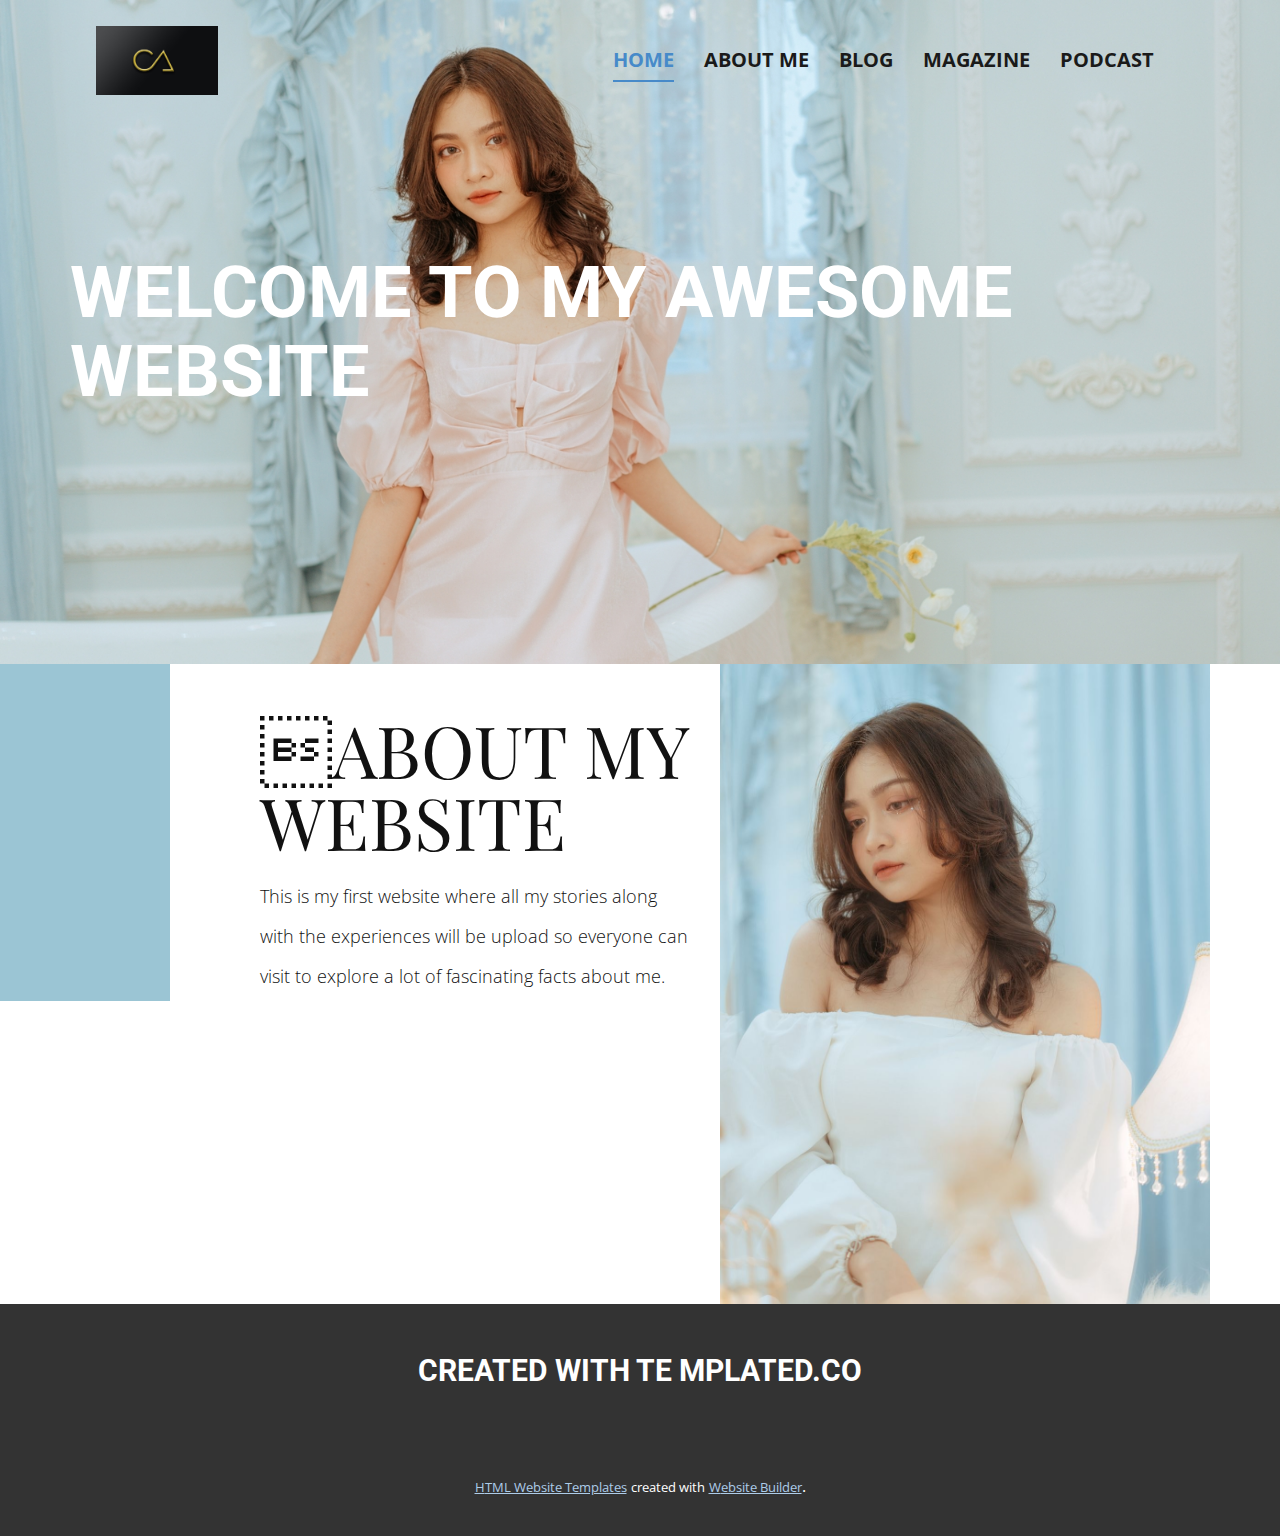
<file: index.html>
<!DOCTYPE html>
<html style="font-size: 16px;">
  <head>
    <meta name="viewport" content="width=device-width, initial-scale=1.0">
    <meta charset="utf-8">
    <meta name="keywords" content="WELCOME TO MY AWESOME WEBSITE">
    <meta name="description" content="">
    <meta name="page_type" content="np-template-header-footer-from-plugin">
    <title>HOME</title>
    <link rel="stylesheet" href="nicepage.css" media="screen">
<link rel="stylesheet" href="HOME.css" media="screen">
    <script class="u-script" type="text/javascript" src="jquery.js" defer=""></script>
    <script class="u-script" type="text/javascript" src="nicepage.js" defer=""></script>
    <meta name="generator" content="Nicepage 3.3.7, nicepage.com">
    <link id="u-theme-google-font" rel="stylesheet" href="https://fonts.googleapis.com/css?family=Roboto:100,100i,300,300i,400,400i,500,500i,700,700i,900,900i|Open+Sans:300,300i,400,400i,600,600i,700,700i,800,800i">
    <link id="u-page-google-font" rel="stylesheet" href="https://fonts.googleapis.com/css?family=Playfair+Display:400,400i,700,700i,900,900i">
    
    
    
    <script type="application/ld+json">{
		"@context": "http://schema.org",
		"@type": "Organization",
		"name": "",
		"url": "index.html",
		"logo": "images/6fd89358657665.5a044d788945d.jpg"
}</script>
    <meta property="og:title" content="HOME">
    <meta property="og:type" content="website">
    <meta name="theme-color" content="#478ac9">
    <link rel="canonical" href="index.html">
    <meta property="og:url" content="index.html">
  </head>
  <body data-home-page="HOME.html" data-home-page-title="HOME" class="u-body u-overlap"><header class="u-clearfix u-header u-header" id="sec-3ff4"><div class="u-clearfix u-sheet u-sheet-1">
        <a href="HOME.html" data-page-id="2893715605" class="u-image u-logo u-image-1" title="HOME">
          <img src="images/6fd89358657665.5a044d788945d.jpg" class="u-logo-image u-logo-image-1" data-image-width="121.532">
        </a>
        <nav class="u-menu u-menu-dropdown u-offcanvas u-menu-1">
          <div class="menu-collapse" style="font-size: 1.25rem; letter-spacing: 0px; font-weight: 700; text-transform: uppercase;">
            <a class="u-border-2 u-border-active-palette-1-base u-border-hover-palette-1-base u-border-no-left u-border-no-right u-border-no-top u-button-style u-custom-left-right-menu-spacing u-custom-padding-bottom u-custom-top-bottom-menu-spacing u-nav-link u-text-active-palette-1-base u-text-grey-90 u-text-hover-grey-90" href="#">
              <svg><use xmlns:xlink="http://www.w3.org/1999/xlink" xlink:href="#menu-hamburger"></use></svg>
              <svg version="1.1" xmlns="http://www.w3.org/2000/svg" xmlns:xlink="http://www.w3.org/1999/xlink"><defs><symbol id="menu-hamburger" viewBox="0 0 16 16" style="width: 16px; height: 16px;"><rect y="1" width="16" height="2"></rect><rect y="7" width="16" height="2"></rect><rect y="13" width="16" height="2"></rect>
</symbol>
</defs></svg>
            </a>
          </div>
          <div class="u-custom-menu u-nav-container">
            <ul class="u-nav u-spacing-30 u-unstyled u-nav-1"><li class="u-nav-item"><a class="u-border-2 u-border-active-palette-1-base u-border-hover-palette-1-base u-border-no-left u-border-no-right u-border-no-top u-button-style u-nav-link u-text-active-palette-1-base u-text-grey-90 u-text-hover-grey-90" href="HOME.html" style="padding: 10px 0px;">HOME</a>
</li><li class="u-nav-item"><a class="u-border-2 u-border-active-palette-1-base u-border-hover-palette-1-base u-border-no-left u-border-no-right u-border-no-top u-button-style u-nav-link u-text-active-palette-1-base u-text-grey-90 u-text-hover-grey-90" href="ABOUT-ME.html" style="padding: 10px 0px;">ABOUT ME</a>
</li><li class="u-nav-item"><a class="u-border-2 u-border-active-palette-1-base u-border-hover-palette-1-base u-border-no-left u-border-no-right u-border-no-top u-button-style u-nav-link u-text-active-palette-1-base u-text-grey-90 u-text-hover-grey-90" href="BLOG.html" style="padding: 10px 0px;">BLOG</a>
</li><li class="u-nav-item"><a class="u-border-2 u-border-active-palette-1-base u-border-hover-palette-1-base u-border-no-left u-border-no-right u-border-no-top u-button-style u-nav-link u-text-active-palette-1-base u-text-grey-90 u-text-hover-grey-90" href="MAGAZINE.html" style="padding: 10px 0px;">MAGAZINE</a>
</li><li class="u-nav-item"><a class="u-border-2 u-border-active-palette-1-base u-border-hover-palette-1-base u-border-no-left u-border-no-right u-border-no-top u-button-style u-nav-link u-text-active-palette-1-base u-text-grey-90 u-text-hover-grey-90" href="PODCAST.html" style="padding: 10px 0px;">PODCAST</a>
</li></ul>
          </div>
          <div class="u-custom-menu u-nav-container-collapse">
            <div class="u-black u-container-style u-inner-container-layout u-opacity u-opacity-95 u-sidenav">
              <div class="u-sidenav-overflow">
                <div class="u-menu-close"></div>
                <ul class="u-align-center u-nav u-popupmenu-items u-unstyled u-nav-2"><li class="u-nav-item"><a class="u-button-style u-nav-link" href="HOME.html" style="padding: 10px 0px;">HOME</a>
</li><li class="u-nav-item"><a class="u-button-style u-nav-link" href="ABOUT-ME.html" style="padding: 10px 0px;">ABOUT ME</a>
</li><li class="u-nav-item"><a class="u-button-style u-nav-link" href="BLOG.html" style="padding: 10px 0px;">BLOG</a>
</li><li class="u-nav-item"><a class="u-button-style u-nav-link" href="MAGAZINE.html" style="padding: 10px 0px;">MAGAZINE</a>
</li><li class="u-nav-item"><a class="u-button-style u-nav-link" href="PODCAST.html" style="padding: 10px 0px;">PODCAST</a>
</li></ul>
              </div>
            </div>
            <div class="u-black u-menu-overlay u-opacity u-opacity-70"></div>
          </div>
        </nav>
      </div></header>
    <section class="u-clearfix u-image u-section-1" id="sec-572a" data-image-width="1600" data-image-height="1067">
      <div class="u-clearfix u-sheet u-sheet-1">
        <h1 class="u-heading-font u-text u-text-body-alt-color u-title u-text-1">WELCOME TO MY AWESOME WEBSITE</h1>
      </div>
    </section>
    <section class="u-align-center u-clearfix u-section-2" id="carousel_392c">
      <div class="u-container-style u-custom-color-12 u-group u-shape-rectangle u-group-1">
        <div class="u-container-layout u-container-layout-1"></div>
      </div>
      <div class="u-clearfix u-layout-wrap u-layout-wrap-1">
        <div class="u-layout">
          <div class="u-layout-row">
            <div class="u-align-left u-container-style u-layout-cell u-right-cell u-size-30 u-layout-cell-1">
              <div class="u-container-layout u-container-layout-2">
                <h2 class="u-custom-font u-font-playfair-display u-text u-text-1">ABOUT MY WEBSITE</h2>
                <p class="u-text u-text-2">This is my first website where all my stories along with the experiences will be upload so everyone can visit to explore a lot of fascinating facts about me.</p>
              </div>
            </div>
            <div class="u-container-style u-image u-layout-cell u-left-cell u-size-30 u-image-1">
              <div class="u-container-layout u-valign-bottom-md u-valign-top-sm u-valign-top-xs u-container-layout-3"></div>
            </div>
          </div>
        </div>
      </div>
    </section>
    
    
    <footer class="u-align-center u-clearfix u-footer u-grey-80 u-footer" id="sec-d62a"><div class="u-clearfix u-sheet u-valign-middle u-sheet-1">
        <h3 class="u-text u-text-1">
          <a class="u-active-none u-border-none u-btn u-button-link u-button-style u-hover-none u-none u-text-white u-btn-1" href="https://templated.co/2" target="_blank">CREATED WITH TE<span style="font-weight: 700;"> M</span>PLATED.CO
          </a>
        </h3>
      </div></footer>
    <section class="u-backlink u-clearfix u-grey-80">
      <a class="u-link" href="https://nicepage.com/html-templates" target="_blank">
        <span>HTML Website Templates</span>
      </a>
      <p class="u-text">
        <span>created with</span>
      </p>
      <a class="u-link" href="https://nicepage.com/website-builder" target="_blank">
        <span>Website Builder</span>
      </a>. 
    </section>
  </body>
</html>
</file>
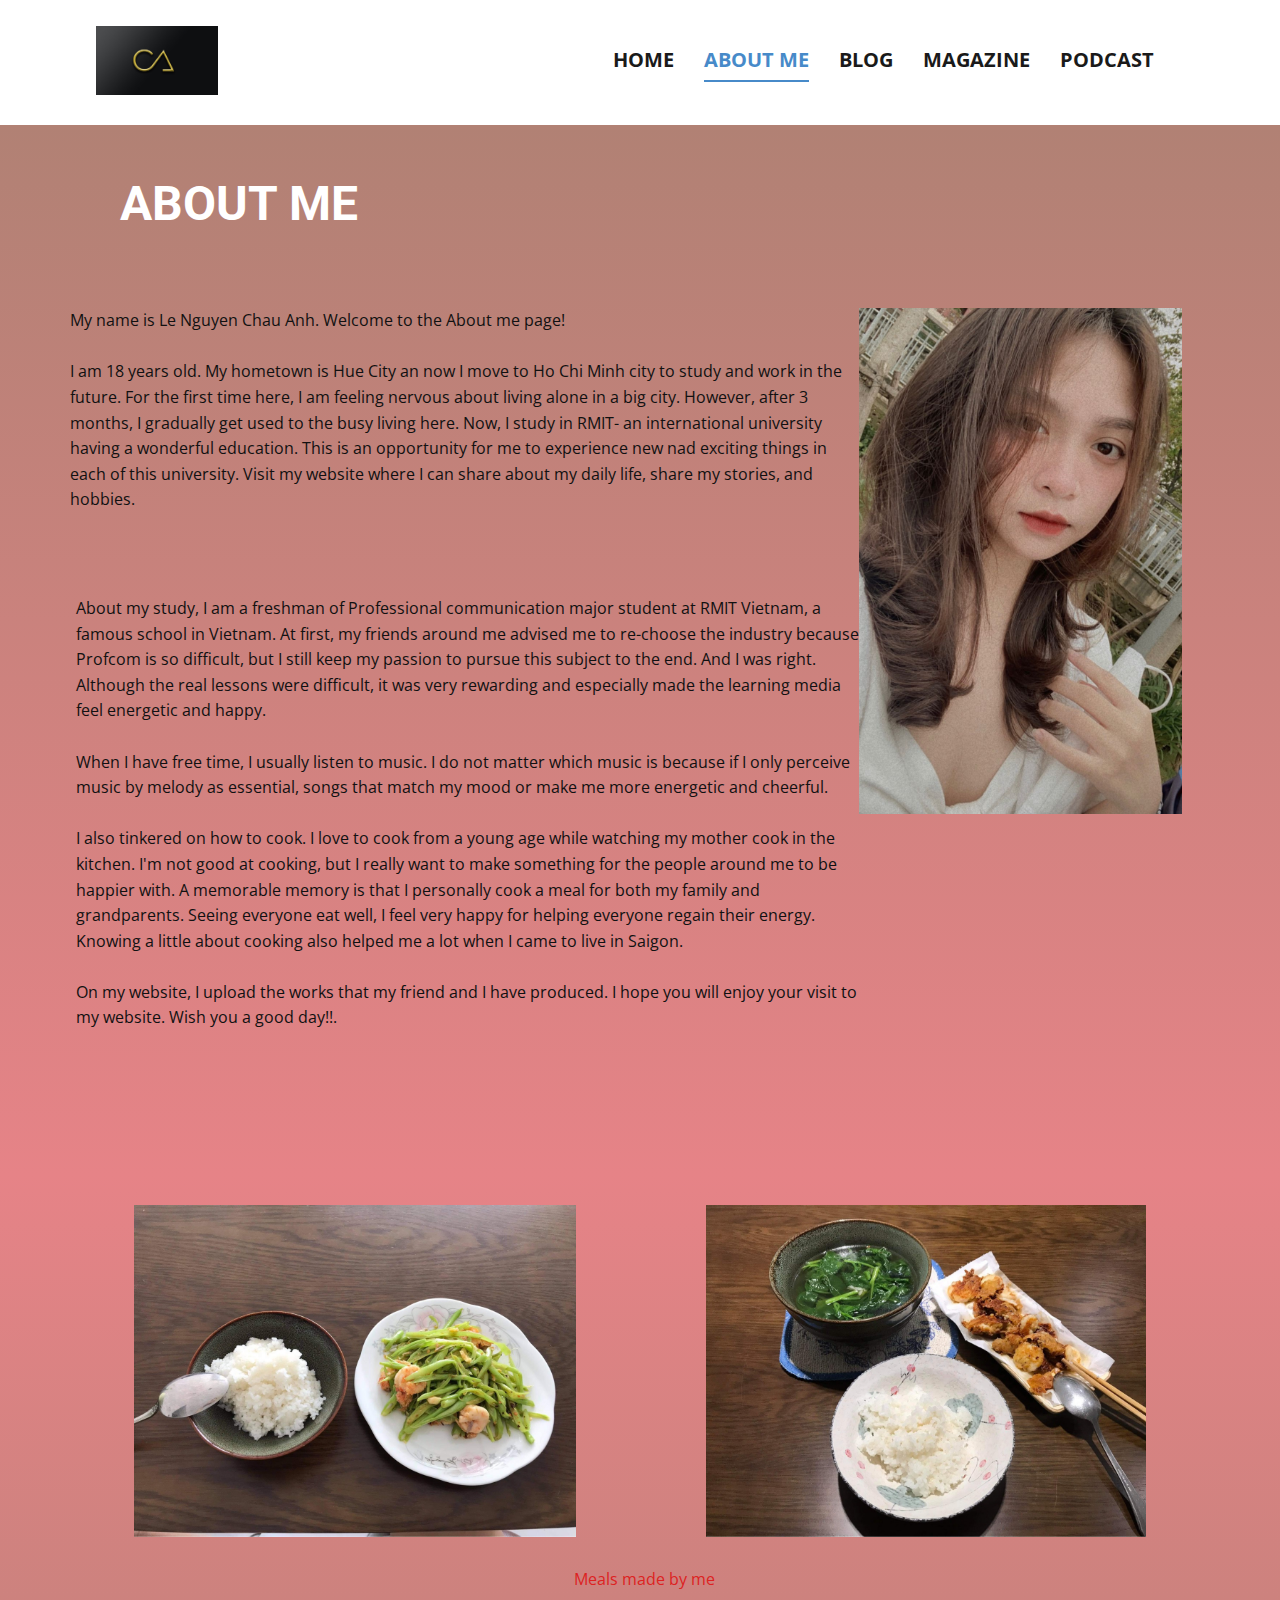
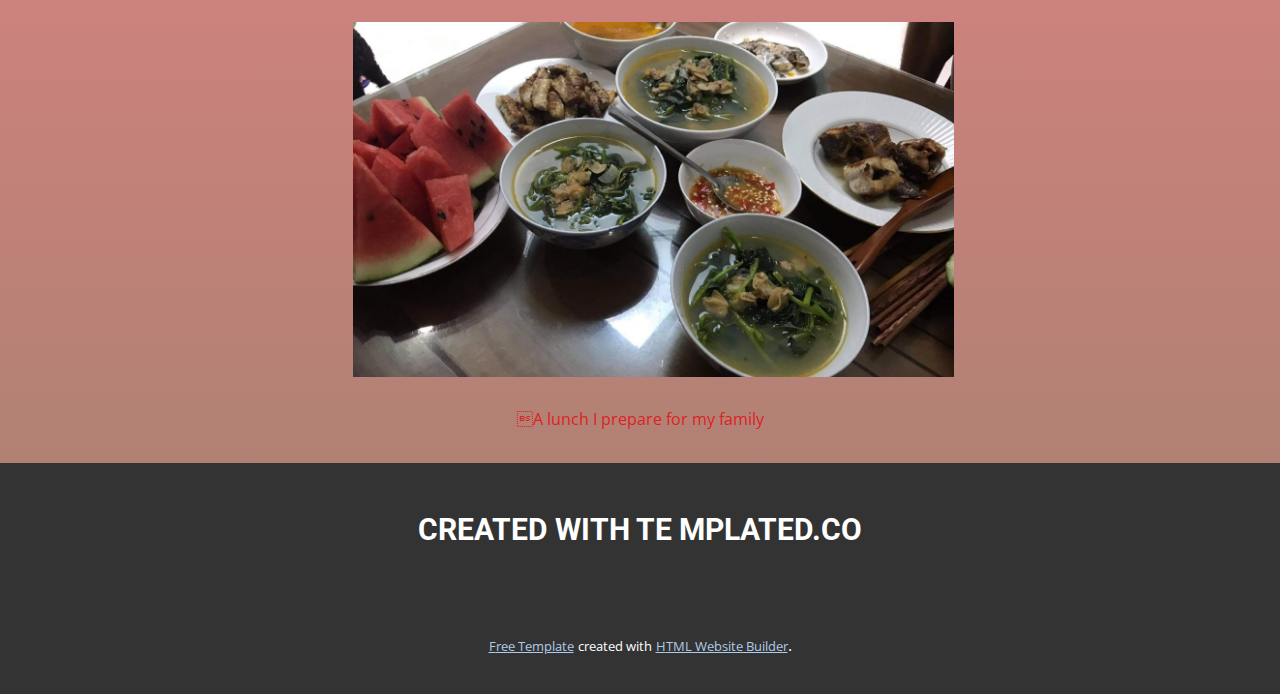
<file: ABOUT-ME.html>
<!DOCTYPE html>
<html style="font-size: 16px;">
  <head>
    <meta name="viewport" content="width=device-width, initial-scale=1.0">
    <meta charset="utf-8">
    <meta name="keywords" content="">
    <meta name="description" content="">
    <meta name="page_type" content="np-template-header-footer-from-plugin">
    <title>ABOUT ME</title>
    <link rel="stylesheet" href="nicepage.css" media="screen">
<link rel="stylesheet" href="ABOUT-ME.css" media="screen">
    <script class="u-script" type="text/javascript" src="jquery.js" defer=""></script>
    <script class="u-script" type="text/javascript" src="nicepage.js" defer=""></script>
    <meta name="generator" content="Nicepage 3.3.7, nicepage.com">
    <link id="u-theme-google-font" rel="stylesheet" href="https://fonts.googleapis.com/css?family=Roboto:100,100i,300,300i,400,400i,500,500i,700,700i,900,900i|Open+Sans:300,300i,400,400i,600,600i,700,700i,800,800i">
    
    
    
    <script type="application/ld+json">{
		"@context": "http://schema.org",
		"@type": "Organization",
		"name": "",
		"url": "index.html",
		"logo": "images/6fd89358657665.5a044d788945d.jpg"
}</script>
    <meta property="og:title" content="ABOUT ME">
    <meta property="og:type" content="website">
    <meta name="theme-color" content="#478ac9">
    <link rel="canonical" href="index.html">
    <meta property="og:url" content="index.html">
  </head>
  <body class="u-body"><header class="u-clearfix u-header u-header" id="sec-3ff4"><div class="u-clearfix u-sheet u-sheet-1">
        <a href="HOME.html" data-page-id="2893715605" class="u-image u-logo u-image-1" title="HOME">
          <img src="images/6fd89358657665.5a044d788945d.jpg" class="u-logo-image u-logo-image-1" data-image-width="121.532">
        </a>
        <nav class="u-menu u-menu-dropdown u-offcanvas u-menu-1">
          <div class="menu-collapse" style="font-size: 1.25rem; letter-spacing: 0px; font-weight: 700; text-transform: uppercase;">
            <a class="u-border-2 u-border-active-palette-1-base u-border-hover-palette-1-base u-border-no-left u-border-no-right u-border-no-top u-button-style u-custom-left-right-menu-spacing u-custom-padding-bottom u-custom-top-bottom-menu-spacing u-nav-link u-text-active-palette-1-base u-text-grey-90 u-text-hover-grey-90" href="#">
              <svg><use xmlns:xlink="http://www.w3.org/1999/xlink" xlink:href="#menu-hamburger"></use></svg>
              <svg version="1.1" xmlns="http://www.w3.org/2000/svg" xmlns:xlink="http://www.w3.org/1999/xlink"><defs><symbol id="menu-hamburger" viewBox="0 0 16 16" style="width: 16px; height: 16px;"><rect y="1" width="16" height="2"></rect><rect y="7" width="16" height="2"></rect><rect y="13" width="16" height="2"></rect>
</symbol>
</defs></svg>
            </a>
          </div>
          <div class="u-custom-menu u-nav-container">
            <ul class="u-nav u-spacing-30 u-unstyled u-nav-1"><li class="u-nav-item"><a class="u-border-2 u-border-active-palette-1-base u-border-hover-palette-1-base u-border-no-left u-border-no-right u-border-no-top u-button-style u-nav-link u-text-active-palette-1-base u-text-grey-90 u-text-hover-grey-90" href="HOME.html" style="padding: 10px 0px;">HOME</a>
</li><li class="u-nav-item"><a class="u-border-2 u-border-active-palette-1-base u-border-hover-palette-1-base u-border-no-left u-border-no-right u-border-no-top u-button-style u-nav-link u-text-active-palette-1-base u-text-grey-90 u-text-hover-grey-90" href="ABOUT-ME.html" style="padding: 10px 0px;">ABOUT ME</a>
</li><li class="u-nav-item"><a class="u-border-2 u-border-active-palette-1-base u-border-hover-palette-1-base u-border-no-left u-border-no-right u-border-no-top u-button-style u-nav-link u-text-active-palette-1-base u-text-grey-90 u-text-hover-grey-90" href="BLOG.html" style="padding: 10px 0px;">BLOG</a>
</li><li class="u-nav-item"><a class="u-border-2 u-border-active-palette-1-base u-border-hover-palette-1-base u-border-no-left u-border-no-right u-border-no-top u-button-style u-nav-link u-text-active-palette-1-base u-text-grey-90 u-text-hover-grey-90" href="MAGAZINE.html" style="padding: 10px 0px;">MAGAZINE</a>
</li><li class="u-nav-item"><a class="u-border-2 u-border-active-palette-1-base u-border-hover-palette-1-base u-border-no-left u-border-no-right u-border-no-top u-button-style u-nav-link u-text-active-palette-1-base u-text-grey-90 u-text-hover-grey-90" href="PODCAST.html" style="padding: 10px 0px;">PODCAST</a>
</li></ul>
          </div>
          <div class="u-custom-menu u-nav-container-collapse">
            <div class="u-black u-container-style u-inner-container-layout u-opacity u-opacity-95 u-sidenav">
              <div class="u-sidenav-overflow">
                <div class="u-menu-close"></div>
                <ul class="u-align-center u-nav u-popupmenu-items u-unstyled u-nav-2"><li class="u-nav-item"><a class="u-button-style u-nav-link" href="HOME.html" style="padding: 10px 0px;">HOME</a>
</li><li class="u-nav-item"><a class="u-button-style u-nav-link" href="ABOUT-ME.html" style="padding: 10px 0px;">ABOUT ME</a>
</li><li class="u-nav-item"><a class="u-button-style u-nav-link" href="BLOG.html" style="padding: 10px 0px;">BLOG</a>
</li><li class="u-nav-item"><a class="u-button-style u-nav-link" href="MAGAZINE.html" style="padding: 10px 0px;">MAGAZINE</a>
</li><li class="u-nav-item"><a class="u-button-style u-nav-link" href="PODCAST.html" style="padding: 10px 0px;">PODCAST</a>
</li></ul>
              </div>
            </div>
            <div class="u-black u-menu-overlay u-opacity u-opacity-70"></div>
          </div>
        </nav>
      </div></header>
    <section class="u-clearfix u-gradient u-section-1" id="sec-7206">
      <div class="u-clearfix u-sheet u-sheet-1">
        <h3 class="u-text u-text-body-alt-color u-text-1">ABOUT ME</h3>
        <img src="images/1ED72B4F-35F3-4A04-B934-112D31885999.JPEG" alt="" class="u-image u-image-default u-image-1" data-image-width="1210" data-image-height="2172">
        <p class="u-text u-text-2">My name is Le Nguyen Chau Anh. Welcome to the About me page!<br>
          <br>I am 18 years old. My hometown is Hue City an now I move to Ho Chi Minh city to study and work in the future. For the first time here, I am feeling nervous about living alone in a big city. However, after 3 months, I gradually get used to the busy living here. Now, I study in RMIT- an international university having a wonderful education. This is an opportunity for me to experience new nad exciting things in each of this university. Visit my website where I can share about my daily life, share my stories, and hobbies.
        </p>
        <p class="u-text u-text-3"><b>
            <span style="font-weight: 400;">About my study, I am a freshman of Professional communication major student at RMIT Vietnam, a famous school in Vietnam. At first, my friends around me advised me to re-choose the industry because Profcom is so difficult, but I still keep my passion to pursue this subject to the end. And I was right. Although the real lessons were difficult, it was very rewarding and especially made the learning media feel energetic and happy.</span>
            <br>
            <br>
            <span style="font-weight: 400;">When I have free time, I usually listen to music. I do not matter which music is because if I only perceive music by melody as essential, songs that match my mood or make me more energetic and cheerful.</span>
            <br>
            <br>
            <span style="font-weight: 400;">I also tinkered on how to cook. I love to cook from a young age while watching my mother cook in the kitchen. I'm not good at cooking, but I really want to make something for the people around me to be happier with. A memorable memory is that I personally cook a meal for both my family and grandparents. Seeing everyone eat well, I feel very happy for helping everyone regain their energy. Knowing a little about cooking also helped me a lot when I came to live in Saigon.</span>
            <br>
            <br>
            <span style="font-weight: 400;">On my website, I upload the works that my friend and I have produced. I hope you will enjoy your visit to my website. Wish you a good day!!.</span>
            <br></b>
        </p>
      </div>
    </section>
    <section class="u-clearfix u-gradient u-section-2" id="sec-1526">
      <div class="u-clearfix u-sheet u-valign-middle u-sheet-1">
        <img src="images/IMG_4246.JPG" alt="" class="u-image u-image-default u-image-1" data-image-width="1242" data-image-height="932">
        <img src="images/IMG_4247.JPG" alt="" class="u-image u-image-default u-image-2" data-image-width="1242" data-image-height="932">
        <p class="u-align-center u-text u-text-custom-color-10 u-text-1">&nbsp; &nbsp;Meals made by me&nbsp;</p>
        <img class="u-expand-resize u-image u-image-3" src="images/IMG_4248.JPG" data-image-width="1242" data-image-height="932">
        <p class="u-align-center u-text u-text-custom-color-10 u-text-2">A lunch I prepare for my family</p>
      </div>
    </section>
    
    
    <footer class="u-align-center u-clearfix u-footer u-grey-80 u-footer" id="sec-d62a"><div class="u-clearfix u-sheet u-valign-middle u-sheet-1">
        <h3 class="u-text u-text-1">
          <a class="u-active-none u-border-none u-btn u-button-link u-button-style u-hover-none u-none u-text-white u-btn-1" href="https://templated.co/2" target="_blank">CREATED WITH TE<span style="font-weight: 700;"> M</span>PLATED.CO
          </a>
        </h3>
      </div></footer>
    <section class="u-backlink u-clearfix u-grey-80">
      <a class="u-link" href="https://nicepage.com/templates" target="_blank">
        <span>Free Template</span>
      </a>
      <p class="u-text">
        <span>created with</span>
      </p>
      <a class="u-link" href="https://nicepage.com/html-website-builder" target="_blank">
        <span>HTML Website Builder</span>
      </a>. 
    </section>
  </body>
</html>
</file>
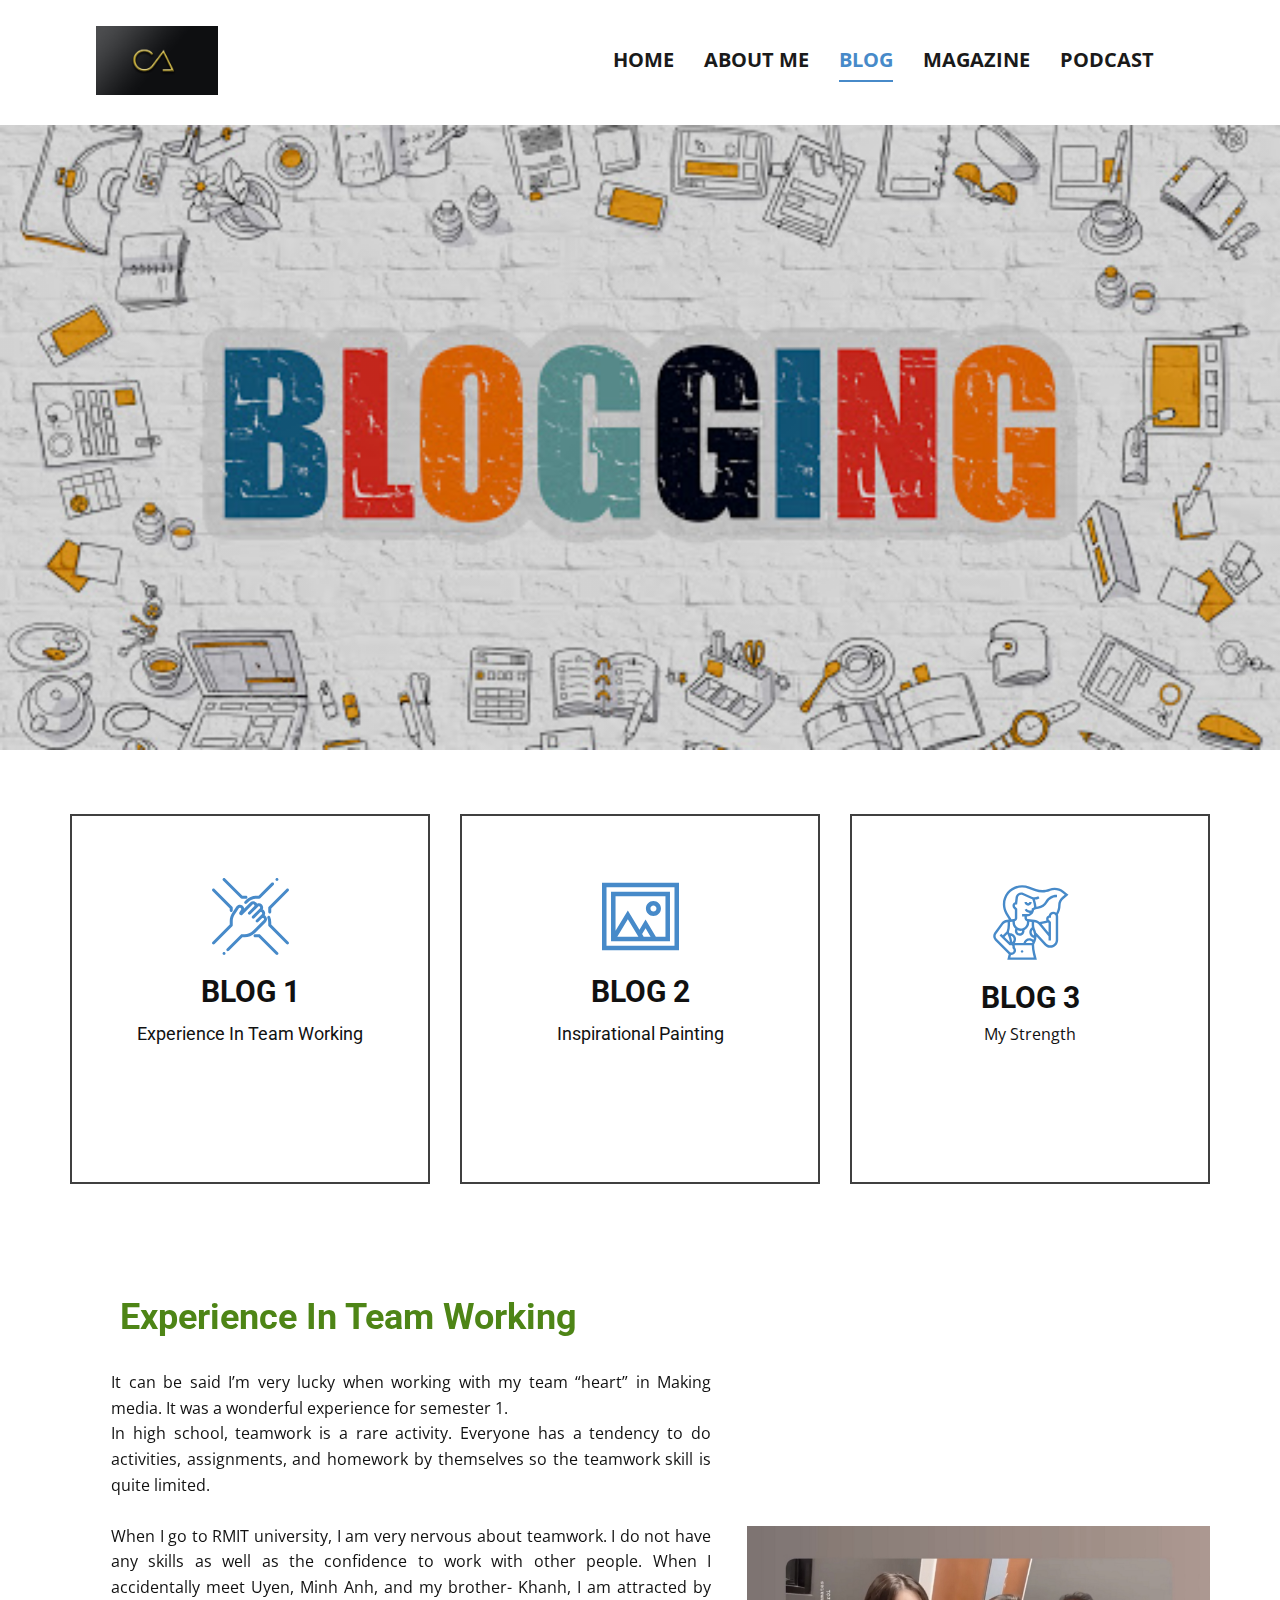
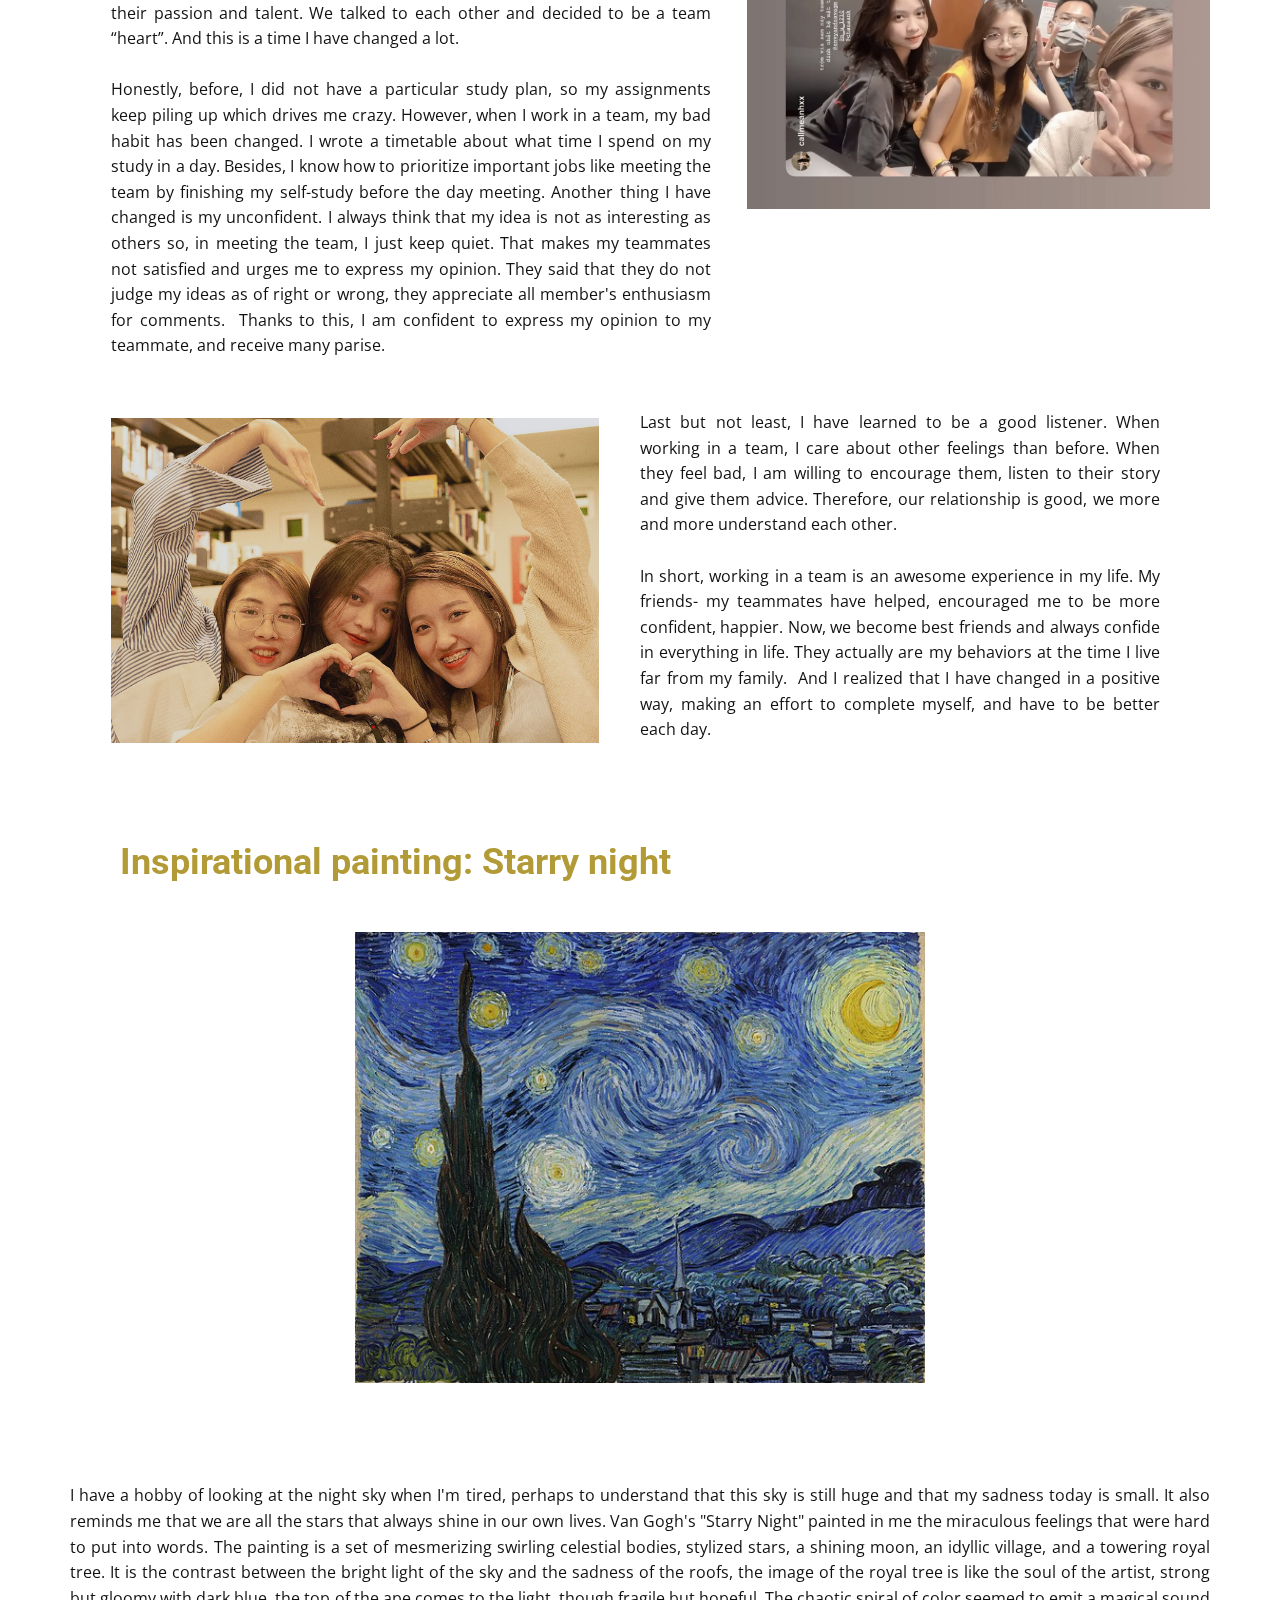
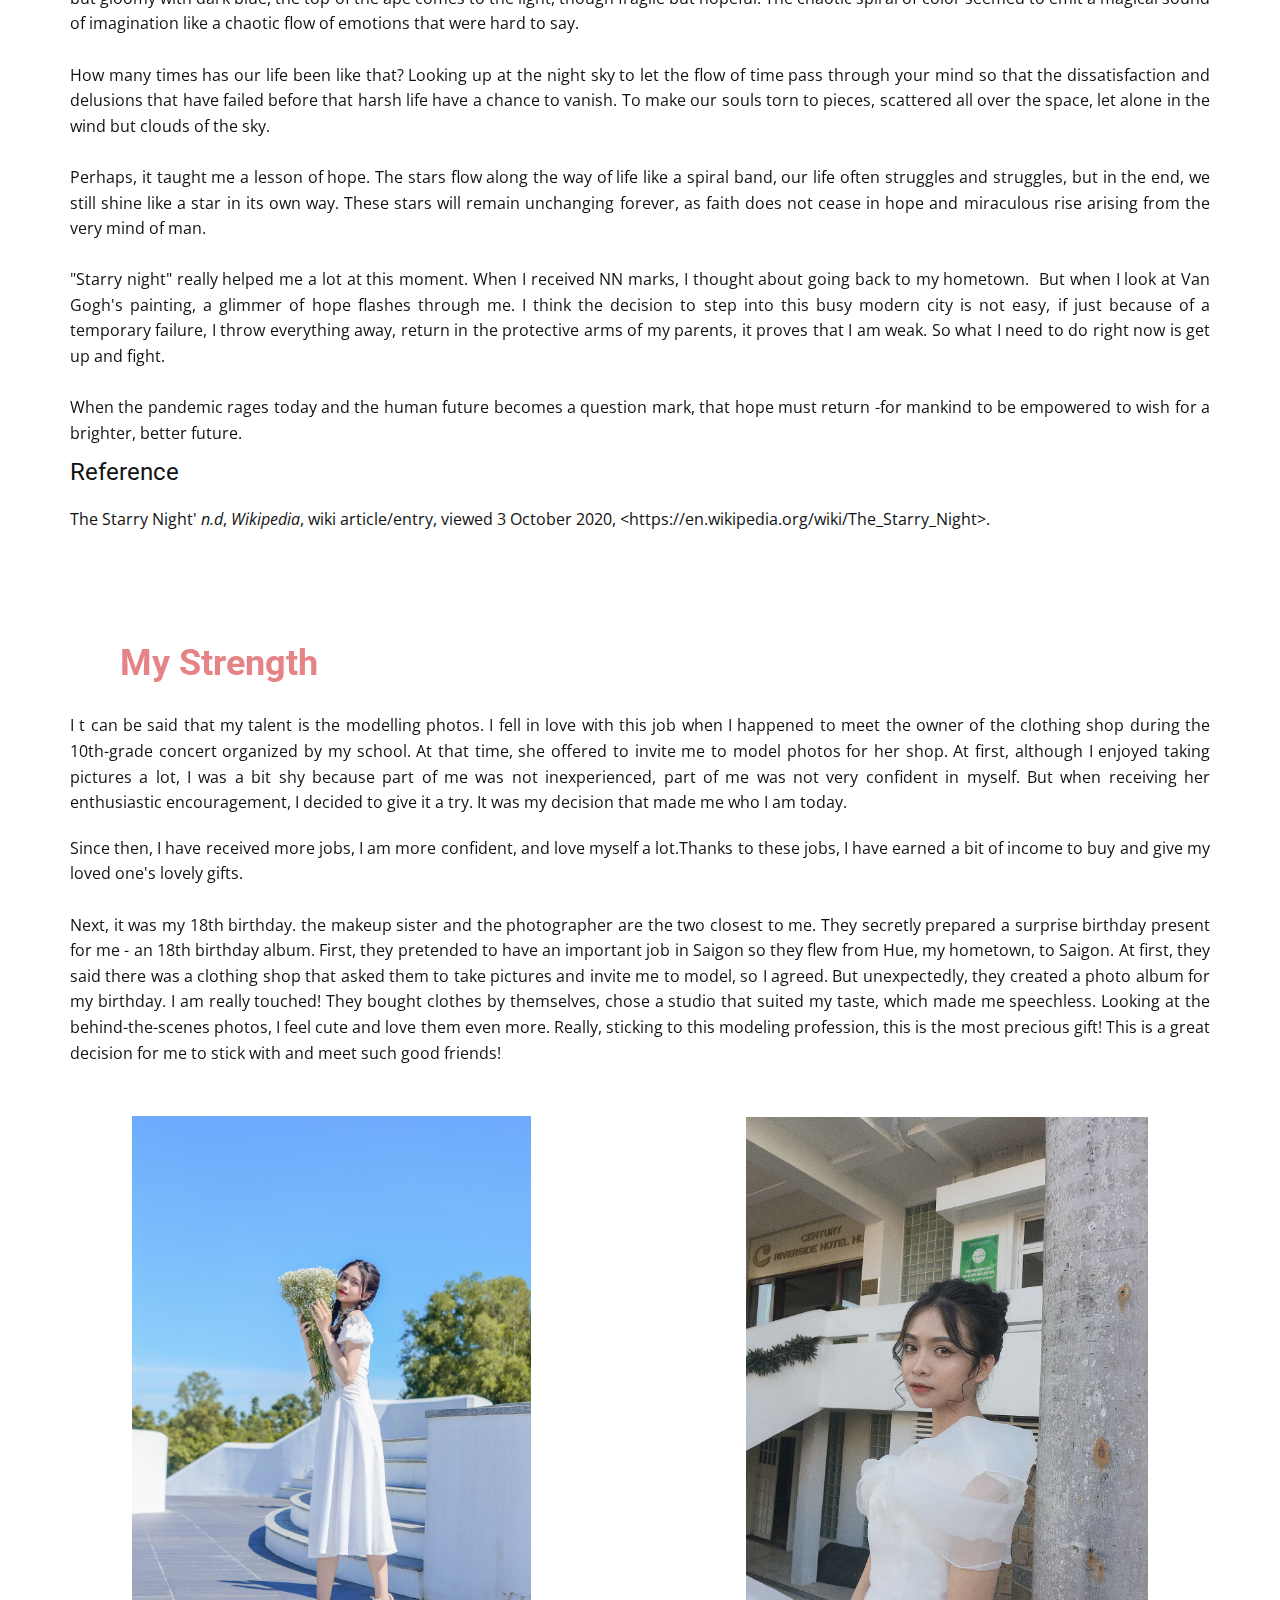
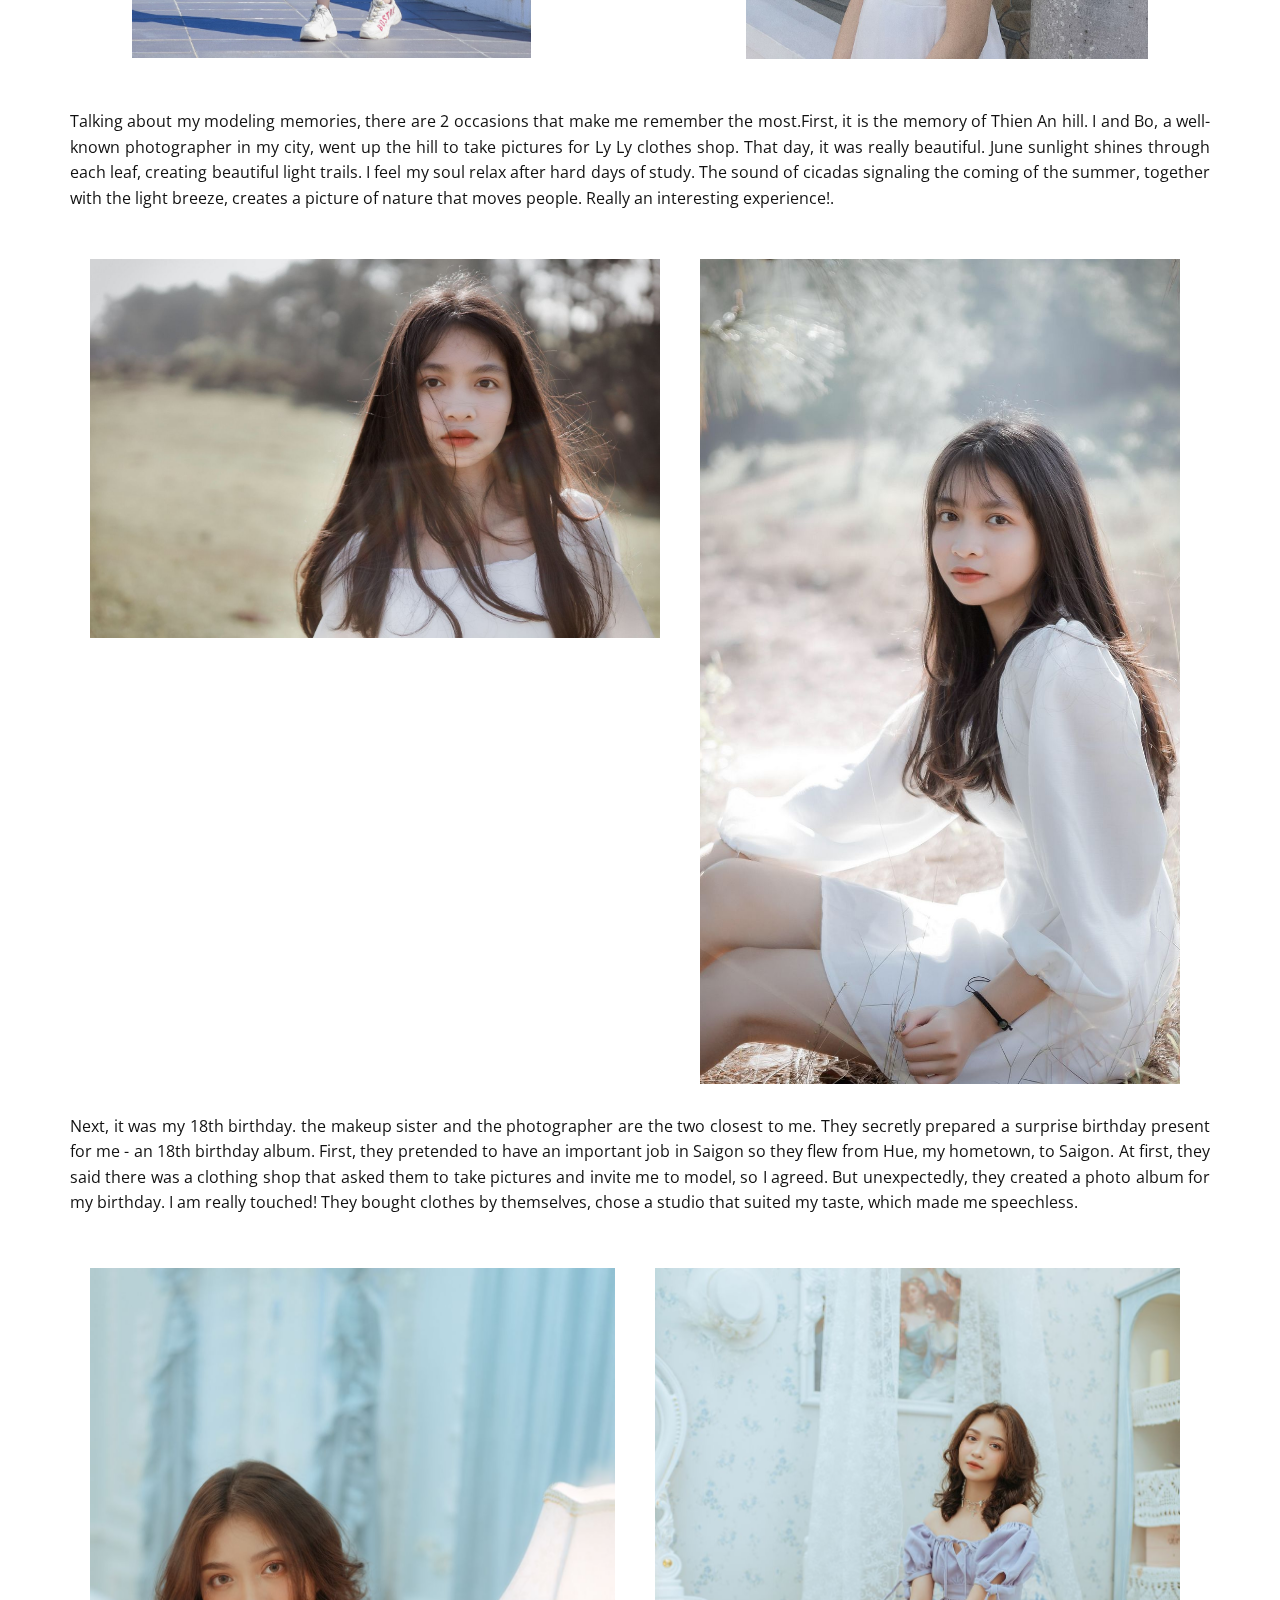
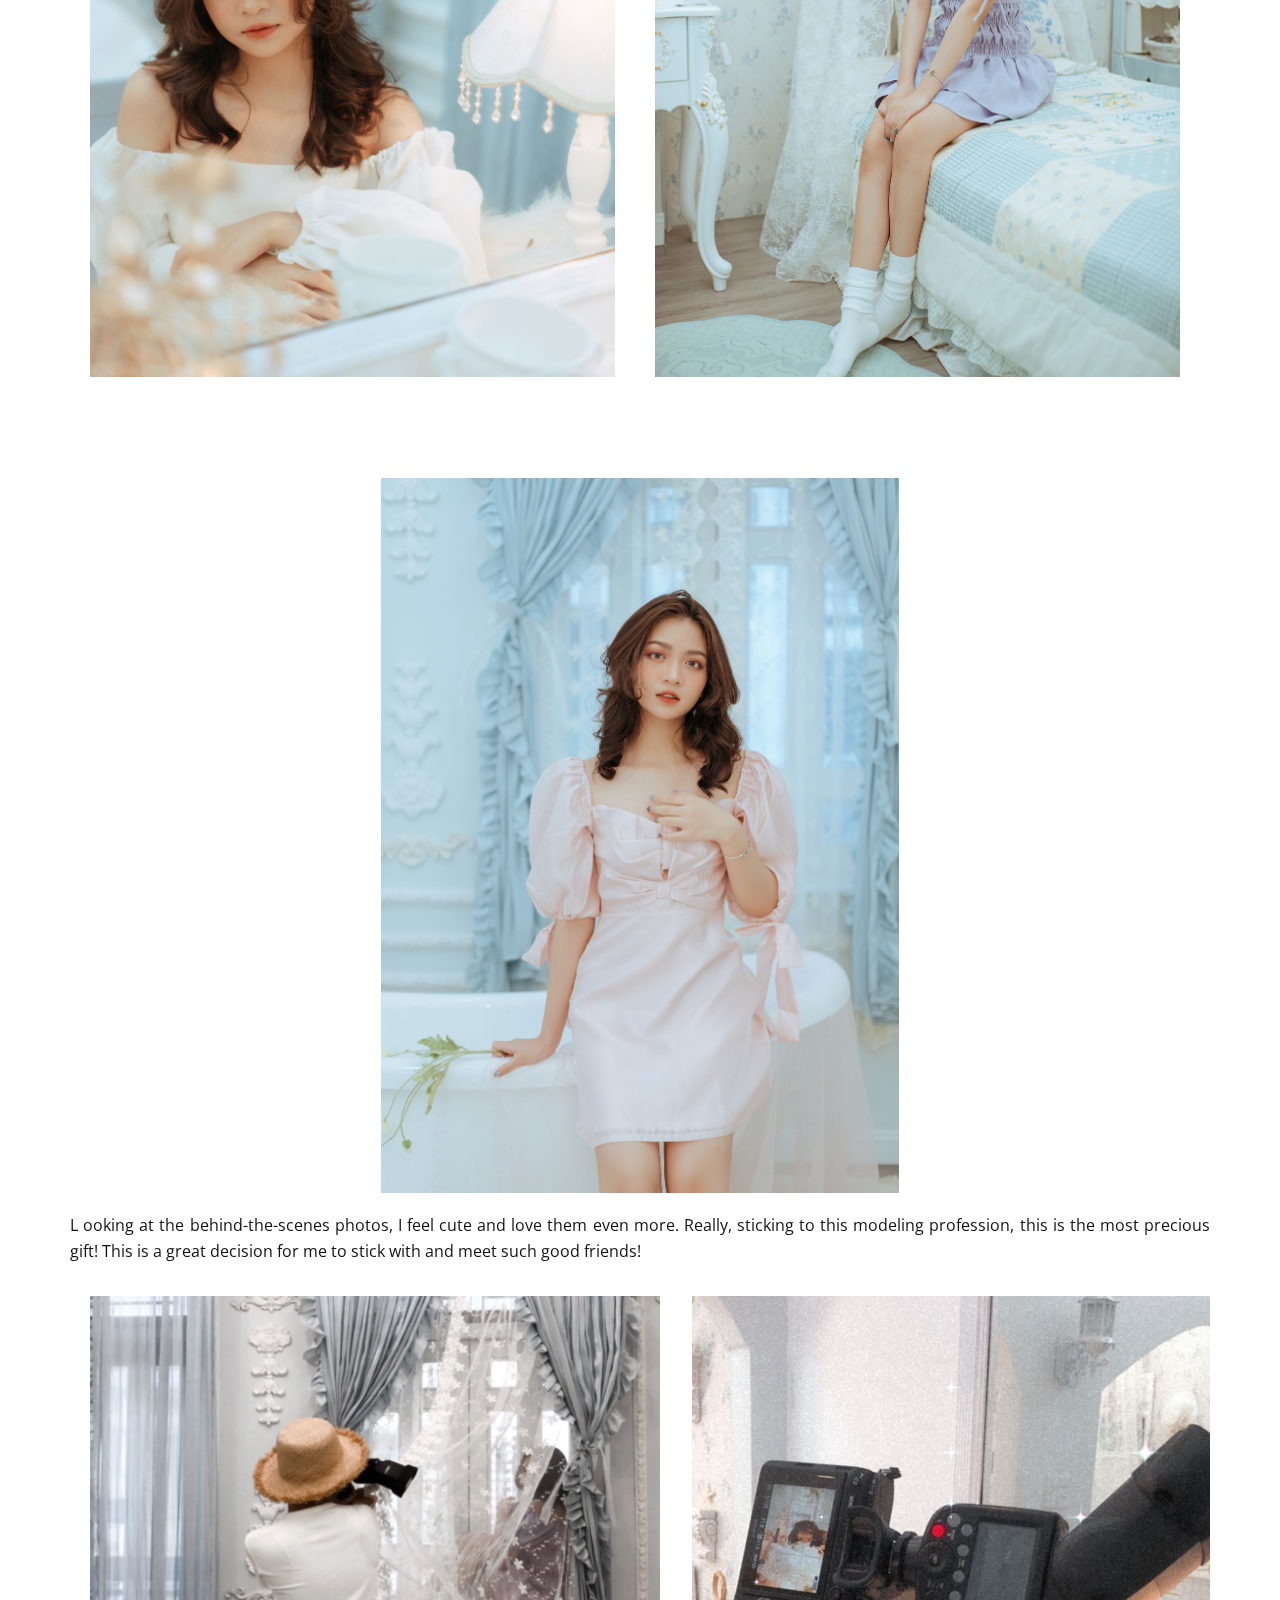
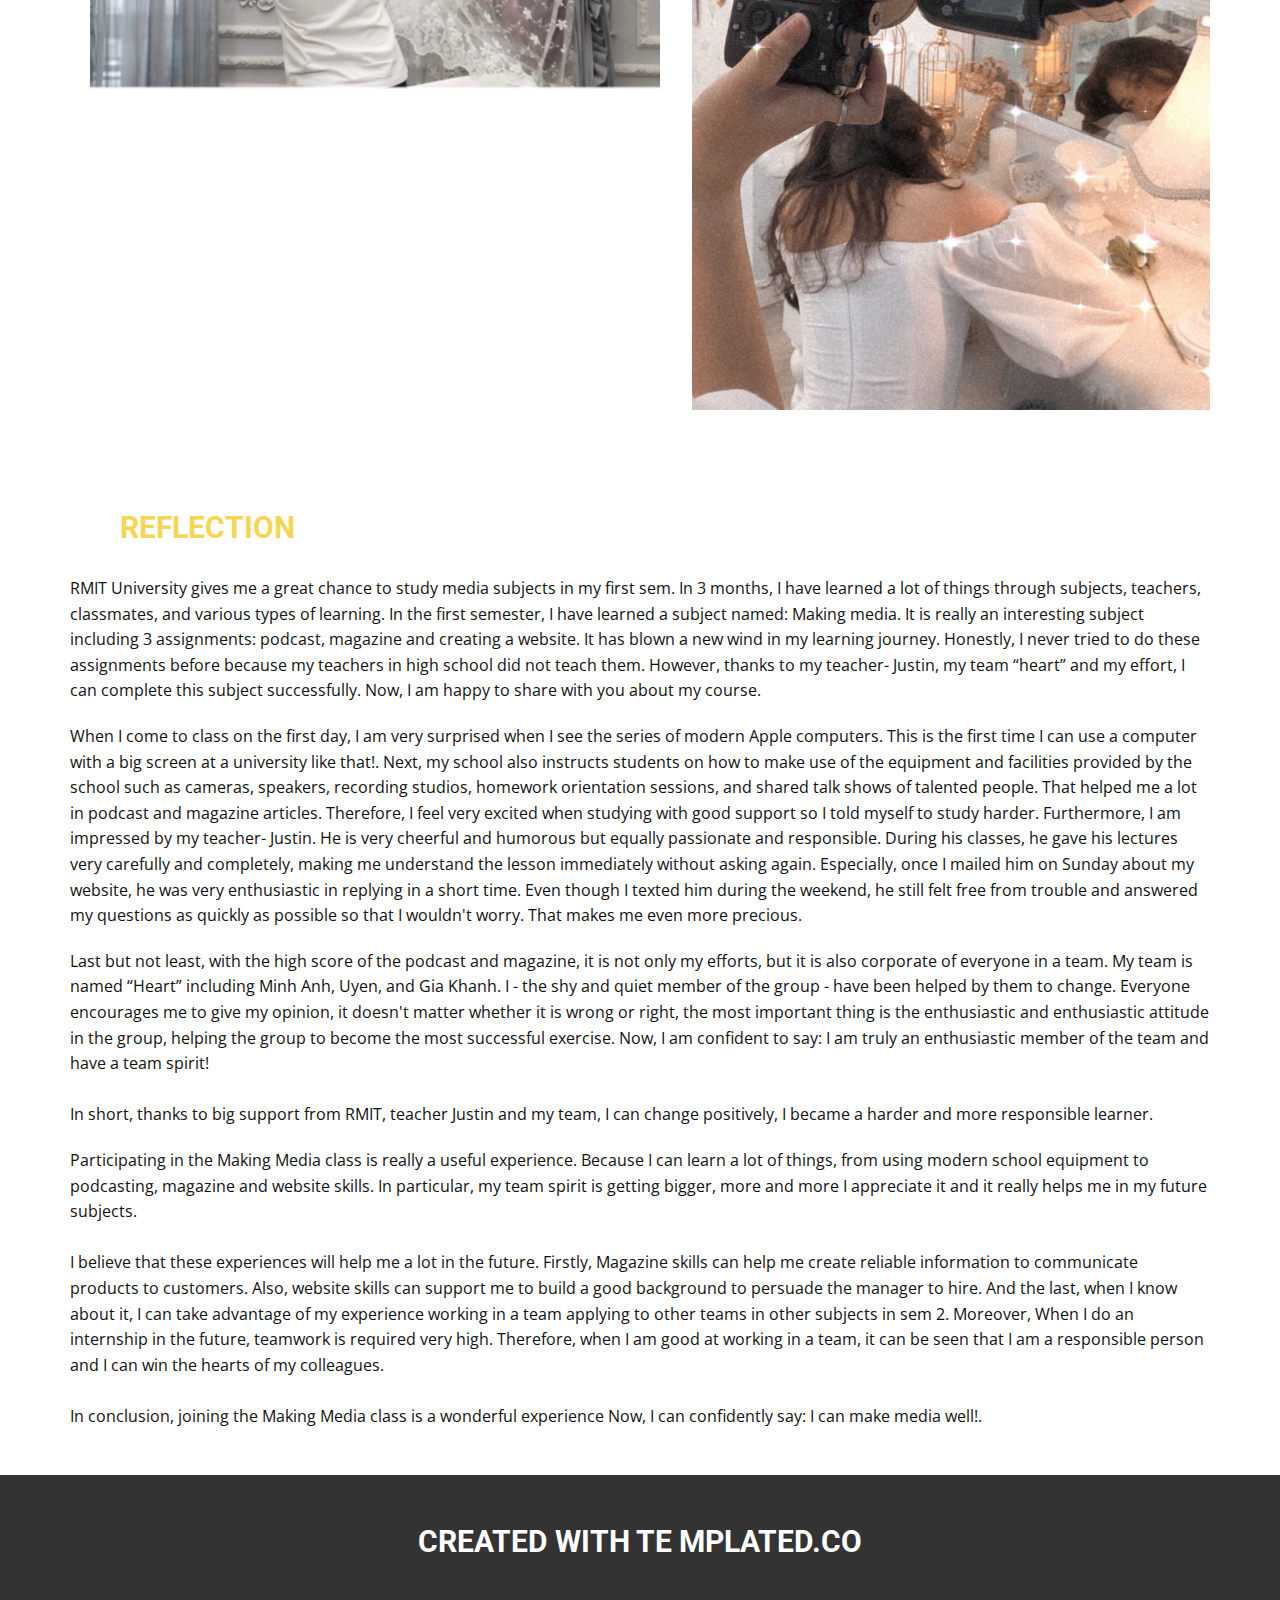
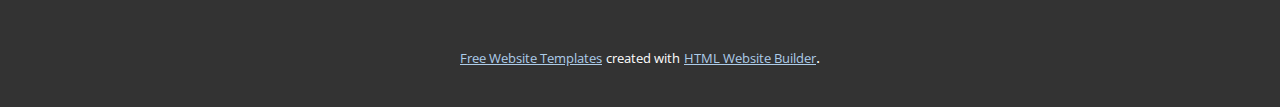
<file: BLOG.html>
<!DOCTYPE html>
<html style="font-size: 16px;">
  <head>
    <meta name="viewport" content="width=device-width, initial-scale=1.0">
    <meta charset="utf-8">
    <meta name="keywords" content="writing courses, About our students, Online Writing Classes,Learning, and Community, 01, 02, 03, 04, How to Describe Nature, Questions?&nbsp;Comments?">
    <meta name="description" content="">
    <meta name="page_type" content="np-template-header-footer-from-plugin">
    <title>BLOG</title>
    <link rel="stylesheet" href="nicepage.css" media="screen">
<link rel="stylesheet" href="BLOG.css" media="screen">
    <script class="u-script" type="text/javascript" src="jquery.js" defer=""></script>
    <script class="u-script" type="text/javascript" src="nicepage.js" defer=""></script>
    <meta name="generator" content="Nicepage 3.3.7, nicepage.com">
    <link id="u-theme-google-font" rel="stylesheet" href="https://fonts.googleapis.com/css?family=Roboto:100,100i,300,300i,400,400i,500,500i,700,700i,900,900i|Open+Sans:300,300i,400,400i,600,600i,700,700i,800,800i">
    
    
    
    
    
    
    
    
    
    
    <script type="application/ld+json">{
		"@context": "http://schema.org",
		"@type": "Organization",
		"name": "",
		"url": "index.html",
		"logo": "images/6fd89358657665.5a044d788945d.jpg"
}</script>
    <meta property="og:title" content="BLOG">
    <meta property="og:type" content="website">
    <meta name="theme-color" content="#478ac9">
    <link rel="canonical" href="index.html">
    <meta property="og:url" content="index.html">
  </head>
  <body class="u-body"><header class="u-clearfix u-header u-header" id="sec-3ff4"><div class="u-clearfix u-sheet u-sheet-1">
        <a href="HOME.html" data-page-id="2893715605" class="u-image u-logo u-image-1" title="HOME">
          <img src="images/6fd89358657665.5a044d788945d.jpg" class="u-logo-image u-logo-image-1" data-image-width="121.532">
        </a>
        <nav class="u-menu u-menu-dropdown u-offcanvas u-menu-1">
          <div class="menu-collapse" style="font-size: 1.25rem; letter-spacing: 0px; font-weight: 700; text-transform: uppercase;">
            <a class="u-border-2 u-border-active-palette-1-base u-border-hover-palette-1-base u-border-no-left u-border-no-right u-border-no-top u-button-style u-custom-left-right-menu-spacing u-custom-padding-bottom u-custom-top-bottom-menu-spacing u-nav-link u-text-active-palette-1-base u-text-grey-90 u-text-hover-grey-90" href="#">
              <svg><use xmlns:xlink="http://www.w3.org/1999/xlink" xlink:href="#menu-hamburger"></use></svg>
              <svg version="1.1" xmlns="http://www.w3.org/2000/svg" xmlns:xlink="http://www.w3.org/1999/xlink"><defs><symbol id="menu-hamburger" viewBox="0 0 16 16" style="width: 16px; height: 16px;"><rect y="1" width="16" height="2"></rect><rect y="7" width="16" height="2"></rect><rect y="13" width="16" height="2"></rect>
</symbol>
</defs></svg>
            </a>
          </div>
          <div class="u-custom-menu u-nav-container">
            <ul class="u-nav u-spacing-30 u-unstyled u-nav-1"><li class="u-nav-item"><a class="u-border-2 u-border-active-palette-1-base u-border-hover-palette-1-base u-border-no-left u-border-no-right u-border-no-top u-button-style u-nav-link u-text-active-palette-1-base u-text-grey-90 u-text-hover-grey-90" href="HOME.html" style="padding: 10px 0px;">HOME</a>
</li><li class="u-nav-item"><a class="u-border-2 u-border-active-palette-1-base u-border-hover-palette-1-base u-border-no-left u-border-no-right u-border-no-top u-button-style u-nav-link u-text-active-palette-1-base u-text-grey-90 u-text-hover-grey-90" href="ABOUT-ME.html" style="padding: 10px 0px;">ABOUT ME</a>
</li><li class="u-nav-item"><a class="u-border-2 u-border-active-palette-1-base u-border-hover-palette-1-base u-border-no-left u-border-no-right u-border-no-top u-button-style u-nav-link u-text-active-palette-1-base u-text-grey-90 u-text-hover-grey-90" href="BLOG.html" style="padding: 10px 0px;">BLOG</a>
</li><li class="u-nav-item"><a class="u-border-2 u-border-active-palette-1-base u-border-hover-palette-1-base u-border-no-left u-border-no-right u-border-no-top u-button-style u-nav-link u-text-active-palette-1-base u-text-grey-90 u-text-hover-grey-90" href="MAGAZINE.html" style="padding: 10px 0px;">MAGAZINE</a>
</li><li class="u-nav-item"><a class="u-border-2 u-border-active-palette-1-base u-border-hover-palette-1-base u-border-no-left u-border-no-right u-border-no-top u-button-style u-nav-link u-text-active-palette-1-base u-text-grey-90 u-text-hover-grey-90" href="PODCAST.html" style="padding: 10px 0px;">PODCAST</a>
</li></ul>
          </div>
          <div class="u-custom-menu u-nav-container-collapse">
            <div class="u-black u-container-style u-inner-container-layout u-opacity u-opacity-95 u-sidenav">
              <div class="u-sidenav-overflow">
                <div class="u-menu-close"></div>
                <ul class="u-align-center u-nav u-popupmenu-items u-unstyled u-nav-2"><li class="u-nav-item"><a class="u-button-style u-nav-link" href="HOME.html" style="padding: 10px 0px;">HOME</a>
</li><li class="u-nav-item"><a class="u-button-style u-nav-link" href="ABOUT-ME.html" style="padding: 10px 0px;">ABOUT ME</a>
</li><li class="u-nav-item"><a class="u-button-style u-nav-link" href="BLOG.html" style="padding: 10px 0px;">BLOG</a>
</li><li class="u-nav-item"><a class="u-button-style u-nav-link" href="MAGAZINE.html" style="padding: 10px 0px;">MAGAZINE</a>
</li><li class="u-nav-item"><a class="u-button-style u-nav-link" href="PODCAST.html" style="padding: 10px 0px;">PODCAST</a>
</li></ul>
              </div>
            </div>
            <div class="u-black u-menu-overlay u-opacity u-opacity-70"></div>
          </div>
        </nav>
      </div></header> 
    <section class="u-align-left u-clearfix u-image u-shading u-section-1" id="sec-c0c3">
      <div class="u-clearfix u-sheet u-sheet-1"></div>
    </section>
    <section class="u-clearfix u-section-2" id="sec-87c4">
      <div class="u-clearfix u-sheet u-valign-middle u-sheet-1">
        <div class="u-clearfix u-expanded-width u-gutter-30 u-layout-wrap u-layout-wrap-1">
          <div class="u-gutter-0 u-layout">
            <div class="u-layout-row">
              <div class="u-size-20 u-size-30-md">
                <div class="u-layout-col">
                  <div class="u-container-style u-layout-cell u-left-cell u-size-60 u-layout-cell-1" data-href="BLOG.html#sec-5ff9" data-page-id="2783521032">
                    <div class="u-border-2 u-border-grey-75 u-container-layout"><span class="u-icon u-icon-circle u-text-palette-1-base u-icon-1" data-href="BLOG.html#sec-5ff9" data-page-id="2783521032"><svg class="u-svg-link" preserveAspectRatio="xMidYMin slice" viewBox="0 0 512.001 512.001" style=""><use xmlns:xlink="http://www.w3.org/1999/xlink" xlink:href="#svg-ddd6"></use></svg><svg xmlns="http://www.w3.org/2000/svg" xmlns:xlink="http://www.w3.org/1999/xlink" version="1.1" xml:space="preserve" class="u-svg-content" viewBox="0 0 512.001 512.001" x="0px" y="0px" id="svg-ddd6" style="enable-background:new 0 0 512.001 512.001;"><g><g><path d="M135.105,191.054L17.072,73.021c-3.906-3.903-10.237-3.904-14.143,0c-3.905,3.905-3.905,10.237,0,14.143l115.099,115.097    l-0.02,13.781c-0.008,5.523,4.463,10.007,9.985,10.015c0.005,0,0.01,0,0.015,0c5.516,0,9.992-4.468,10-9.985l0.026-17.932    C138.038,195.483,136.984,192.933,135.105,191.054z"></path>
</g>
</g><g><g><path d="M225.871,117.994c-0.005,0-0.01,0-0.015,0l-23.595,0.033L87.165,2.929c-3.905-3.904-10.237-3.904-14.143,0    c-3.905,3.905-3.905,10.237,0,14.143l118.033,118.032c1.876,1.875,4.419,2.929,7.071,2.929c0.004,0,0.01,0,0.014,0l27.745-0.039    c5.523-0.008,9.994-4.491,9.986-10.014C235.863,122.461,231.388,117.994,225.871,117.994z"></path>
</g>
</g><g><g><path d="M438.981,2.93c-1.86-1.86-4.44-2.93-7.07-2.93s-5.21,1.069-7.07,2.93c-1.86,1.861-2.93,4.44-2.93,7.07    s1.07,5.21,2.93,7.069c1.86,1.861,4.44,2.931,7.07,2.931s5.21-1.07,7.07-2.931c1.86-1.859,2.93-4.439,2.93-7.069    S440.841,4.79,438.981,2.93z"></path>
</g>
</g><g><g><path d="M409.692,32.216c-3.905-3.904-10.237-3.904-14.142,0l-85.811,85.811l-13.782-0.02c-0.049,0-0.095,0-0.143,0    c-26.456,0-51.325,10.3-70.036,29.01l-8.987,8.989c-3.905,3.906-3.905,10.237,0,14.143c1.953,1.952,4.512,2.929,7.071,2.929    c2.559,0,5.119-0.977,7.071-2.929l8.988-8.989c14.934-14.934,34.779-23.152,55.894-23.152c0.038,0,0.077,0,0.114,0l17.932,0.025    c0.005,0,0.009,0,0.014,0c2.652,0,5.196-1.054,7.071-2.929l88.746-88.745C413.597,42.454,413.597,36.122,409.692,32.216z"></path>
</g>
</g><g><g><path d="M509.072,73.02c-3.904-3.904-10.237-3.904-14.142,0L376.897,191.054c-1.878,1.879-2.933,4.428-2.929,7.086l0.04,27.745    c0.008,5.518,4.483,9.985,10,9.985c0.005,0,0.01,0,0.015,0c5.523-0.008,9.994-4.491,9.986-10.015l-0.034-23.595L509.072,87.163    C512.977,83.258,512.977,76.926,509.072,73.02z"></path>
</g>
</g><g><g><path d="M509.072,424.837L393.974,309.739l0.02-13.782c0.019-13.139-2.524-25.953-7.558-38.088    c-2.116-5.102-7.967-7.521-13.068-5.406c-5.102,2.116-7.522,7.967-5.406,13.068c4.017,9.685,6.046,19.912,6.031,30.397    l-0.026,17.932c-0.004,2.657,1.05,5.207,2.929,7.086L494.93,438.98c1.953,1.952,4.512,2.929,7.071,2.929s5.119-0.977,7.071-2.929    C512.977,435.074,512.978,428.742,509.072,424.837z"></path>
</g>
</g><g><g><path d="M438.981,494.929L320.947,376.897c-1.876-1.875-4.419-2.929-7.071-2.929c-0.004,0-0.01,0-0.014,0l-27.745,0.039    c-5.523,0.008-9.994,4.491-9.986,10.014c0.008,5.519,4.483,9.986,10,9.986c0.005,0,0.01,0,0.015,0l23.595-0.033l115.098,115.098    c1.953,1.952,4.512,2.929,7.071,2.929s5.119-0.977,7.071-2.929C442.886,505.167,442.886,498.835,438.981,494.929z"></path>
</g>
</g><g><g><path d="M87.161,494.93c-1.86-1.861-4.44-2.93-7.07-2.93s-5.21,1.069-7.07,2.93c-1.86,1.86-2.93,4.44-2.93,7.07    s1.07,5.21,2.93,7.069c1.86,1.86,4.44,2.931,7.07,2.931c2.63,0,5.21-1.07,7.07-2.931c1.87-1.859,2.93-4.439,2.93-7.069    S89.031,496.79,87.161,494.93z"></path>
</g>
</g><g><g><path d="M357.633,253.729c-2.268-2.268-4.832-4.06-7.565-5.391c2.338-4.16,3.589-8.867,3.589-13.769    c0-7.525-2.93-14.6-8.251-19.922c-2.407-2.406-5.144-4.285-8.067-5.637c5.043-10.486,3.231-23.471-5.451-32.154    c-8.681-8.679-21.66-10.494-32.145-5.456c-1.375-2.959-3.27-5.687-5.646-8.063c-10.986-10.984-28.858-10.982-39.843,0    l-39.925,39.926c-0.762-8.093-4.939-15.795-12.039-20.766c-6.341-4.44-14.024-6.104-21.634-4.682    c-7.61,1.422-14.174,5.745-18.486,12.174l-27.393,40.85c-11.007,16.415-16.811,35.539-16.783,55.305l0.034,23.594L2.93,424.837    c-3.905,3.905-3.905,10.237,0,14.143c1.952,1.952,4.512,2.929,7.071,2.929s5.119-0.977,7.071-2.929l118.033-118.033    c1.878-1.879,2.933-4.429,2.929-7.086l-0.04-27.744c-0.022-15.774,4.609-31.037,13.395-44.138l27.392-40.85    c1.294-1.929,3.264-3.226,5.547-3.652c2.282-0.426,4.589,0.072,6.491,1.404c3.687,2.582,4.747,7.619,2.414,11.468l-10.704,17.656    c-3.376,5.568-2.107,12.527,3.016,16.547c5.123,4.02,12.185,3.594,16.79-1.01l66.061-66.062c3.187-3.188,8.372-3.187,11.559,0    c1.543,1.544,2.394,3.596,2.394,5.779c0,1.853-0.618,3.607-1.747,5.041l-39.094,39.185c-3.905,3.905-3.905,10.237,0,14.143    c3.905,3.904,10.237,3.904,14.143,0l50.538-50.629c3.187-3.187,8.372-3.187,11.558-0.001c3.187,3.188,3.187,8.372,0,11.559    l-50.583,50.584c-3.905,3.905-3.905,10.237,0,14.143c1.953,1.952,4.512,2.929,7.071,2.929s5.119-0.977,7.071-2.929l39.14-39.141    c3.205-2.516,7.868-2.305,10.819,0.647c1.544,1.544,2.394,3.596,2.394,5.779c0,2.183-0.85,4.234-2.394,5.778l-38.447,38.447    c-3.905,3.905-3.905,10.237,0,14.143c1.953,1.952,4.512,2.929,7.071,2.929s5.119-0.977,7.071-2.929l25.71-25.71    c3.205-2.521,7.87-2.309,10.823,0.645c1.544,1.543,2.394,3.596,2.394,5.779s-0.85,4.235-2.394,5.778l-71.41,71.411    c-14.934,14.934-34.779,23.152-55.894,23.152c-0.038,0-0.077,0-0.114,0l-17.932-0.025c-0.005,0-0.009,0-0.014,0    c-2.652,0-5.196,1.054-7.071,2.929l-92.912,92.912c-3.905,3.905-3.905,10.237,0,14.143c1.953,1.952,4.512,2.929,7.071,2.929    c2.559,0,5.119-0.977,7.071-2.929l89.977-89.978l13.782,0.02c0.049,0,0.095,0,0.143,0c26.456,0,51.325-10.3,70.036-29.01    l71.407-71.411C368.617,282.588,368.617,264.714,357.633,253.729z"></path>
</g>
</g></svg></span>
                      <h2 class="u-align-center u-text u-text-1">BLOG 1</h2>
                      <h4 class="u-align-center u-text u-text-2">Experience In Team Working</h4>
                    </div>
                  </div>
                </div>
              </div>
              <div class="u-size-20 u-size-30-md">
                <div class="u-layout-col">
                  <div class="u-container-style u-layout-cell u-size-60 u-layout-cell-2" data-href="BLOG.html#sec-0758" data-page-id="2783521032">
                    <div class="u-border-2 u-border-grey-75 u-container-layout"><span class="u-icon u-icon-circle u-text-palette-1-base u-icon-2" data-href="BLOG.html#sec-0758" data-page-id="2783521032"><svg class="u-svg-link" preserveAspectRatio="xMidYMin slice" viewBox="0 0 512 512" style=""><use xmlns:xlink="http://www.w3.org/1999/xlink" xlink:href="#svg-fc83"></use></svg><svg xmlns="http://www.w3.org/2000/svg" xmlns:xlink="http://www.w3.org/1999/xlink" version="1.1" xml:space="preserve" class="u-svg-content" viewBox="0 0 512 512" id="svg-fc83"><g><path d="m0 32.175v447.65h512v-447.65zm482 417.65h-452v-387.65h452z"></path><path d="m342.005 252.164c27.567 0 49.995-22.428 49.995-49.995 0-27.566-22.427-49.994-49.995-49.994s-49.995 22.428-49.995 49.994c0 27.567 22.428 49.995 49.995 49.995zm0-69.989c11.025 0 19.995 8.97 19.995 19.994 0 11.025-8.97 19.995-19.995 19.995s-19.995-8.97-19.995-19.995c0-11.024 8.97-19.994 19.995-19.994z"></path><path d="m452 92.175h-392v327.65h392zm-185.276 280.4 22.953-37.934 33.391 55.184h-45.907zm-24.627 17.25h-140.488l70.244-116.089zm179.903 0h-63.867l-68.456-113.133-40.486 66.908-77.339-127.813-81.852 135.274v-228.886h332z"></path>
</g></svg></span>
                      <h2 class="u-align-center u-text u-text-3">BLOG 2</h2>
                      <h4 class="u-align-center u-text u-text-4">Inspirational Painting</h4>
                    </div>
                  </div>
                </div>
              </div>
              <div class="u-size-20 u-size-60-md">
                <div class="u-layout-col">
                  <div class="u-align-center-md u-align-center-sm u-container-style u-layout-cell u-right-cell u-size-60 u-layout-cell-3" data-href="BLOG.html#sec-c8e0" data-page-id="2783521032">
                    <div class="u-border-2 u-border-grey-75 u-container-layout u-valign-middle-sm u-valign-middle-xs u-container-layout-3"><span class="u-icon u-icon-circle u-text-palette-1-base u-icon-3" data-href="BLOG.html#sec-c8e0" data-page-id="2783521032"><svg class="u-svg-link" preserveAspectRatio="xMidYMin slice" viewBox="0 0 64 64" style=""><use xmlns:xlink="http://www.w3.org/1999/xlink" xlink:href="#svg-5a9a"></use></svg><svg xmlns="http://www.w3.org/2000/svg" xmlns:xlink="http://www.w3.org/1999/xlink" version="1.1" xml:space="preserve" class="u-svg-content" viewBox="0 0 64 64" id="svg-5a9a"><g><path d="m30 18c1.654 0 3-1.346 3-3h-2c0 .552-.449 1-1 1s-1-.448-1-1h-2c0 1.654 1.346 3 3 3z"></path><path d="m59.649 5.739c-3.28-2.733-7.981-3.482-11.959-1.893l-.153.062c-3.465 1.387-7.375 1.449-10.89.173l-5.771-2.099c-1.79-.652-3.679-.982-5.613-.982h-.384c-8.756 0-15.879 7.123-15.879 15.879 0 2.877.782 5.702 2.263 8.17l2.728 4.547-1.416.142c-1.982.198-3.792 1.236-4.964 2.849l-5.643 7.759c-.634.868-.968 1.897-.968 2.973 0 1.352.526 2.622 1.481 3.576l10.983 10.983c.137.137.291.251.444.365l-1.189 4.757h24.562l-1.34-5.361c-.605-2.42-.921-4.909-.939-7.404l.662-1.324c.823-1.646 1.265-3.478 1.317-5.318l6.631 7.271c1.237 1.357 3.001 2.136 4.838 2.136 3.612 0 6.55-2.938 6.55-6.55v-19.45c0-.489-.101-.952-.262-1.386 1.476-2.386 2.262-5.113 2.262-7.933 0-2.042.899-3.962 2.467-5.269l4.095-3.412zm-40.234 13.261c-.268-.268-.415-.622-.415-1 0-.552.449-1 1-1h.883l.709-5.676c.166-1.325 1.298-2.324 2.633-2.324.373 0 .736.077 1.078.229l6.993 3.108c.381.169.778.294 1.18.397.674 1.869 1.396 4.349 1.509 6.655l-1.985.993v.618c0 .347-.058.678-.142 1h-1.622c-.998 0-1.895-.555-2.341-1.447l-1.789.895c.788 1.574 2.37 2.553 4.13 2.553h.382c-.703.615-1.612 1-2.618 1h-4v2h2v1.19c0 1.3.825 2.405 2 2.819v.99c0 2.757-2.243 5-5 5s-5-2.243-5-5v-.991c1.175-.414 2-1.518 2-2.818v-7.604zm5.585 20c0 1.103-.897 2-2 2s-2-.897-2-2c0-.217.04-.43.108-.633.883.403 1.86.633 2.892.633.337 0 .667-.032.992-.079.001.027.008.052.008.079zm-5.59-1.728c-.258.537-.41 1.123-.41 1.728 0 2.206 1.794 4 4 4s4-1.794 4-4c0-.222-.034-.437-.07-.651 2.399-1.112 4.07-3.537 4.07-6.349v-.695l2 .2v2.569c0 .613.06 1.218.16 1.816-1.331.925-2.16 2.464-2.16 4.11 0 2.358 1.654 4.339 3.861 4.858-.082.532-.205 1.056-.365 1.57-.914-.896-2.15-1.428-3.496-1.428-2.414 0-4.434 1.721-4.899 4h-7.106c.633-.843 1.005-1.884 1.005-3 0-2.757-2.243-5-5-5-.105 0-.209.011-.314.018-.192-.386-.396-.766-.61-1.141.605-1.96.924-3.987.924-6.039v-2.333l2-.2v.695c0 2.103.937 3.988 2.41 5.272zm14.377.887.451 1.126c.451 1.129.693 2.314.742 3.523-1.151-.421-1.98-1.518-1.98-2.808 0-.733.275-1.43.743-1.968.016.042.027.085.044.127zm-5.603 10.841c.414-1.161 1.514-2 2.816-2 1.104 0 2.09.591 2.615 1.533l-.233.467zm-11.331-.65c-.206-1.81-.635-3.589-1.275-5.292 1.378.271 2.422 1.486 2.422 2.942 0 .944-.443 1.795-1.147 2.35zm-4.083-6.706c1.091 2.119 1.792 4.425 2.078 6.789l-4.434-4.433zm-8.874 3.837c-.578-.577-.896-1.344-.896-2.162 0-.65.202-1.272.584-1.799l5.643-7.759c.838-1.151 2.13-1.893 3.546-2.034l.227-.022v2.133c0 1.912-.295 3.803-.876 5.624l-3.124 3.124-1.293-1.293-1.414 1.414 8.293 8.293h1.414c.551 0 1 .448 1 1v1.424l.469.454c.338.326.531.783.531 1.303 0 1.003-.816 1.819-1.82 1.819-.494 0-.957-.19-1.302-.535zm11.385 15.519.509-2.038c.13.013.258.038.391.038 2.106 0 3.819-1.713 3.819-3.87 0-.941-.362-1.857-1-2.546v-.584c0-.352-.072-.686-.184-1h14.215c.072 2.402.387 4.793.969 7.123l.719 2.877zm37.719-14.55c0 2.509-2.041 4.55-4.55 4.55-1.276 0-2.502-.541-3.362-1.484l-8.465-9.283c-.14-.572-.307-1.138-.528-1.69l-.45-1.126c-.428-1.068-.645-2.192-.645-3.343v-2.369l.052.005c1.574.157 3 .914 4.013 2.13l7.935 9.522v3.638h2v-15.414l-1.585-1.586c-.268-.268-.415-.622-.415-1 0-.552.449-1 1-1h1v-1c0-1.103.897-2 2-2s2 .897 2 2zm-6.389-14.425.389.389v7.824l-5.775-6.93 3.943-.876c.49-.11.971-.251 1.443-.407zm11.576-21.15c-2.025 1.688-3.187 4.169-3.187 6.806 0 2.172-.539 4.282-1.554 6.177-.679-.529-1.521-.858-2.446-.858-1.911 0-3.513 1.347-3.907 3.14-1.212.385-2.093 1.522-2.093 2.86 0 .468.097.92.275 1.338-.18.048-.36.1-.542.141l-5.079 1.128c-1.233-1.059-2.754-1.723-4.403-1.888l-5.351-.534c-.513-.051-.9-.479-.9-.994v-1.191c3.094 0 5.649-2.354 5.967-5.365l1.335-.667 2.175-.311c3.228-.461 6.102-2.438 7.686-5.29 1.496-2.694 4.339-4.367 7.42-4.367h.417v-2h-.417c-3.807 0-7.321 2.067-9.169 5.396-1.283 2.308-3.608 3.908-6.221 4.28l-1.241.177c-.158-2.04-.703-4.129-1.278-5.871 1.099-.036 2.193-.298 3.186-.794l.587-.294-.896-1.789-.586.294c-1.506.751-3.325.792-4.858.109l-6.993-3.108c-.6-.266-1.235-.4-1.889-.4-2.341 0-4.326 1.752-4.617 4.076l-.508 4.062c-1.216.383-2.1 1.521-2.1 2.862 0 .911.355 1.769 1 2.414l1 1v6.776c0 .516-.387.943-.9.994l-1.908.191-3.214-5.356c-1.294-2.156-1.978-4.625-1.978-7.14 0-7.653 6.226-13.879 13.879-13.879h.384c1.7 0 3.358.29 4.929.861l5.772 2.099c3.976 1.445 8.393 1.376 12.32-.196l.152-.062c3.294-1.317 7.207-.697 9.932 1.574l2.07 1.724z"></path><circle cx="25" cy="56" r="1"></circle>
</g></svg></span>
                      <h2 class="u-align-center-lg u-align-center-xl u-align-center-xs u-text u-text-5">BLOG 3</h2>
                      <p class="u-align-center u-text u-text-6">My Strength</p>
                    </div>
                  </div>
                </div>
              </div>
            </div>
          </div>
        </div>
      </div>
    </section>
    <section class="u-clearfix u-section-3" id="sec-5ff9">
      <div class="u-clearfix u-sheet u-valign-middle u-sheet-1">
        <h2 class="u-text u-text-custom-color-5 u-text-1" data-animation-name="fadeIn" data-animation-duration="1000" data-animation-delay="0" data-animation-direction="Down">Experience In Team Working</h2>
        <p class="u-align-justify u-text u-text-2" data-animation-name="fadeIn" data-animation-duration="1000" data-animation-delay="0"><b>
            <span style="font-weight: 400;">
              <span style="font-weight: 400;"> I</span>t can be said I’m very lucky when working with my team “heart” in Making media. It was a wonderful experience for semester 1.<br>In high school, teamwork is a rare activity. Everyone has a tendency to do activities, assignments, and homework by themselves so the teamwork skill is quite limited.&nbsp;
            </span></b>
          <br>
          <br><b>
            <span style="font-weight: 400;">When I go to RMIT university, I am very nervous about teamwork. I do not have any skills as well as the confidence to work with other people. When I accidentally meet Uyen, Minh Anh, and my brother- Khanh, I am attracted by their passion and talent. We talked to each other and decided to be a team “heart”. And this is a time I have changed a lot.</span></b>
          <br>
          <br><b>
            <span style="font-weight: 400;">Honestly, before, I did not have a particular study plan, so my assignments keep piling up which drives me crazy. However, when I work in a team, my bad habit has been changed. I wrote a timetable about what time I spend on my study in a day. Besides, I know how to prioritize important jobs like meeting the team by finishing my self-study before the day meeting.&nbsp;Another thing I have changed is my unconfident. I always think that my idea is not as interesting as others so, in meeting the team, I just keep quiet. That makes my teammates not satisfied and urges me to express my opinion. They said that they do not judge my ideas as of right or wrong, they appreciate all member's enthusiasm for comments.&nbsp;&nbsp;Thanks to this, I am confident to express my opinion to my teammate, and receive many parise.&nbsp;&nbsp;<br>
              <br>
              <span style="font-weight: 400;"></span>
            </span>
            <br></b>
        </p>
        <img src="images/IMG_41962.jpg" alt="" class="u-image u-image-default u-image-1" data-image-width="2111" data-image-height="1242">
        <p class="u-align-justify u-text u-text-3" data-animation-name="fadeIn" data-animation-duration="1000" data-animation-delay="0" data-animation-direction=""><b>
            <span style="font-weight: 400;">Last but not least, I have learned to be a good listener. When working in a team, I care about other feelings than before. When they feel bad, I am willing to encourage them, listen to their story and give them advice. Therefore, our relationship is good, we more and more understand each other.&nbsp;<br>
              <br>In short, working in a team is an awesome experience in my life. My friends- my teammates have helped, encouraged me to be more confident, happier. Now, we become best friends and always confide in everything in life. They actually are my behaviors at the time I live far from my family.&nbsp; And I realized that I have changed in a positive way, making an effort to complete myself, and have to be better each day.&nbsp;
            </span>
            <br></b>
        </p>
        <img src="images/IMG_4201.JPG" alt="" class="u-image u-image-default u-image-2" data-image-width="1600" data-image-height="1067">
      </div>
    </section>
    <section class="u-clearfix u-section-4" id="sec-0758">
      <div class="u-clearfix u-sheet u-valign-middle u-sheet-1">
        <h2 class="u-text u-text-palette-3-dark-1 u-text-1" data-animation-name="fadeIn" data-animation-duration="1000" data-animation-delay="0" data-animation-direction="">Inspirational painting: Starry night</h2>
        <img src="images/600px-Van_Gogh_-_Starry_Night_-_Google_Art_Project.jpg" alt="" class="u-image u-image-default u-image-1" data-image-width="600" data-image-height="475">
      </div>
    </section>
    <section class="u-clearfix u-section-5" id="sec-7136">
      <div class="u-clearfix u-sheet u-sheet-1">
        <p class="u-align-justify u-text u-text-1" data-animation-name="fadeIn" data-animation-duration="1000" data-animation-delay="0"><b>
            <span style="font-weight: 400;">I have a hobby of looking at the night sky when I'm tired, perhaps to understand that this sky is still huge and that my sadness today is small. It also reminds me that we are all the stars that always shine in our own lives. Van Gogh's "Starry Night" painted in me the miraculous feelings that were hard to put into words. The painting is a set of mesmerizing swirling celestial bodies, stylized stars, a shining moon, an idyllic village, and a towering royal tree. It is the contrast between the bright light of the sky and the sadness of the roofs, the image of the royal tree is like the soul of the artist, strong but gloomy with dark blue, the top of the ape comes to the light, though fragile but hopeful. The chaotic spiral of color seemed to emit a magical sound of imagination like a chaotic flow of emotions that were hard to say.</span></b>
          <br>
          <br><b>
            <span style="font-weight: 400;">How many times has our life been like that? Looking up at the night sky to let the flow of time pass through your mind so that the dissatisfaction and delusions that have failed before that harsh life have a chance to vanish. To make our souls torn to pieces, scattered all over the space, let alone in the wind but clouds of the sky.</span></b>
          <br>
          <br><b>
            <span style="font-weight: 400;">Perhaps, it taught me a lesson of hope. The stars flow along the way of life like a spiral band, our life often struggles and struggles, but in the end, we still shine like a star in its own way. These stars will remain unchanging forever, as faith does not cease in hope and miraculous rise arising from the very mind of man.</span></b>
          <br>
          <br><b>
            <span style="font-weight: 400;">"Starry night" really helped me a lot at this moment. When I received NN marks, I thought about going back to my hometown.&nbsp; But when I look at Van Gogh's painting, a glimmer of hope flashes through me. I think the decision to step into this busy modern city is not easy, if just because of a temporary failure, I throw everything away, return in the protective arms of my parents, it proves that I am weak. So what I need to do right now is get up and fight.</span></b>
          <br>
          <br><b>
            <span style="font-weight: 400;">When the pandemic rages today and the human future becomes a question mark, that hope must return -for mankind to be empowered to wish for a brighter, better future.</span>
            <br></b>
        </p>
        <h4 class="u-align-justify u-text u-text-2">Reference</h4>
        <p class="u-align-justify u-text u-text-3">The Starry Night'&nbsp;<i>n.d</i>,&nbsp;<i>Wikipedia</i>, wiki article/entry, viewed 3 October 2020,&nbsp;&lt;https://en.wikipedia.org/wiki/The_Starry_Night&gt;.
        </p>
      </div>
    </section>
    <section class="u-clearfix u-section-6" id="sec-c8e0">
      <div class="u-clearfix u-sheet u-valign-middle u-sheet-1">
        <h2 class="u-text u-text-palette-2-light-1 u-text-1" data-animation-name="bounceIn" data-animation-duration="1000" data-animation-delay="0" data-animation-direction="">My Strength</h2>
        <p class="u-align-justify u-text u-text-2" data-animation-name="fadeIn" data-animation-duration="1000" data-animation-delay="0"><b style="">
            <span style="font-weight: 400;">I</span>
            <span style="font-weight: 400;">
              <span style="font-weight: 400;">t</span> can be said that my talent is the modelling photos. I fell in love with this job when I happened to meet the owner of the clothing shop during the 10th-grade concert organized by my school. At that time, she offered to invite me to model photos for her shop. At first, although I enjoyed taking pictures a lot, I was a bit shy because part of me was not inexperienced, part of me was not very confident in myself. But when receiving her enthusiastic encouragement, I decided to give it a try. It was my decision that made me who I am today.
            </span></b>
        </p>
        <p class="u-align-justify u-text u-text-3" data-animation-name="fadeIn" data-animation-duration="1000" data-animation-delay="0"><b style="">
            <span style="font-weight: 400;">Since then, I have received more jobs, I am more confident, and love myself a lot.Thanks to these jobs, I have earned a bit of income to buy and give my loved one's lovely gifts.</span>
            <br>
            <br>
            <span style="font-weight: 400;">Next, it was my 18th birthday. the makeup sister and the photographer are the two closest to me. They secretly prepared a surprise birthday present for me - an 18th birthday album. First, they pretended to have an important job in Saigon so they flew from Hue, my hometown, to Saigon. At first, they said there was a clothing shop that asked them to take pictures and invite me to model, so I agreed. But unexpectedly, they created a photo album for my birthday. I am really touched! They bought clothes by themselves, chose a studio that suited my taste, which made me speechless. Looking at the behind-the-scenes photos, I feel cute and love them even more. Really, sticking to this modeling profession, this is the most precious gift! This is a great decision for me to stick with and meet such good friends!</span></b>
        </p>
        <img class="u-expand-resize u-image u-image-1" src="images/IMG_7492.JPG" data-image-width="1160" data-image-height="1866">
        <img src="images/IMG_7847.JPG" alt="" class="u-image u-image-default u-image-2" data-image-width="3024" data-image-height="4032">
        <p class="u-align-justify u-text u-text-4" data-animation-name="fadeIn" data-animation-duration="1000" data-animation-delay="0" data-animation-direction=""> Talking about my modeling memories, there are 2 occasions that make me remember the most.First, it is the memory of Thien An hill. I and Bo, a well-known photographer in my city, went up the hill to take pictures for Ly Ly clothes shop. That day, it was really beautiful. June sunlight shines through each leaf, creating beautiful light trails. I feel my soul relax after hard days of study. The sound of cicadas signaling the coming of the summer, together with the light breeze, creates a picture of nature that moves people. Really an interesting experience!. </p>
        <img src="images/IMG_1972.JPG" alt="" class="u-image u-image-default u-image-3" data-image-width="4160" data-image-height="2768">
        <img src="images/IMG_1984.JPG" alt="" class="u-image u-image-default u-image-4" data-image-width="2768" data-image-height="4160">
        <p class="u-align-justify u-text u-text-5" data-animation-name="fadeIn" data-animation-duration="1000" data-animation-delay="0"><b>
            <span style="font-weight: 400;">Next, it was my 18th birthday. the makeup sister and the photographer are the two closest to me. They secretly prepared a surprise birthday present for me - an 18th birthday album. First, they pretended to have an important job in Saigon so they flew from Hue, my hometown, to Saigon. At first, they said there was a clothing shop that asked them to take pictures and invite me to model, so I agreed. But unexpectedly, they created a photo album for my birthday. I am really touched! They bought clothes by themselves, chose a studio that suited my taste, which made me speechless.&nbsp;</span>
            <br></b>
        </p>
        <img src="images/80F0C173-C358-4D0D-B58F-70C3E8596639.JPEG" alt="" class="u-image u-image-default u-image-5" data-image-width="2732" data-image-height="4096">
        <img src="images/KAI09028.JPEG" alt="" class="u-image u-image-default u-image-6" data-image-width="5304" data-image-height="7952">
      </div>
    </section>
    <section class="u-clearfix u-section-7" id="sec-3cdf">
      <div class="u-clearfix u-sheet u-valign-middle u-sheet-1">
        <img src="images/KAI09467.JPEG" alt="" class="u-image u-image-default u-image-1" data-image-width="5304" data-image-height="7952">
        <p class="u-align-justify u-text u-text-1" data-animation-name="fadeIn" data-animation-duration="1000" data-animation-delay="0" data-animation-direction="Down"><b>
            <span style="font-weight: 400;">L</span>
            <span style="font-weight: 400;">ooking at the behind-the-scenes photos, I feel cute and love them even more. Really, sticking to this modeling profession, this is the most precious gift! This is a great decision for me to stick with and meet such good friends!</span></b>
        </p>
        <img src="images/80fd18b730a9942b9a8eb324ac764ac4.JPG" alt="" class="u-image u-image-default u-image-2" data-image-width="1125" data-image-height="2000">
        <img src="images/f54ec1eed6d237e0c00c8e0b6480637a2.jpg" alt="" class="u-image u-image-default u-image-3" data-image-width="976" data-image-height="673">
      </div>
    </section>
    <section class="u-clearfix u-section-8" id="sec-d345">
      <div class="u-clearfix u-sheet u-sheet-1">
        <h3 class="u-text u-text-palette-3-light-1 u-text-1">REFLECTION</h3>
        <p class="u-text u-text-2"><b>
            <span style="font-weight: 400;">RMIT University gives me a great chance to study media subjects in my first sem. In 3 months, I have learned a lot of things through subjects, teachers, classmates, and various types of learning. In the first semester, I have learned a subject named: Making media. It is really an interesting subject including 3 assignments: podcast, magazine and creating a website. It has blown a new wind in my learning journey. Honestly, I never tried to do these assignments before because my teachers in high school did not teach them. However, thanks to my teacher- Justin, my team “heart” and my effort, I can complete this subject successfully. Now, I am happy to share with you about my course.</span>
            <br></b>
        </p>
        <p class="u-text u-text-3"><b>
            <span style="font-weight: 400;">When I come to class on the first day, I am very surprised when I see the series of modern Apple computers. This is the first time I can use a computer with a big screen at a university like that!. Next, my school also instructs students on how to make use of the equipment and facilities provided by the school such as cameras, speakers, recording studios, homework orientation sessions, and shared talk shows of talented people. That helped me a lot in podcast and magazine articles. Therefore, I feel very excited when studying with good support so I told myself to study harder. Furthermore, I am impressed by my teacher- Justin. He is very cheerful and humorous but equally passionate and responsible. During his classes, he gave his lectures very carefully and completely, making me understand the lesson immediately without asking again. Especially, once I mailed him on Sunday about my website, he was very enthusiastic in replying in a short time. Even though I texted him during the weekend, he still felt free from trouble and answered my questions as quickly as possible so that I wouldn't worry. That makes me even more precious.</span>
            <br></b>
        </p>
      </div>
    </section>
    <section class="u-clearfix u-section-9" id="sec-becd">
      <div class="u-clearfix u-sheet u-valign-middle u-sheet-1">
        <p class="u-text u-text-1"><b>
            <span style="font-weight: 400;">Last but not least, with the high score of the podcast and magazine, it is not only my efforts, but it is also corporate of everyone in a team. My team is named “Heart” including Minh Anh, Uyen, and Gia Khanh. I - the shy and quiet member of the group - have been helped by them to change. Everyone encourages me to give my opinion, it doesn't matter whether it is wrong or right, the most important thing is the enthusiastic and enthusiastic attitude in the group, helping the group to become the most successful exercise. Now, I am confident to say: I am truly an enthusiastic member of the team and have a team spirit!</span>
            <br>
            <br>
            <span style="font-weight: 400;">In short, thanks to big support from RMIT, teacher Justin and my team, I can change positively, I became a harder and more responsible learner.</span>
            <br></b>
        </p>
        <p class="u-text u-text-2"><b>
            <span style="font-weight: 400;">Participating in the Making Media class is really a useful experience. Because I can learn a lot of things, from using modern school equipment to podcasting, magazine and website skills. In particular, my team spirit is getting bigger, more and more I appreciate it and it really helps me in my future subjects.</span>
            <br>
            <br>
            <span style="font-weight: 400;">I believe that these experiences will help me a lot in the future. Firstly, Magazine skills can help me create reliable information to communicate products to customers. Also, website skills can support me to build a good background to persuade the manager to hire. And the last, when I know about it, I can take advantage of my experience working in a team applying to other teams in other subjects in sem 2. Moreover, When I do an internship in the future, teamwork is required very high. Therefore, when I am good at working in a team, it can be seen that I am a responsible person and I can win the hearts of my colleagues.&nbsp;</span>
            <br>
            <br>
            <span style="font-weight: 400;">In conclusion, joining the Making Media class is a wonderful experience Now, I can confidently say: I can make media well!.<br>
            </span>
            <br></b>
        </p>
      </div>
    </section>
    
    
    <footer class="u-align-center u-clearfix u-footer u-grey-80 u-footer" id="sec-d62a"><div class="u-clearfix u-sheet u-valign-middle u-sheet-1">
        <h3 class="u-text u-text-1">
          <a class="u-active-none u-border-none u-btn u-button-link u-button-style u-hover-none u-none u-text-white u-btn-1" href="https://templated.co/2" target="_blank">CREATED WITH TE<span style="font-weight: 700;"> M</span>PLATED.CO
          </a>
        </h3>
      </div></footer>
    <section class="u-backlink u-clearfix u-grey-80">
      <a class="u-link" href="https://nicepage.com/website-templates" target="_blank">
        <span>Free Website Templates</span>
      </a>
      <p class="u-text">
        <span>created with</span>
      </p>
      <a class="u-link" href="https://nicepage.com/html-website-builder" target="_blank">
        <span>HTML Website Builder</span>
      </a>. 
    </section>
  </body>
</html>
</file>
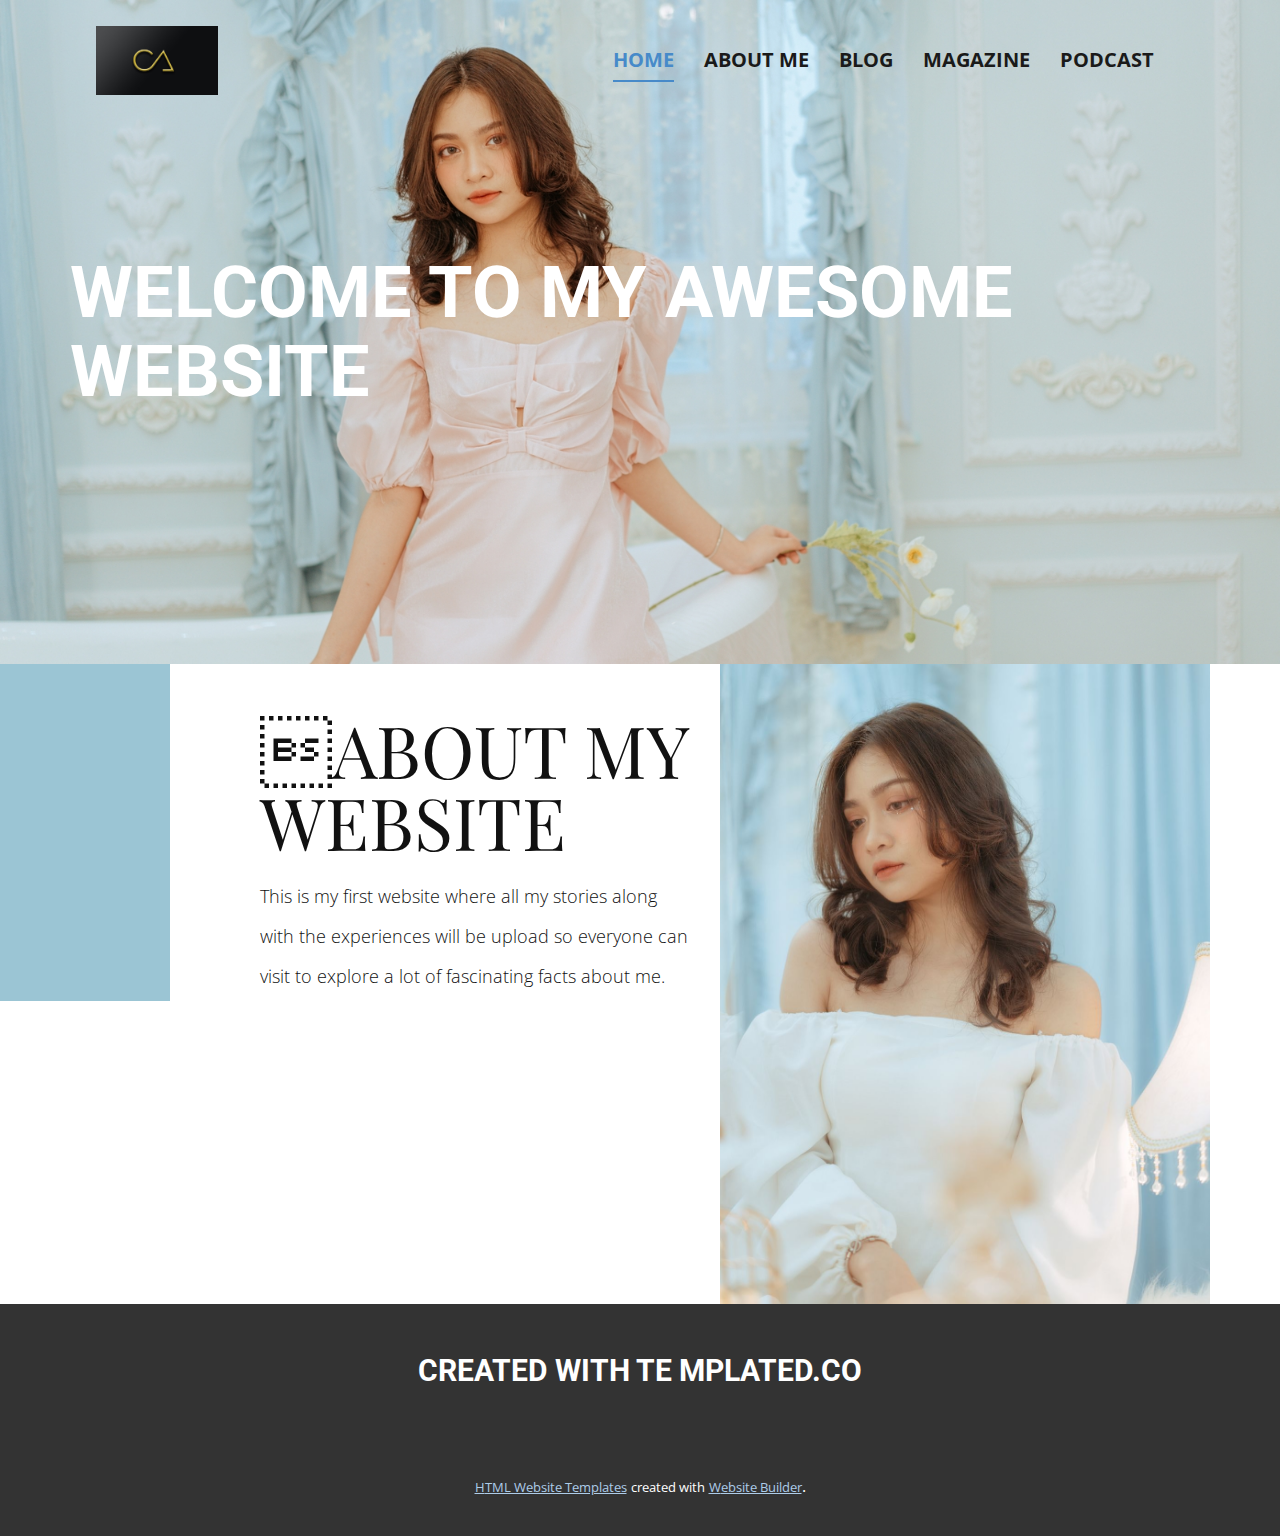
<file: HOME.html>
<!DOCTYPE html>
<html style="font-size: 16px;">
  <head>
    <meta name="viewport" content="width=device-width, initial-scale=1.0">
    <meta charset="utf-8">
    <meta name="keywords" content="WELCOME TO MY AWESOME WEBSITE">
    <meta name="description" content="">
    <meta name="page_type" content="np-template-header-footer-from-plugin">
    <title>HOME</title>
    <link rel="stylesheet" href="nicepage.css" media="screen">
<link rel="stylesheet" href="HOME.css" media="screen">
    <script class="u-script" type="text/javascript" src="jquery.js" defer=""></script>
    <script class="u-script" type="text/javascript" src="nicepage.js" defer=""></script>
    <meta name="generator" content="Nicepage 3.3.7, nicepage.com">
    <link id="u-theme-google-font" rel="stylesheet" href="https://fonts.googleapis.com/css?family=Roboto:100,100i,300,300i,400,400i,500,500i,700,700i,900,900i|Open+Sans:300,300i,400,400i,600,600i,700,700i,800,800i">
    <link id="u-page-google-font" rel="stylesheet" href="https://fonts.googleapis.com/css?family=Playfair+Display:400,400i,700,700i,900,900i">
    
    
    
    <script type="application/ld+json">{
		"@context": "http://schema.org",
		"@type": "Organization",
		"name": "",
		"url": "index.html",
		"logo": "images/6fd89358657665.5a044d788945d.jpg"
}</script>
    <meta property="og:title" content="HOME">
    <meta property="og:type" content="website">
    <meta name="theme-color" content="#478ac9">
    <link rel="canonical" href="index.html">
    <meta property="og:url" content="index.html">
  </head>
  <body class="u-body u-overlap"><header class="u-clearfix u-header u-header" id="sec-3ff4"><div class="u-clearfix u-sheet u-sheet-1">
        <a href="HOME.html" data-page-id="2893715605" class="u-image u-logo u-image-1" title="HOME">
          <img src="images/6fd89358657665.5a044d788945d.jpg" class="u-logo-image u-logo-image-1" data-image-width="121.532">
        </a>
        <nav class="u-menu u-menu-dropdown u-offcanvas u-menu-1">
          <div class="menu-collapse" style="font-size: 1.25rem; letter-spacing: 0px; font-weight: 700; text-transform: uppercase;">
            <a class="u-border-2 u-border-active-palette-1-base u-border-hover-palette-1-base u-border-no-left u-border-no-right u-border-no-top u-button-style u-custom-left-right-menu-spacing u-custom-padding-bottom u-custom-top-bottom-menu-spacing u-nav-link u-text-active-palette-1-base u-text-grey-90 u-text-hover-grey-90" href="#">
              <svg><use xmlns:xlink="http://www.w3.org/1999/xlink" xlink:href="#menu-hamburger"></use></svg>
              <svg version="1.1" xmlns="http://www.w3.org/2000/svg" xmlns:xlink="http://www.w3.org/1999/xlink"><defs><symbol id="menu-hamburger" viewBox="0 0 16 16" style="width: 16px; height: 16px;"><rect y="1" width="16" height="2"></rect><rect y="7" width="16" height="2"></rect><rect y="13" width="16" height="2"></rect>
</symbol>
</defs></svg>
            </a>
          </div>
          <div class="u-custom-menu u-nav-container">
            <ul class="u-nav u-spacing-30 u-unstyled u-nav-1"><li class="u-nav-item"><a class="u-border-2 u-border-active-palette-1-base u-border-hover-palette-1-base u-border-no-left u-border-no-right u-border-no-top u-button-style u-nav-link u-text-active-palette-1-base u-text-grey-90 u-text-hover-grey-90" href="HOME.html" style="padding: 10px 0px;">HOME</a>
</li><li class="u-nav-item"><a class="u-border-2 u-border-active-palette-1-base u-border-hover-palette-1-base u-border-no-left u-border-no-right u-border-no-top u-button-style u-nav-link u-text-active-palette-1-base u-text-grey-90 u-text-hover-grey-90" href="ABOUT-ME.html" style="padding: 10px 0px;">ABOUT ME</a>
</li><li class="u-nav-item"><a class="u-border-2 u-border-active-palette-1-base u-border-hover-palette-1-base u-border-no-left u-border-no-right u-border-no-top u-button-style u-nav-link u-text-active-palette-1-base u-text-grey-90 u-text-hover-grey-90" href="BLOG.html" style="padding: 10px 0px;">BLOG</a>
</li><li class="u-nav-item"><a class="u-border-2 u-border-active-palette-1-base u-border-hover-palette-1-base u-border-no-left u-border-no-right u-border-no-top u-button-style u-nav-link u-text-active-palette-1-base u-text-grey-90 u-text-hover-grey-90" href="MAGAZINE.html" style="padding: 10px 0px;">MAGAZINE</a>
</li><li class="u-nav-item"><a class="u-border-2 u-border-active-palette-1-base u-border-hover-palette-1-base u-border-no-left u-border-no-right u-border-no-top u-button-style u-nav-link u-text-active-palette-1-base u-text-grey-90 u-text-hover-grey-90" href="PODCAST.html" style="padding: 10px 0px;">PODCAST</a>
</li></ul>
          </div>
          <div class="u-custom-menu u-nav-container-collapse">
            <div class="u-black u-container-style u-inner-container-layout u-opacity u-opacity-95 u-sidenav">
              <div class="u-sidenav-overflow">
                <div class="u-menu-close"></div>
                <ul class="u-align-center u-nav u-popupmenu-items u-unstyled u-nav-2"><li class="u-nav-item"><a class="u-button-style u-nav-link" href="HOME.html" style="padding: 10px 0px;">HOME</a>
</li><li class="u-nav-item"><a class="u-button-style u-nav-link" href="ABOUT-ME.html" style="padding: 10px 0px;">ABOUT ME</a>
</li><li class="u-nav-item"><a class="u-button-style u-nav-link" href="BLOG.html" style="padding: 10px 0px;">BLOG</a>
</li><li class="u-nav-item"><a class="u-button-style u-nav-link" href="MAGAZINE.html" style="padding: 10px 0px;">MAGAZINE</a>
</li><li class="u-nav-item"><a class="u-button-style u-nav-link" href="PODCAST.html" style="padding: 10px 0px;">PODCAST</a>
</li></ul>
              </div>
            </div>
            <div class="u-black u-menu-overlay u-opacity u-opacity-70"></div>
          </div>
        </nav>
      </div></header>
    <section class="u-clearfix u-image u-section-1" id="sec-572a" data-image-width="1600" data-image-height="1067">
      <div class="u-clearfix u-sheet u-sheet-1">
        <h1 class="u-heading-font u-text u-text-body-alt-color u-title u-text-1">WELCOME TO MY AWESOME WEBSITE</h1>
      </div>
    </section>
    <section class="u-align-center u-clearfix u-section-2" id="carousel_392c">
      <div class="u-container-style u-custom-color-12 u-group u-shape-rectangle u-group-1">
        <div class="u-container-layout u-container-layout-1"></div>
      </div>
      <div class="u-clearfix u-layout-wrap u-layout-wrap-1">
        <div class="u-layout">
          <div class="u-layout-row">
            <div class="u-align-left u-container-style u-layout-cell u-right-cell u-size-30 u-layout-cell-1">
              <div class="u-container-layout u-container-layout-2">
                <h2 class="u-custom-font u-font-playfair-display u-text u-text-1">ABOUT MY WEBSITE</h2>
                <p class="u-text u-text-2">This is my first website where all my stories along with the experiences will be upload so everyone can visit to explore a lot of fascinating facts about me.</p>
              </div>
            </div>
            <div class="u-container-style u-image u-layout-cell u-left-cell u-size-30 u-image-1">
              <div class="u-container-layout u-valign-bottom-md u-valign-top-sm u-valign-top-xs u-container-layout-3"></div>
            </div>
          </div>
        </div>
      </div>
    </section>
    
    
    <footer class="u-align-center u-clearfix u-footer u-grey-80 u-footer" id="sec-d62a"><div class="u-clearfix u-sheet u-valign-middle u-sheet-1">
        <h3 class="u-text u-text-1">
          <a class="u-active-none u-border-none u-btn u-button-link u-button-style u-hover-none u-none u-text-white u-btn-1" href="https://templated.co/2" target="_blank">CREATED WITH TE<span style="font-weight: 700;"> M</span>PLATED.CO
          </a>
        </h3>
      </div></footer>
    <section class="u-backlink u-clearfix u-grey-80">
      <a class="u-link" href="https://nicepage.com/html-templates" target="_blank">
        <span>HTML Website Templates</span>
      </a>
      <p class="u-text">
        <span>created with</span>
      </p>
      <a class="u-link" href="https://nicepage.com/website-builder" target="_blank">
        <span>Website Builder</span>
      </a>. 
    </section>
  </body>
</html>
</file>
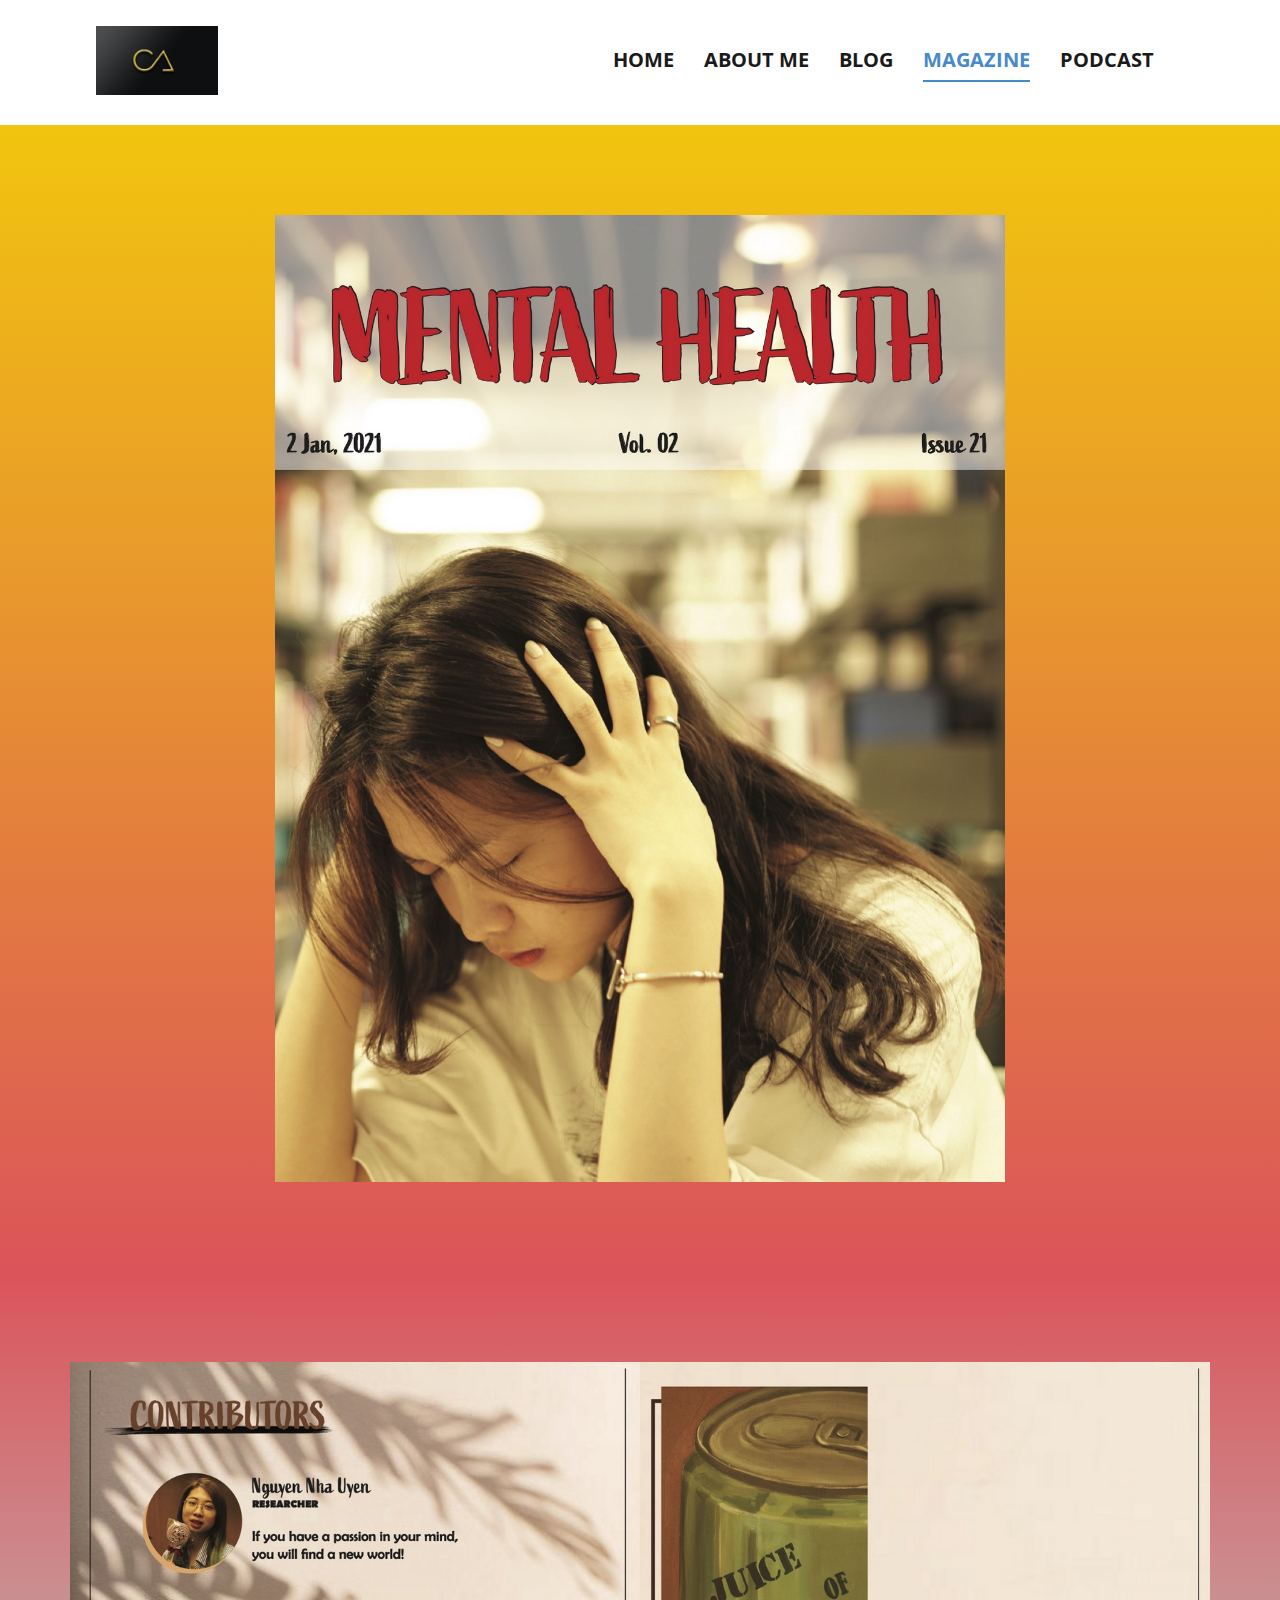
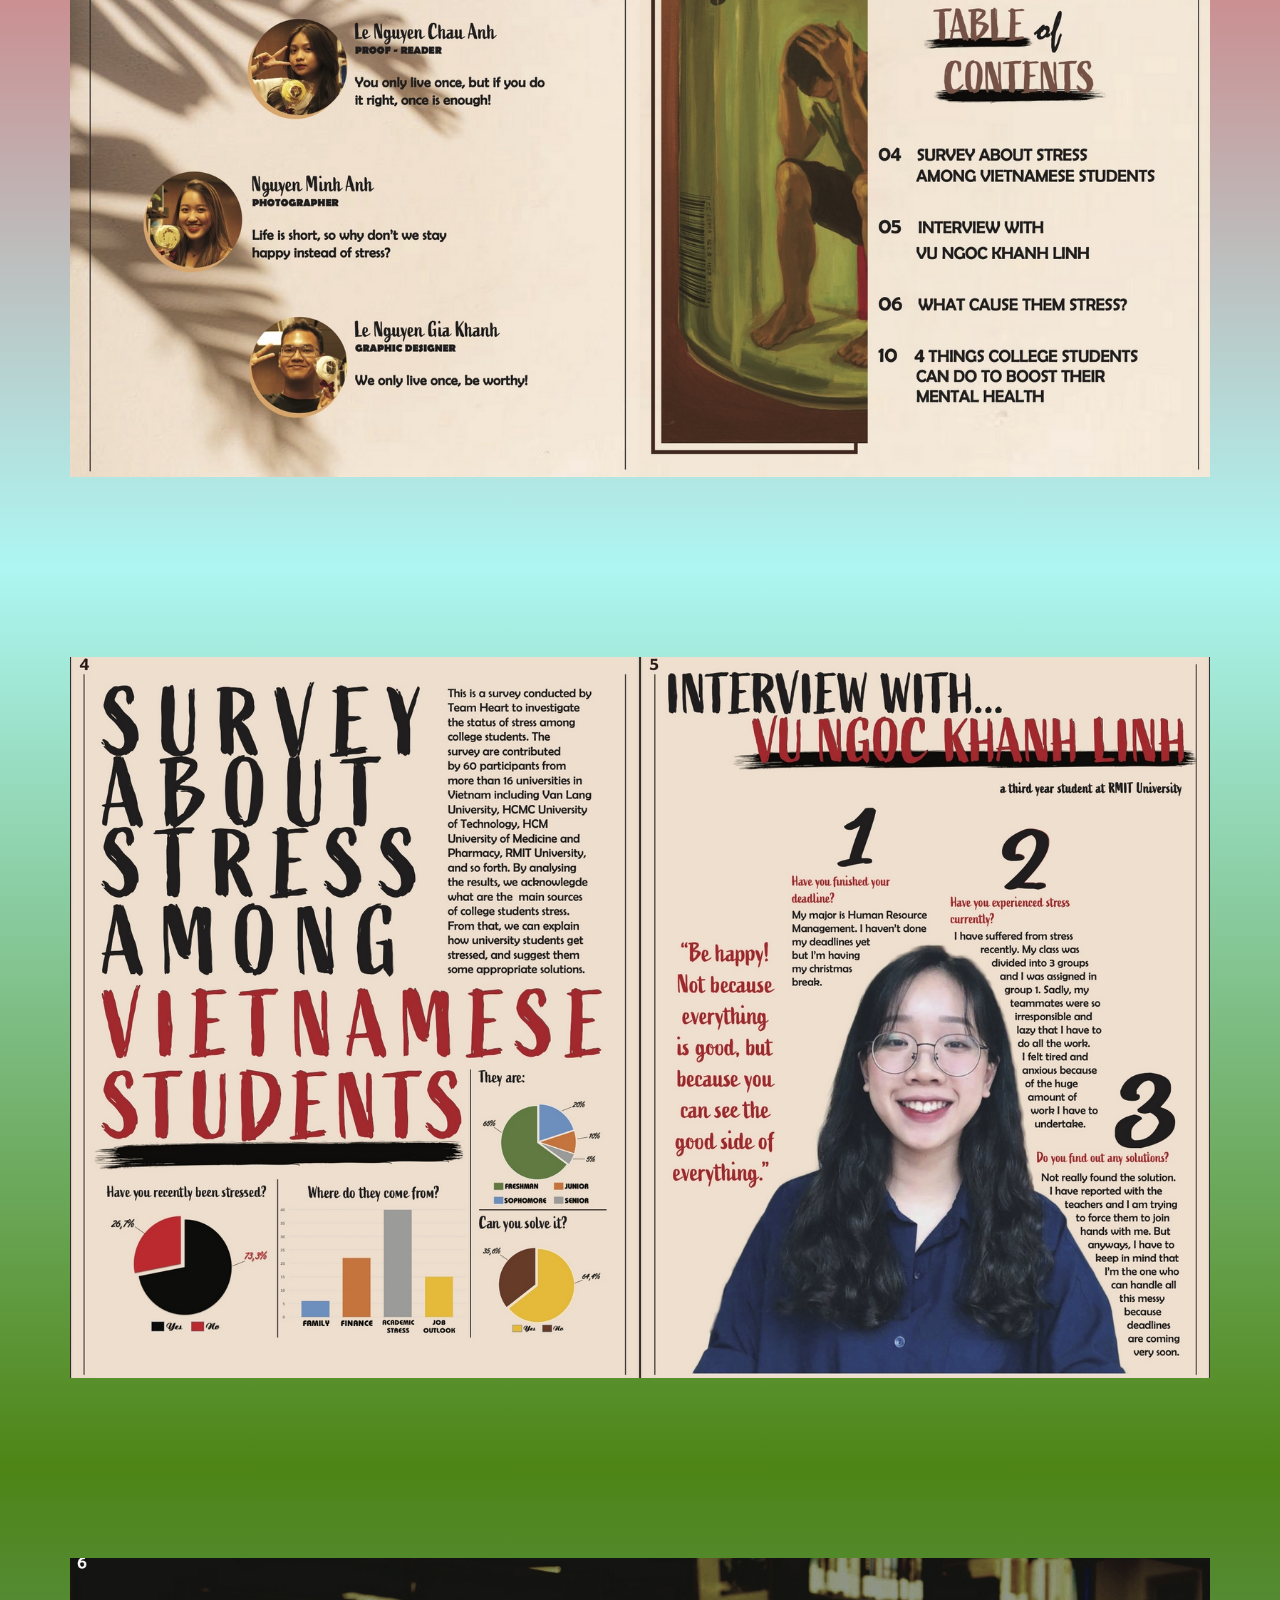
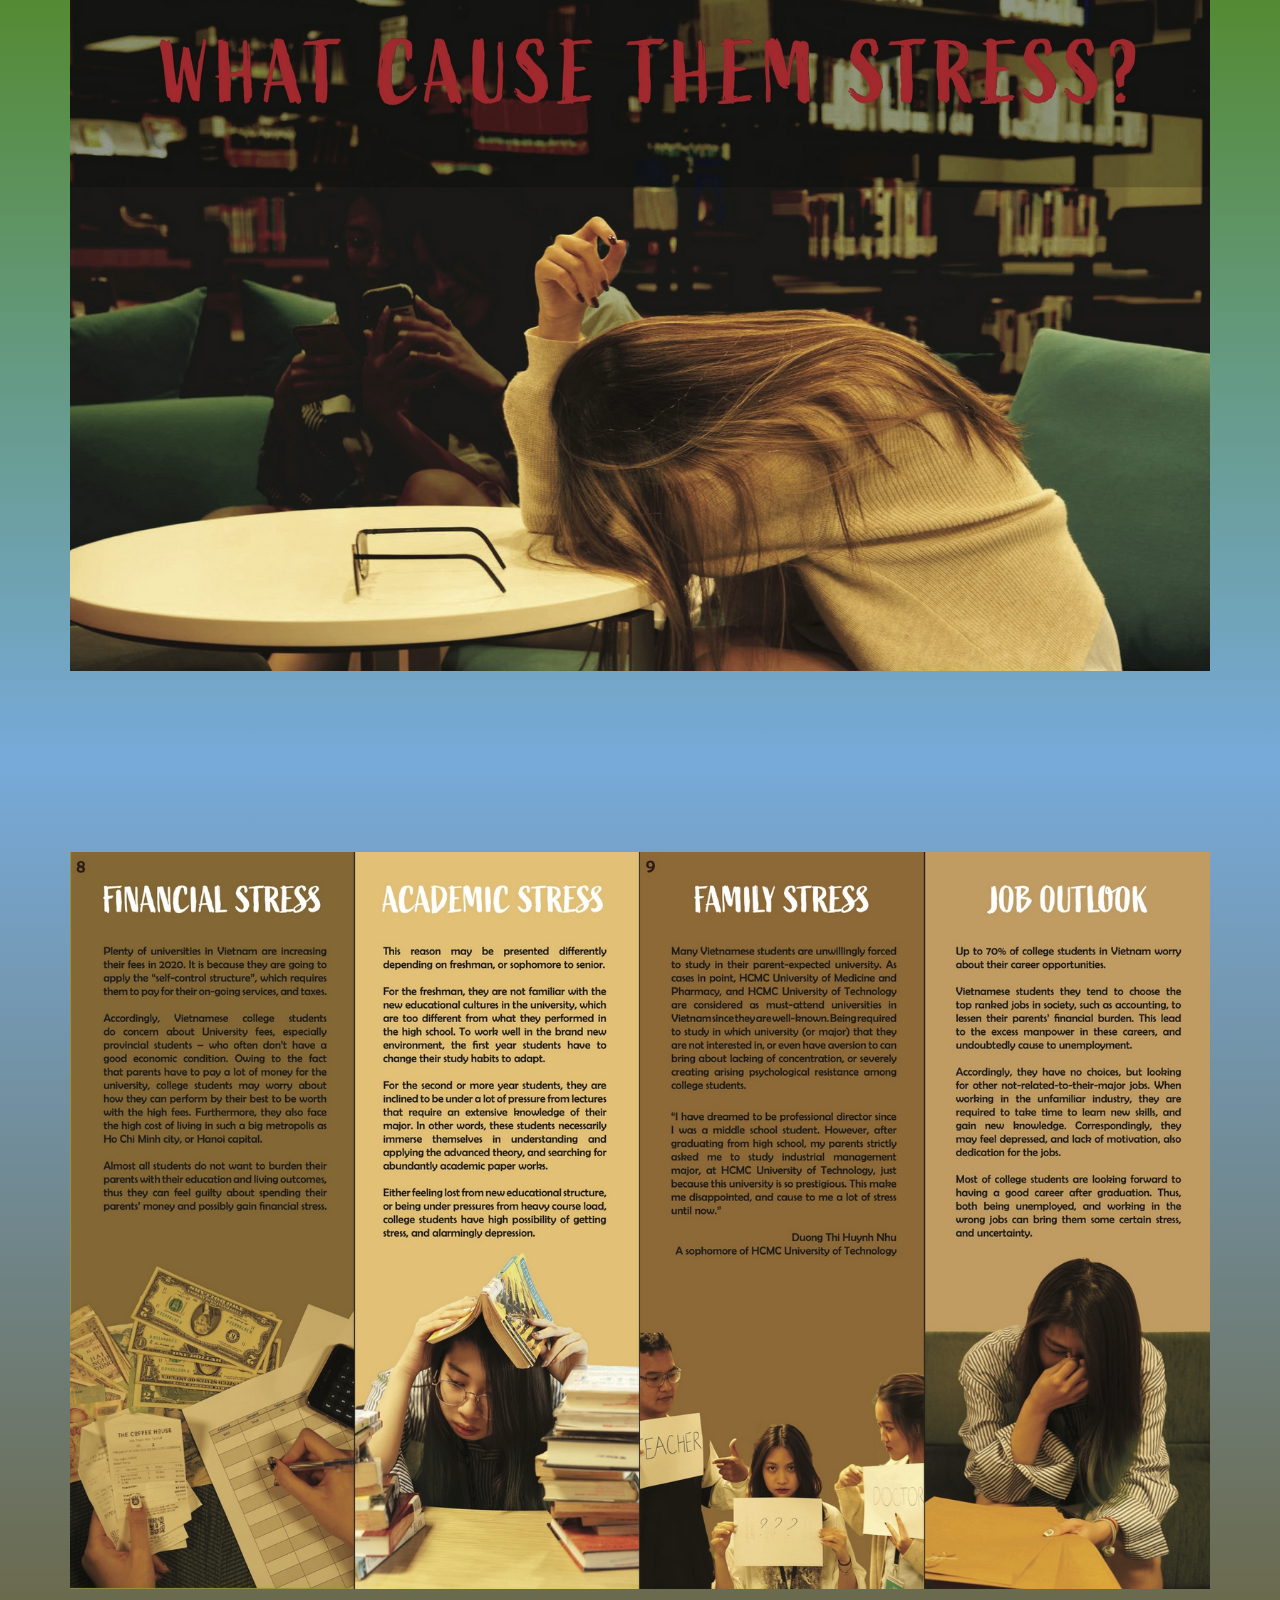
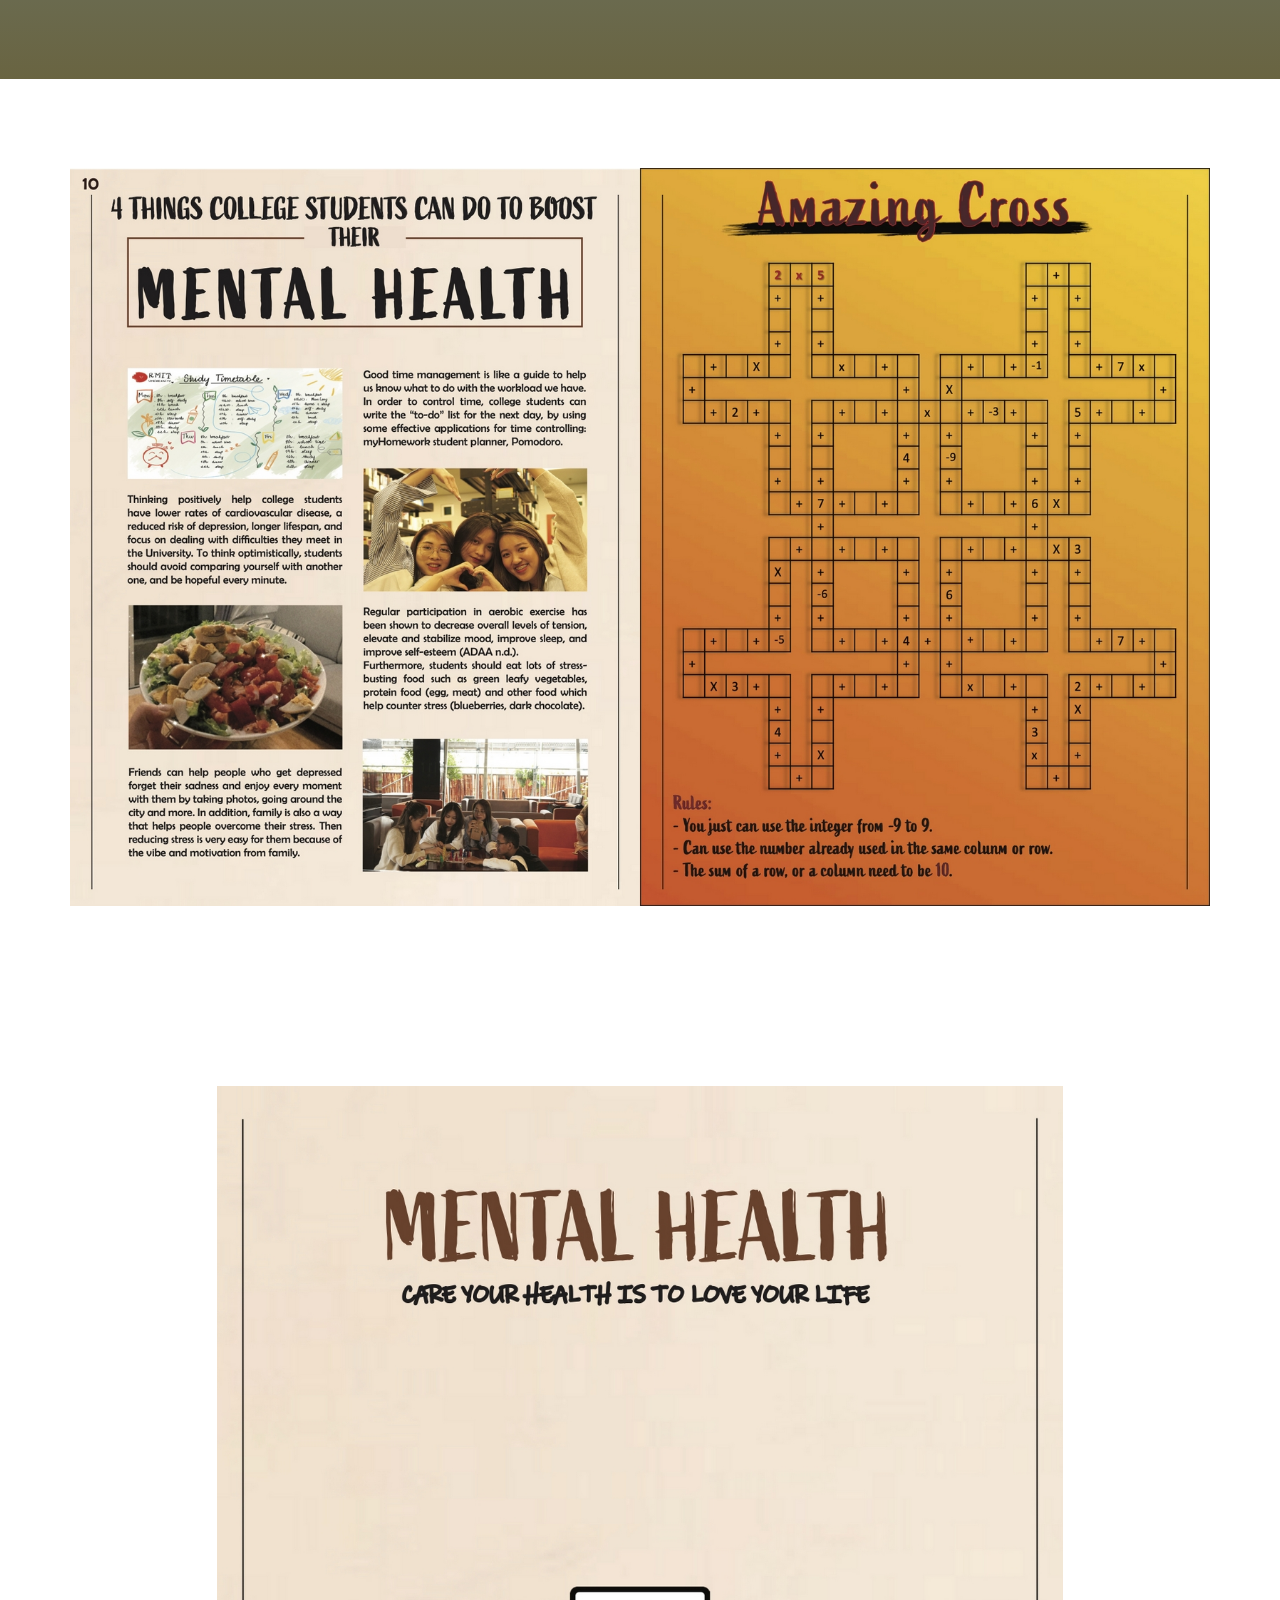
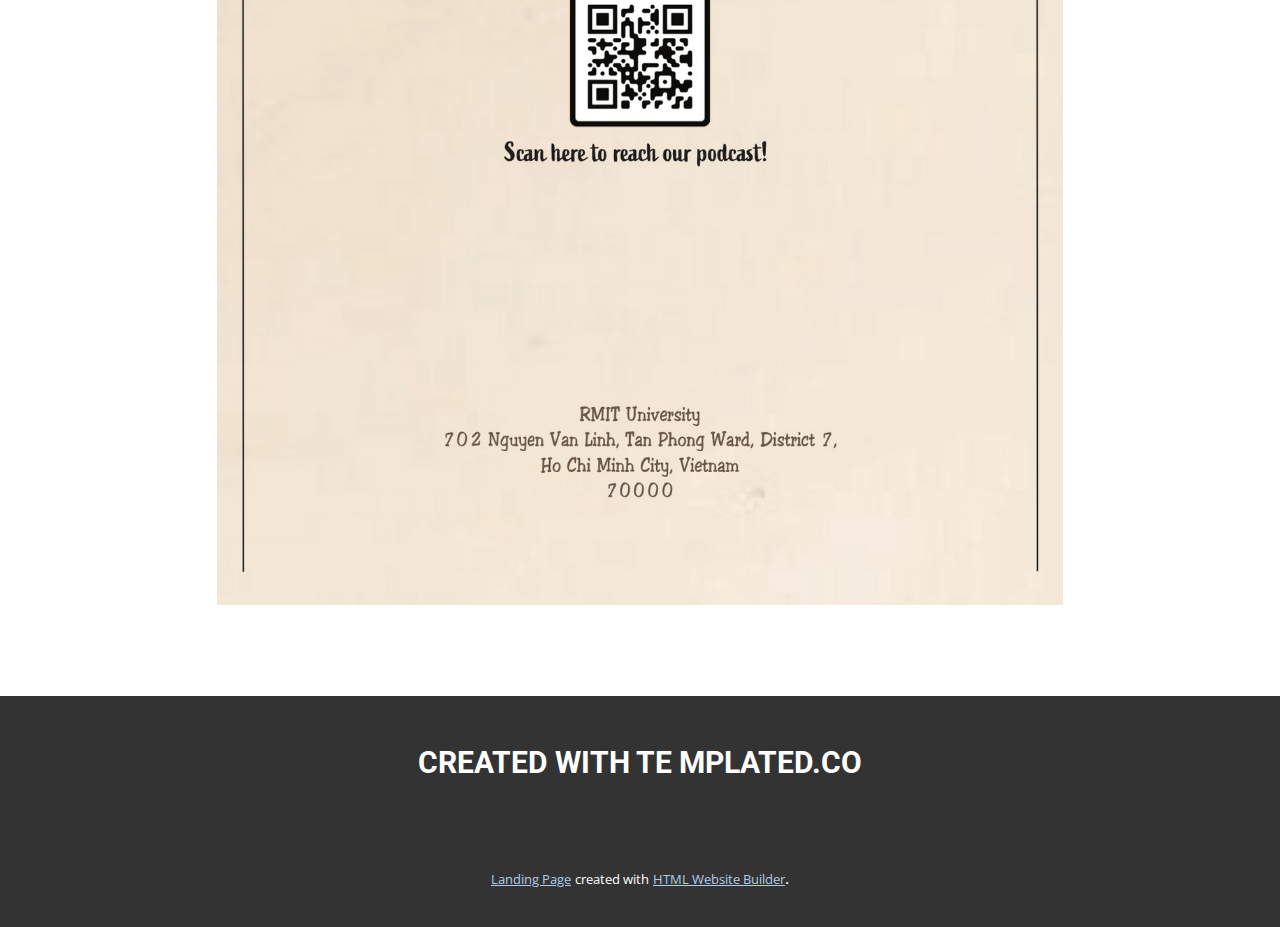
<file: MAGAZINE.html>
<!DOCTYPE html>
<html style="font-size: 16px;">
  <head>
    <meta name="viewport" content="width=device-width, initial-scale=1.0">
    <meta charset="utf-8">
    <meta name="keywords" content="">
    <meta name="description" content="">
    <meta name="page_type" content="np-template-header-footer-from-plugin">
    <title>MAGAZINE</title>
    <link rel="stylesheet" href="nicepage.css" media="screen">
<link rel="stylesheet" href="MAGAZINE.css" media="screen">
    <script class="u-script" type="text/javascript" src="jquery.js" defer=""></script>
    <script class="u-script" type="text/javascript" src="nicepage.js" defer=""></script>
    <meta name="generator" content="Nicepage 3.3.7, nicepage.com">
    <link id="u-theme-google-font" rel="stylesheet" href="https://fonts.googleapis.com/css?family=Roboto:100,100i,300,300i,400,400i,500,500i,700,700i,900,900i|Open+Sans:300,300i,400,400i,600,600i,700,700i,800,800i">
    
    
    
    
    
    
    
    
    <script type="application/ld+json">{
		"@context": "http://schema.org",
		"@type": "Organization",
		"name": "",
		"url": "index.html",
		"logo": "images/6fd89358657665.5a044d788945d.jpg"
}</script>
    <meta property="og:title" content="MAGAZINE">
    <meta property="og:type" content="website">
    <meta name="theme-color" content="#478ac9">
    <link rel="canonical" href="index.html">
    <meta property="og:url" content="index.html">
  </head>
  <body class="u-body"><header class="u-clearfix u-header u-header" id="sec-3ff4"><div class="u-clearfix u-sheet u-sheet-1">
        <a href="HOME.html" data-page-id="2893715605" class="u-image u-logo u-image-1" title="HOME">
          <img src="images/6fd89358657665.5a044d788945d.jpg" class="u-logo-image u-logo-image-1" data-image-width="121.532">
        </a>
        <nav class="u-menu u-menu-dropdown u-offcanvas u-menu-1">
          <div class="menu-collapse" style="font-size: 1.25rem; letter-spacing: 0px; font-weight: 700; text-transform: uppercase;">
            <a class="u-border-2 u-border-active-palette-1-base u-border-hover-palette-1-base u-border-no-left u-border-no-right u-border-no-top u-button-style u-custom-left-right-menu-spacing u-custom-padding-bottom u-custom-top-bottom-menu-spacing u-nav-link u-text-active-palette-1-base u-text-grey-90 u-text-hover-grey-90" href="#">
              <svg><use xmlns:xlink="http://www.w3.org/1999/xlink" xlink:href="#menu-hamburger"></use></svg>
              <svg version="1.1" xmlns="http://www.w3.org/2000/svg" xmlns:xlink="http://www.w3.org/1999/xlink"><defs><symbol id="menu-hamburger" viewBox="0 0 16 16" style="width: 16px; height: 16px;"><rect y="1" width="16" height="2"></rect><rect y="7" width="16" height="2"></rect><rect y="13" width="16" height="2"></rect>
</symbol>
</defs></svg>
            </a>
          </div>
          <div class="u-custom-menu u-nav-container">
            <ul class="u-nav u-spacing-30 u-unstyled u-nav-1"><li class="u-nav-item"><a class="u-border-2 u-border-active-palette-1-base u-border-hover-palette-1-base u-border-no-left u-border-no-right u-border-no-top u-button-style u-nav-link u-text-active-palette-1-base u-text-grey-90 u-text-hover-grey-90" href="HOME.html" style="padding: 10px 0px;">HOME</a>
</li><li class="u-nav-item"><a class="u-border-2 u-border-active-palette-1-base u-border-hover-palette-1-base u-border-no-left u-border-no-right u-border-no-top u-button-style u-nav-link u-text-active-palette-1-base u-text-grey-90 u-text-hover-grey-90" href="ABOUT-ME.html" style="padding: 10px 0px;">ABOUT ME</a>
</li><li class="u-nav-item"><a class="u-border-2 u-border-active-palette-1-base u-border-hover-palette-1-base u-border-no-left u-border-no-right u-border-no-top u-button-style u-nav-link u-text-active-palette-1-base u-text-grey-90 u-text-hover-grey-90" href="BLOG.html" style="padding: 10px 0px;">BLOG</a>
</li><li class="u-nav-item"><a class="u-border-2 u-border-active-palette-1-base u-border-hover-palette-1-base u-border-no-left u-border-no-right u-border-no-top u-button-style u-nav-link u-text-active-palette-1-base u-text-grey-90 u-text-hover-grey-90" href="MAGAZINE.html" style="padding: 10px 0px;">MAGAZINE</a>
</li><li class="u-nav-item"><a class="u-border-2 u-border-active-palette-1-base u-border-hover-palette-1-base u-border-no-left u-border-no-right u-border-no-top u-button-style u-nav-link u-text-active-palette-1-base u-text-grey-90 u-text-hover-grey-90" href="PODCAST.html" style="padding: 10px 0px;">PODCAST</a>
</li></ul>
          </div>
          <div class="u-custom-menu u-nav-container-collapse">
            <div class="u-black u-container-style u-inner-container-layout u-opacity u-opacity-95 u-sidenav">
              <div class="u-sidenav-overflow">
                <div class="u-menu-close"></div>
                <ul class="u-align-center u-nav u-popupmenu-items u-unstyled u-nav-2"><li class="u-nav-item"><a class="u-button-style u-nav-link" href="HOME.html" style="padding: 10px 0px;">HOME</a>
</li><li class="u-nav-item"><a class="u-button-style u-nav-link" href="ABOUT-ME.html" style="padding: 10px 0px;">ABOUT ME</a>
</li><li class="u-nav-item"><a class="u-button-style u-nav-link" href="BLOG.html" style="padding: 10px 0px;">BLOG</a>
</li><li class="u-nav-item"><a class="u-button-style u-nav-link" href="MAGAZINE.html" style="padding: 10px 0px;">MAGAZINE</a>
</li><li class="u-nav-item"><a class="u-button-style u-nav-link" href="PODCAST.html" style="padding: 10px 0px;">PODCAST</a>
</li></ul>
              </div>
            </div>
            <div class="u-black u-menu-overlay u-opacity u-opacity-70"></div>
          </div>
        </nav>
      </div></header>
    <section class="u-clearfix u-gradient u-section-1" id="sec-e119">
      <div class="u-clearfix u-sheet u-valign-middle u-sheet-1">
        <img src="images/MAG_COMM2692_ASN02_TEAMHEART_LeNguyenGiaKhanh_S3836329.jpg" alt="" class="u-image u-image-default u-image-1" data-image-width="1275" data-image-height="1650">
      </div>
    </section>
    <section class="u-clearfix u-gradient u-section-2" id="sec-76a8">
      <div class="u-clearfix u-sheet u-valign-middle u-sheet-1">
        <img src="images/MAG_COMM2692_ASN02_TEAMHEART_LeNguyenGiaKhanh_S3836329-2.jpg" alt="" class="u-expanded-width u-image u-image-default u-image-1" data-image-width="2550" data-image-height="1650">
      </div>
    </section>
    <section class="u-clearfix u-gradient u-section-3" id="sec-e9c7">
      <div class="u-clearfix u-sheet u-valign-middle u-sheet-1">
        <img src="images/MAG_COMM2692_ASN02_TEAMHEART_LeNguyenGiaKhanh_S3836329-21.jpg" alt="" class="u-expanded-width u-image u-image-default u-image-1" data-image-width="2550" data-image-height="1650">
      </div>
    </section>
    <section class="u-clearfix u-gradient u-section-4" id="sec-bfbd">
      <div class="u-clearfix u-sheet u-valign-middle u-sheet-1">
        <img src="images/MAG_COMM2692_ASN02_TEAMHEART_LeNguyenGiaKhanh_S3836329-22.jpg" alt="" class="u-expanded-width u-image u-image-default u-image-1" data-image-width="2550" data-image-height="1650">
      </div>
    </section>
    <section class="u-clearfix u-gradient u-section-5" id="sec-a226">
      <div class="u-clearfix u-sheet u-valign-middle u-sheet-1">
        <img src="images/MAG_COMM2692_ASN02_TEAMHEART_LeNguyenGiaKhanh_S3836329-221.jpg" alt="" class="u-expanded-width u-image u-image-default u-image-1" data-image-width="2550" data-image-height="1650">
      </div>
    </section>
    <section class="u-clearfix u-section-6" id="sec-2974">
      <div class="u-clearfix u-sheet u-valign-middle u-sheet-1">
        <img src="images/MAG_COMM2692_ASN02_TEAMHEART_LeNguyenGiaKhanh_S3836329-222.jpg" alt="" class="u-expanded-width u-image u-image-default u-image-1" data-image-width="2550" data-image-height="1650">
      </div>
    </section>
    <section class="u-clearfix u-section-7" id="sec-ac64">
      <div class="u-clearfix u-sheet u-valign-middle u-sheet-1">
        <img src="images/Nicepage-3.3.3.jpg" alt="" class="u-image u-image-default u-image-1" data-image-width="1275" data-image-height="1650">
      </div>
    </section>
    
    
    <footer class="u-align-center u-clearfix u-footer u-grey-80 u-footer" id="sec-d62a"><div class="u-clearfix u-sheet u-valign-middle u-sheet-1">
        <h3 class="u-text u-text-1">
          <a class="u-active-none u-border-none u-btn u-button-link u-button-style u-hover-none u-none u-text-white u-btn-1" href="https://templated.co/2" target="_blank">CREATED WITH TE<span style="font-weight: 700;"> M</span>PLATED.CO
          </a>
        </h3>
      </div></footer>
    <section class="u-backlink u-clearfix u-grey-80">
      <a class="u-link" href="https://nicepage.com/landing-page" target="_blank">
        <span>Landing Page</span>
      </a>
      <p class="u-text">
        <span>created with</span>
      </p>
      <a class="u-link" href="https://nicepage.com/html-website-builder" target="_blank">
        <span>HTML Website Builder</span>
      </a>. 
    </section>
  </body>
</html>
</file>
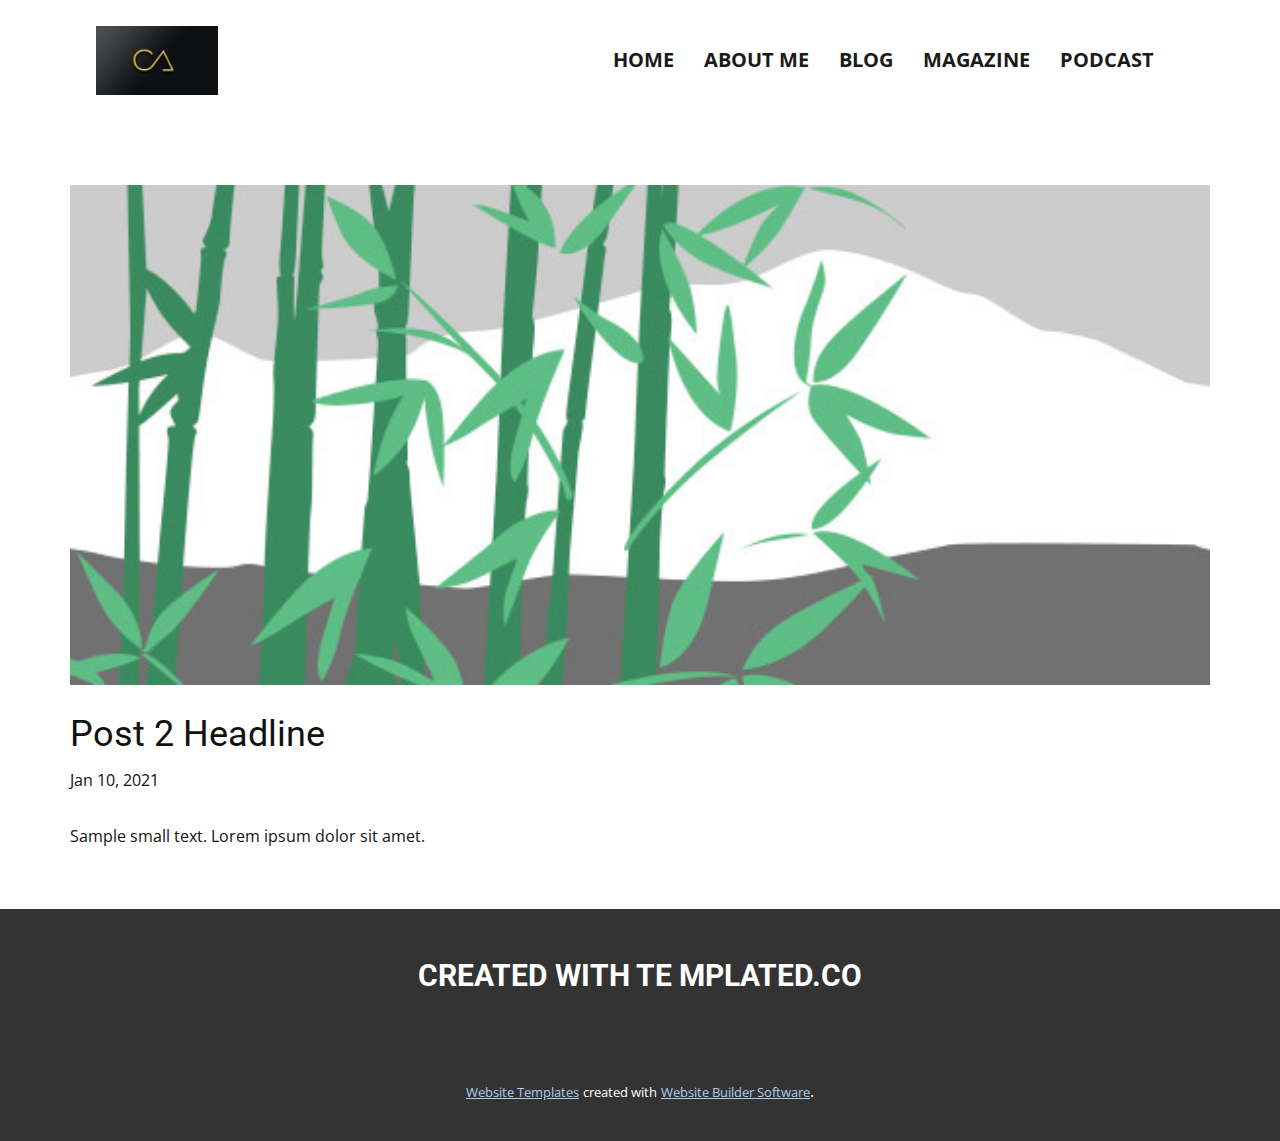
<file: blog/post-1.html>
<!doctype html>
<html style="font-size: 16px;"><head>
    <meta name="viewport" content="width=device-width, initial-scale=1.0">
    <meta charset="utf-8">
    <meta name="keywords" content="Blog Post 1">
    <meta name="description" content="">
    <meta name="page_type" content="np-template-header-footer-from-plugin">
    <title>Post 2 Headline</title>
    <link rel="stylesheet" href="../nicepage.css" media="screen">
<link rel="stylesheet" href="../Post-Template.css" media="screen">
    <script class="u-script" type="text/javascript" src="../jquery.js" defer=""></script>
    <script class="u-script" type="text/javascript" src="../nicepage.js" defer=""></script>
    <meta name="generator" content="Nicepage 3.3.7, nicepage.com">
    <link id="u-theme-google-font" rel="stylesheet" href="https://fonts.googleapis.com/css?family=Roboto:100,100i,300,300i,400,400i,500,500i,700,700i,900,900i|Open+Sans:300,300i,400,400i,600,600i,700,700i,800,800i">
    
    
    <script type="application/ld+json">{
		"@context": "http://schema.org",
		"@type": "Organization",
		"name": "",
		"url": "index.html",
		"logo": "images/6fd89358657665.5a044d788945d.jpg"
}</script>
    <meta property="og:title" content="Post Template">
    <meta property="og:type" content="website">
    <meta name="theme-color" content="#478ac9">
    <link rel="canonical" href="../index.html">
    <meta property="og:url" content="index.html">
  </head>
  <body class="u-body"><header class="u-clearfix u-header u-header" id="sec-3ff4"><div class="u-clearfix u-sheet u-sheet-1">
        <a href="../HOME.html" data-page-id="2893715605" class="u-image u-logo u-image-1" title="HOME">
          <img src="../images/6fd89358657665.5a044d788945d.jpg" class="u-logo-image u-logo-image-1" data-image-width="121.532">
        </a>
        <nav class="u-menu u-menu-dropdown u-offcanvas u-menu-1">
          <div class="menu-collapse" style="font-size: 1.25rem; letter-spacing: 0px; font-weight: 700; text-transform: uppercase;">
            <a class="u-border-2 u-border-active-palette-1-base u-border-hover-palette-1-base u-border-no-left u-border-no-right u-border-no-top u-button-style u-custom-left-right-menu-spacing u-custom-padding-bottom u-custom-top-bottom-menu-spacing u-nav-link u-text-active-palette-1-base u-text-grey-90 u-text-hover-grey-90" href="../#">
              <svg><use xmlns:xlink="http://www.w3.org/1999/xlink" xlink:href="../#menu-hamburger"></use></svg>
              <svg version="1.1" xmlns="http://www.w3.org/2000/svg" xmlns:xlink="http://www.w3.org/1999/xlink"><defs><symbol id="menu-hamburger" viewBox="0 0 16 16" style="width: 16px; height: 16px;"><rect y="1" width="16" height="2"></rect><rect y="7" width="16" height="2"></rect><rect y="13" width="16" height="2"></rect>
</symbol>
</defs></svg>
            </a>
          </div>
          <div class="u-custom-menu u-nav-container">
            <ul class="u-nav u-spacing-30 u-unstyled u-nav-1"><li class="u-nav-item"><a class="u-border-2 u-border-active-palette-1-base u-border-hover-palette-1-base u-border-no-left u-border-no-right u-border-no-top u-button-style u-nav-link u-text-active-palette-1-base u-text-grey-90 u-text-hover-grey-90" href="../HOME.html" style="padding: 10px 0px;">HOME</a>
</li><li class="u-nav-item"><a class="u-border-2 u-border-active-palette-1-base u-border-hover-palette-1-base u-border-no-left u-border-no-right u-border-no-top u-button-style u-nav-link u-text-active-palette-1-base u-text-grey-90 u-text-hover-grey-90" href="../ABOUT-ME.html" style="padding: 10px 0px;">ABOUT ME</a>
</li><li class="u-nav-item"><a class="u-border-2 u-border-active-palette-1-base u-border-hover-palette-1-base u-border-no-left u-border-no-right u-border-no-top u-button-style u-nav-link u-text-active-palette-1-base u-text-grey-90 u-text-hover-grey-90" href="../BLOG.html" style="padding: 10px 0px;">BLOG</a>
</li><li class="u-nav-item"><a class="u-border-2 u-border-active-palette-1-base u-border-hover-palette-1-base u-border-no-left u-border-no-right u-border-no-top u-button-style u-nav-link u-text-active-palette-1-base u-text-grey-90 u-text-hover-grey-90" href="../MAGAZINE.html" style="padding: 10px 0px;">MAGAZINE</a>
</li><li class="u-nav-item"><a class="u-border-2 u-border-active-palette-1-base u-border-hover-palette-1-base u-border-no-left u-border-no-right u-border-no-top u-button-style u-nav-link u-text-active-palette-1-base u-text-grey-90 u-text-hover-grey-90" href="../PODCAST.html" style="padding: 10px 0px;">PODCAST</a>
</li></ul>
          </div>
          <div class="u-custom-menu u-nav-container-collapse">
            <div class="u-black u-container-style u-inner-container-layout u-opacity u-opacity-95 u-sidenav">
              <div class="u-sidenav-overflow">
                <div class="u-menu-close"></div>
                <ul class="u-align-center u-nav u-popupmenu-items u-unstyled u-nav-2"><li class="u-nav-item"><a class="u-button-style u-nav-link" href="../HOME.html" style="padding: 10px 0px;">HOME</a>
</li><li class="u-nav-item"><a class="u-button-style u-nav-link" href="../ABOUT-ME.html" style="padding: 10px 0px;">ABOUT ME</a>
</li><li class="u-nav-item"><a class="u-button-style u-nav-link" href="../BLOG.html" style="padding: 10px 0px;">BLOG</a>
</li><li class="u-nav-item"><a class="u-button-style u-nav-link" href="../MAGAZINE.html" style="padding: 10px 0px;">MAGAZINE</a>
</li><li class="u-nav-item"><a class="u-button-style u-nav-link" href="../PODCAST.html" style="padding: 10px 0px;">PODCAST</a>
</li></ul>
              </div>
            </div>
            <div class="u-black u-menu-overlay u-opacity u-opacity-70"></div>
          </div>
        </nav>
      </div></header>
    <section class="u-clearfix u-section-1" id="sec-540e">
      <div class="u-clearfix u-sheet u-sheet-1">
        <img src="../images/2.jpeg" alt="" class="u-blog-control u-expanded-width u-image u-image-default u-image-1" data-image-width="1080" data-image-height="1080">
        <h2 class="u-blog-control u-custom-font u-expanded-width u-heading-font u-text u-text-1">Post 2 Headline</h2>
        <div class="u-metadata u-metadata-1">
          <span class="u-meta-date u-meta-icon">Jan 10, 2021</span>
          
          
        </div>
        <div class="u-blog-control u-expanded-width-sm u-expanded-width-xl u-expanded-width-xs u-post-content u-text u-text-2">
  Sample small text. Lorem ipsum dolor sit amet.
  </div>
      </div>
    </section>
    
    
    <footer class="u-align-center u-clearfix u-footer u-grey-80 u-footer" id="sec-d62a"><div class="u-clearfix u-sheet u-valign-middle u-sheet-1">
        <h3 class="u-text u-text-1">
          <a class="u-active-none u-border-none u-btn u-button-link u-button-style u-hover-none u-none u-text-white u-btn-1" href="https://templated.co/2" target="_blank">CREATED WITH TE<span style="font-weight: 700;"> M</span>PLATED.CO
          </a>
        </h3>
      </div></footer>
    <section class="u-backlink u-clearfix u-grey-80">
      <a class="u-link" href="https://nicepage.com/website-templates" target="_blank">
        <span>Website Templates</span>
      </a>
      <p class="u-text">
        <span>created with</span>
      </p>
      <a class="u-link" href="https://nicepage.com/" target="_blank">
        <span>Website Builder Software</span>
      </a>. 
    </section>
  
</body></html>
</file>
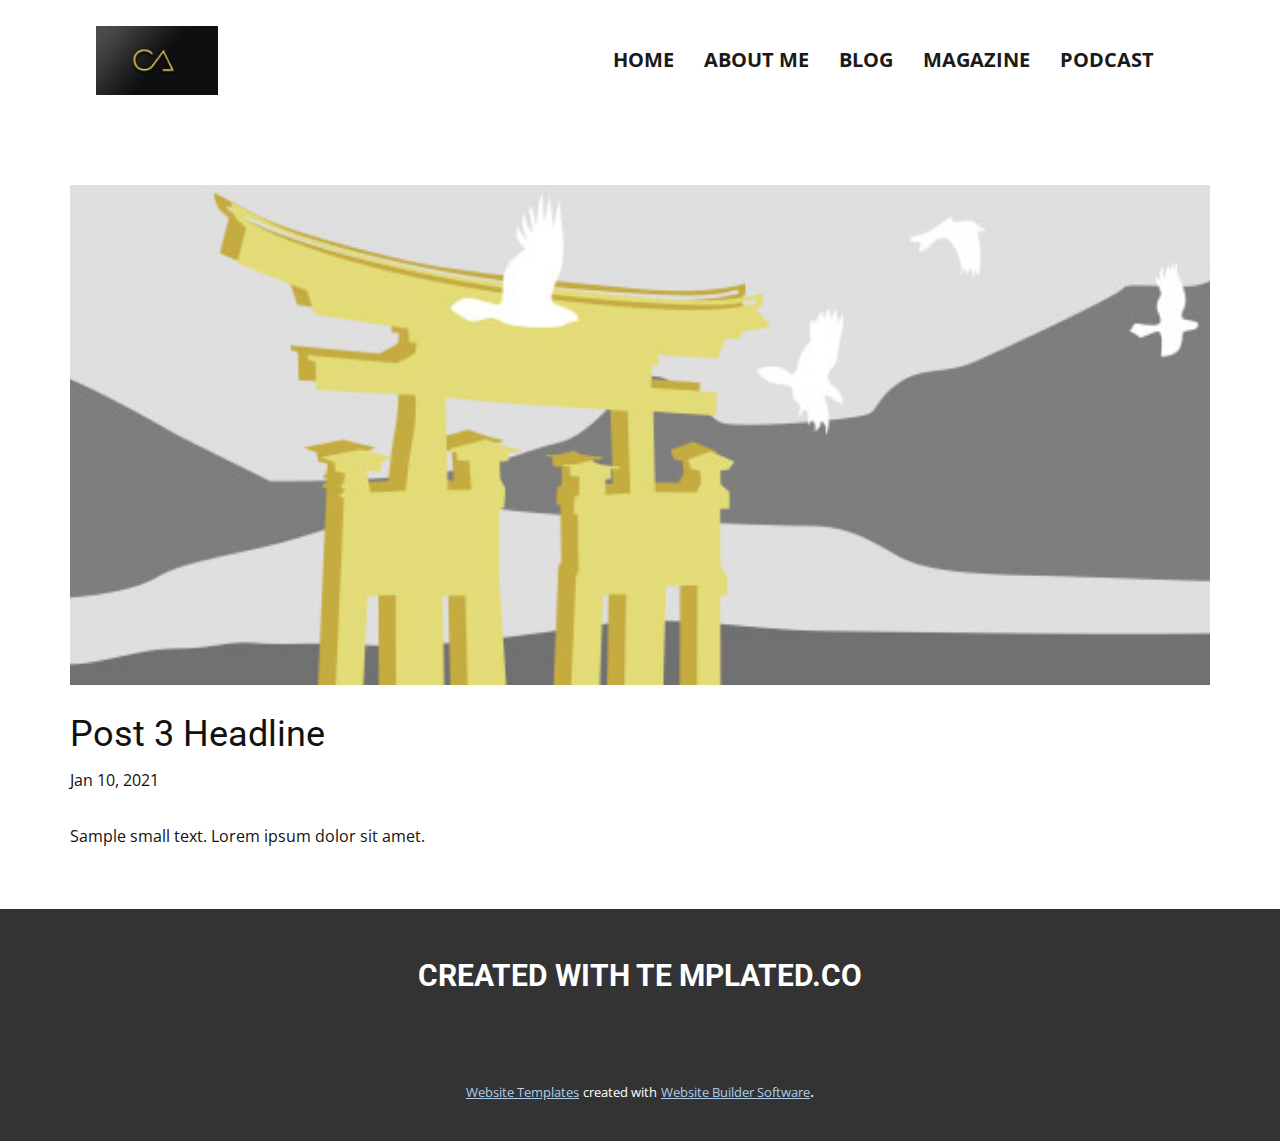
<file: blog/post-2.html>
<!doctype html>
<html style="font-size: 16px;"><head>
    <meta name="viewport" content="width=device-width, initial-scale=1.0">
    <meta charset="utf-8">
    <meta name="keywords" content="Blog Post 1">
    <meta name="description" content="">
    <meta name="page_type" content="np-template-header-footer-from-plugin">
    <title>Post 3 Headline</title>
    <link rel="stylesheet" href="../nicepage.css" media="screen">
<link rel="stylesheet" href="../Post-Template.css" media="screen">
    <script class="u-script" type="text/javascript" src="../jquery.js" defer=""></script>
    <script class="u-script" type="text/javascript" src="../nicepage.js" defer=""></script>
    <meta name="generator" content="Nicepage 3.3.7, nicepage.com">
    <link id="u-theme-google-font" rel="stylesheet" href="https://fonts.googleapis.com/css?family=Roboto:100,100i,300,300i,400,400i,500,500i,700,700i,900,900i|Open+Sans:300,300i,400,400i,600,600i,700,700i,800,800i">
    
    
    <script type="application/ld+json">{
		"@context": "http://schema.org",
		"@type": "Organization",
		"name": "",
		"url": "index.html",
		"logo": "images/6fd89358657665.5a044d788945d.jpg"
}</script>
    <meta property="og:title" content="Post Template">
    <meta property="og:type" content="website">
    <meta name="theme-color" content="#478ac9">
    <link rel="canonical" href="../index.html">
    <meta property="og:url" content="index.html">
  </head>
  <body class="u-body"><header class="u-clearfix u-header u-header" id="sec-3ff4"><div class="u-clearfix u-sheet u-sheet-1">
        <a href="../HOME.html" data-page-id="2893715605" class="u-image u-logo u-image-1" title="HOME">
          <img src="../images/6fd89358657665.5a044d788945d.jpg" class="u-logo-image u-logo-image-1" data-image-width="121.532">
        </a>
        <nav class="u-menu u-menu-dropdown u-offcanvas u-menu-1">
          <div class="menu-collapse" style="font-size: 1.25rem; letter-spacing: 0px; font-weight: 700; text-transform: uppercase;">
            <a class="u-border-2 u-border-active-palette-1-base u-border-hover-palette-1-base u-border-no-left u-border-no-right u-border-no-top u-button-style u-custom-left-right-menu-spacing u-custom-padding-bottom u-custom-top-bottom-menu-spacing u-nav-link u-text-active-palette-1-base u-text-grey-90 u-text-hover-grey-90" href="../#">
              <svg><use xmlns:xlink="http://www.w3.org/1999/xlink" xlink:href="../#menu-hamburger"></use></svg>
              <svg version="1.1" xmlns="http://www.w3.org/2000/svg" xmlns:xlink="http://www.w3.org/1999/xlink"><defs><symbol id="menu-hamburger" viewBox="0 0 16 16" style="width: 16px; height: 16px;"><rect y="1" width="16" height="2"></rect><rect y="7" width="16" height="2"></rect><rect y="13" width="16" height="2"></rect>
</symbol>
</defs></svg>
            </a>
          </div>
          <div class="u-custom-menu u-nav-container">
            <ul class="u-nav u-spacing-30 u-unstyled u-nav-1"><li class="u-nav-item"><a class="u-border-2 u-border-active-palette-1-base u-border-hover-palette-1-base u-border-no-left u-border-no-right u-border-no-top u-button-style u-nav-link u-text-active-palette-1-base u-text-grey-90 u-text-hover-grey-90" href="../HOME.html" style="padding: 10px 0px;">HOME</a>
</li><li class="u-nav-item"><a class="u-border-2 u-border-active-palette-1-base u-border-hover-palette-1-base u-border-no-left u-border-no-right u-border-no-top u-button-style u-nav-link u-text-active-palette-1-base u-text-grey-90 u-text-hover-grey-90" href="../ABOUT-ME.html" style="padding: 10px 0px;">ABOUT ME</a>
</li><li class="u-nav-item"><a class="u-border-2 u-border-active-palette-1-base u-border-hover-palette-1-base u-border-no-left u-border-no-right u-border-no-top u-button-style u-nav-link u-text-active-palette-1-base u-text-grey-90 u-text-hover-grey-90" href="../BLOG.html" style="padding: 10px 0px;">BLOG</a>
</li><li class="u-nav-item"><a class="u-border-2 u-border-active-palette-1-base u-border-hover-palette-1-base u-border-no-left u-border-no-right u-border-no-top u-button-style u-nav-link u-text-active-palette-1-base u-text-grey-90 u-text-hover-grey-90" href="../MAGAZINE.html" style="padding: 10px 0px;">MAGAZINE</a>
</li><li class="u-nav-item"><a class="u-border-2 u-border-active-palette-1-base u-border-hover-palette-1-base u-border-no-left u-border-no-right u-border-no-top u-button-style u-nav-link u-text-active-palette-1-base u-text-grey-90 u-text-hover-grey-90" href="../PODCAST.html" style="padding: 10px 0px;">PODCAST</a>
</li></ul>
          </div>
          <div class="u-custom-menu u-nav-container-collapse">
            <div class="u-black u-container-style u-inner-container-layout u-opacity u-opacity-95 u-sidenav">
              <div class="u-sidenav-overflow">
                <div class="u-menu-close"></div>
                <ul class="u-align-center u-nav u-popupmenu-items u-unstyled u-nav-2"><li class="u-nav-item"><a class="u-button-style u-nav-link" href="../HOME.html" style="padding: 10px 0px;">HOME</a>
</li><li class="u-nav-item"><a class="u-button-style u-nav-link" href="../ABOUT-ME.html" style="padding: 10px 0px;">ABOUT ME</a>
</li><li class="u-nav-item"><a class="u-button-style u-nav-link" href="../BLOG.html" style="padding: 10px 0px;">BLOG</a>
</li><li class="u-nav-item"><a class="u-button-style u-nav-link" href="../MAGAZINE.html" style="padding: 10px 0px;">MAGAZINE</a>
</li><li class="u-nav-item"><a class="u-button-style u-nav-link" href="../PODCAST.html" style="padding: 10px 0px;">PODCAST</a>
</li></ul>
              </div>
            </div>
            <div class="u-black u-menu-overlay u-opacity u-opacity-70"></div>
          </div>
        </nav>
      </div></header>
    <section class="u-clearfix u-section-1" id="sec-540e">
      <div class="u-clearfix u-sheet u-sheet-1">
        <img src="../images/3.jpeg" alt="" class="u-blog-control u-expanded-width u-image u-image-default u-image-1" data-image-width="1080" data-image-height="1080">
        <h2 class="u-blog-control u-custom-font u-expanded-width u-heading-font u-text u-text-1">Post 3 Headline</h2>
        <div class="u-metadata u-metadata-1">
          <span class="u-meta-date u-meta-icon">Jan 10, 2021</span>
          
          
        </div>
        <div class="u-blog-control u-expanded-width-sm u-expanded-width-xl u-expanded-width-xs u-post-content u-text u-text-2">
  Sample small text. Lorem ipsum dolor sit amet.
  </div>
      </div>
    </section>
    
    
    <footer class="u-align-center u-clearfix u-footer u-grey-80 u-footer" id="sec-d62a"><div class="u-clearfix u-sheet u-valign-middle u-sheet-1">
        <h3 class="u-text u-text-1">
          <a class="u-active-none u-border-none u-btn u-button-link u-button-style u-hover-none u-none u-text-white u-btn-1" href="https://templated.co/2" target="_blank">CREATED WITH TE<span style="font-weight: 700;"> M</span>PLATED.CO
          </a>
        </h3>
      </div></footer>
    <section class="u-backlink u-clearfix u-grey-80">
      <a class="u-link" href="https://nicepage.com/website-templates" target="_blank">
        <span>Website Templates</span>
      </a>
      <p class="u-text">
        <span>created with</span>
      </p>
      <a class="u-link" href="https://nicepage.com/" target="_blank">
        <span>Website Builder Software</span>
      </a>. 
    </section>
  
</body></html>
</file>
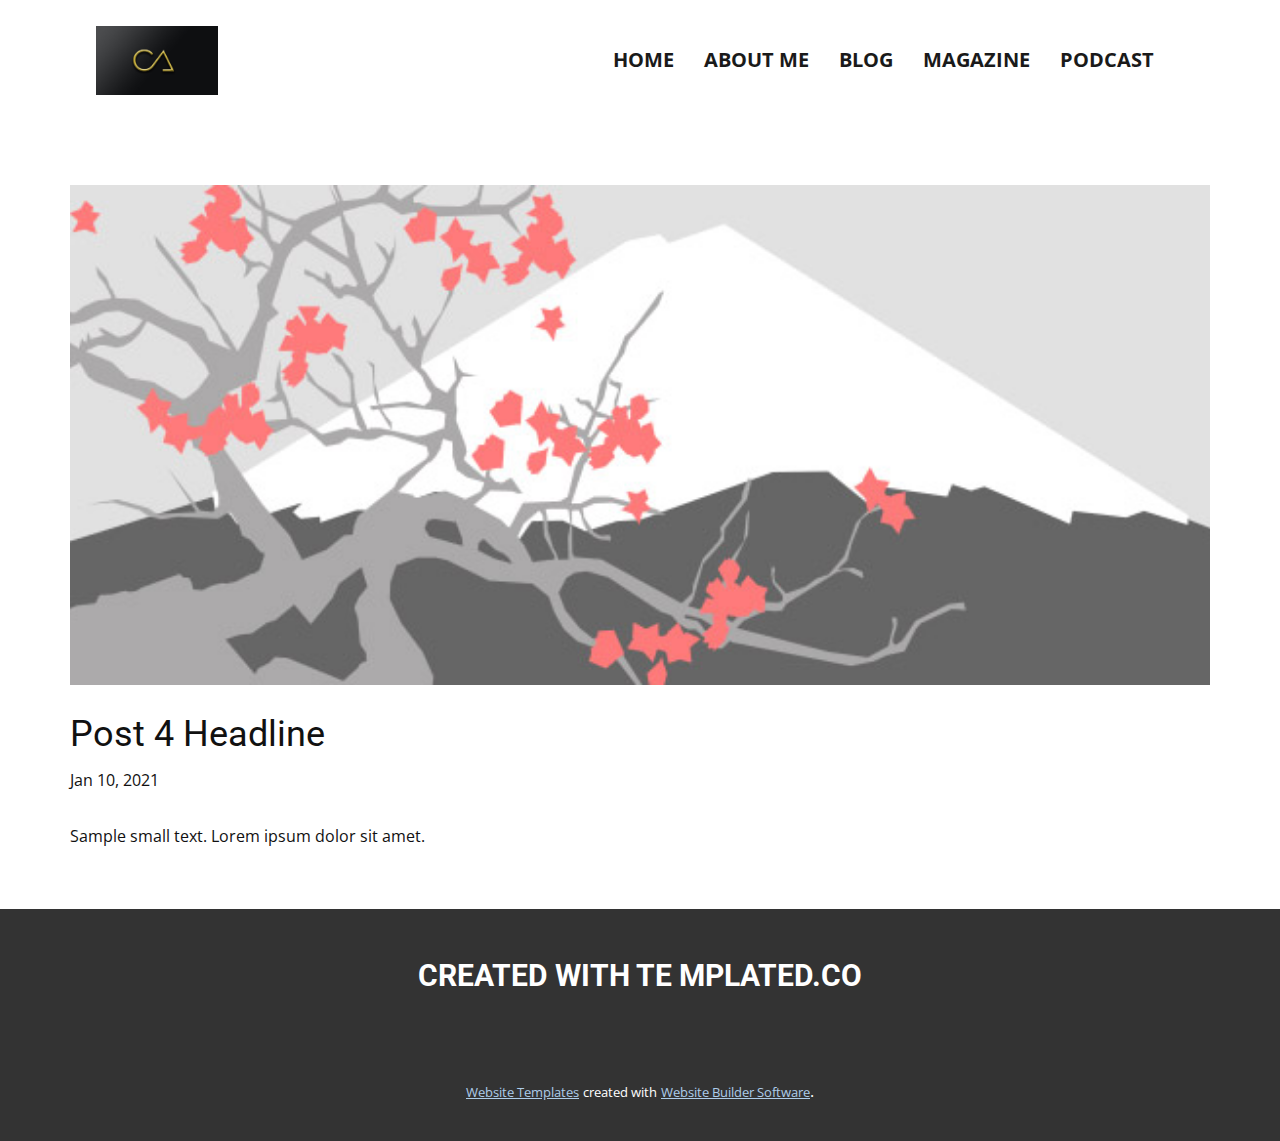
<file: blog/post-3.html>
<!doctype html>
<html style="font-size: 16px;"><head>
    <meta name="viewport" content="width=device-width, initial-scale=1.0">
    <meta charset="utf-8">
    <meta name="keywords" content="Blog Post 1">
    <meta name="description" content="">
    <meta name="page_type" content="np-template-header-footer-from-plugin">
    <title>Post 4 Headline</title>
    <link rel="stylesheet" href="../nicepage.css" media="screen">
<link rel="stylesheet" href="../Post-Template.css" media="screen">
    <script class="u-script" type="text/javascript" src="../jquery.js" defer=""></script>
    <script class="u-script" type="text/javascript" src="../nicepage.js" defer=""></script>
    <meta name="generator" content="Nicepage 3.3.7, nicepage.com">
    <link id="u-theme-google-font" rel="stylesheet" href="https://fonts.googleapis.com/css?family=Roboto:100,100i,300,300i,400,400i,500,500i,700,700i,900,900i|Open+Sans:300,300i,400,400i,600,600i,700,700i,800,800i">
    
    
    <script type="application/ld+json">{
		"@context": "http://schema.org",
		"@type": "Organization",
		"name": "",
		"url": "index.html",
		"logo": "images/6fd89358657665.5a044d788945d.jpg"
}</script>
    <meta property="og:title" content="Post Template">
    <meta property="og:type" content="website">
    <meta name="theme-color" content="#478ac9">
    <link rel="canonical" href="../index.html">
    <meta property="og:url" content="index.html">
  </head>
  <body class="u-body"><header class="u-clearfix u-header u-header" id="sec-3ff4"><div class="u-clearfix u-sheet u-sheet-1">
        <a href="../HOME.html" data-page-id="2893715605" class="u-image u-logo u-image-1" title="HOME">
          <img src="../images/6fd89358657665.5a044d788945d.jpg" class="u-logo-image u-logo-image-1" data-image-width="121.532">
        </a>
        <nav class="u-menu u-menu-dropdown u-offcanvas u-menu-1">
          <div class="menu-collapse" style="font-size: 1.25rem; letter-spacing: 0px; font-weight: 700; text-transform: uppercase;">
            <a class="u-border-2 u-border-active-palette-1-base u-border-hover-palette-1-base u-border-no-left u-border-no-right u-border-no-top u-button-style u-custom-left-right-menu-spacing u-custom-padding-bottom u-custom-top-bottom-menu-spacing u-nav-link u-text-active-palette-1-base u-text-grey-90 u-text-hover-grey-90" href="../#">
              <svg><use xmlns:xlink="http://www.w3.org/1999/xlink" xlink:href="../#menu-hamburger"></use></svg>
              <svg version="1.1" xmlns="http://www.w3.org/2000/svg" xmlns:xlink="http://www.w3.org/1999/xlink"><defs><symbol id="menu-hamburger" viewBox="0 0 16 16" style="width: 16px; height: 16px;"><rect y="1" width="16" height="2"></rect><rect y="7" width="16" height="2"></rect><rect y="13" width="16" height="2"></rect>
</symbol>
</defs></svg>
            </a>
          </div>
          <div class="u-custom-menu u-nav-container">
            <ul class="u-nav u-spacing-30 u-unstyled u-nav-1"><li class="u-nav-item"><a class="u-border-2 u-border-active-palette-1-base u-border-hover-palette-1-base u-border-no-left u-border-no-right u-border-no-top u-button-style u-nav-link u-text-active-palette-1-base u-text-grey-90 u-text-hover-grey-90" href="../HOME.html" style="padding: 10px 0px;">HOME</a>
</li><li class="u-nav-item"><a class="u-border-2 u-border-active-palette-1-base u-border-hover-palette-1-base u-border-no-left u-border-no-right u-border-no-top u-button-style u-nav-link u-text-active-palette-1-base u-text-grey-90 u-text-hover-grey-90" href="../ABOUT-ME.html" style="padding: 10px 0px;">ABOUT ME</a>
</li><li class="u-nav-item"><a class="u-border-2 u-border-active-palette-1-base u-border-hover-palette-1-base u-border-no-left u-border-no-right u-border-no-top u-button-style u-nav-link u-text-active-palette-1-base u-text-grey-90 u-text-hover-grey-90" href="../BLOG.html" style="padding: 10px 0px;">BLOG</a>
</li><li class="u-nav-item"><a class="u-border-2 u-border-active-palette-1-base u-border-hover-palette-1-base u-border-no-left u-border-no-right u-border-no-top u-button-style u-nav-link u-text-active-palette-1-base u-text-grey-90 u-text-hover-grey-90" href="../MAGAZINE.html" style="padding: 10px 0px;">MAGAZINE</a>
</li><li class="u-nav-item"><a class="u-border-2 u-border-active-palette-1-base u-border-hover-palette-1-base u-border-no-left u-border-no-right u-border-no-top u-button-style u-nav-link u-text-active-palette-1-base u-text-grey-90 u-text-hover-grey-90" href="../PODCAST.html" style="padding: 10px 0px;">PODCAST</a>
</li></ul>
          </div>
          <div class="u-custom-menu u-nav-container-collapse">
            <div class="u-black u-container-style u-inner-container-layout u-opacity u-opacity-95 u-sidenav">
              <div class="u-sidenav-overflow">
                <div class="u-menu-close"></div>
                <ul class="u-align-center u-nav u-popupmenu-items u-unstyled u-nav-2"><li class="u-nav-item"><a class="u-button-style u-nav-link" href="../HOME.html" style="padding: 10px 0px;">HOME</a>
</li><li class="u-nav-item"><a class="u-button-style u-nav-link" href="../ABOUT-ME.html" style="padding: 10px 0px;">ABOUT ME</a>
</li><li class="u-nav-item"><a class="u-button-style u-nav-link" href="../BLOG.html" style="padding: 10px 0px;">BLOG</a>
</li><li class="u-nav-item"><a class="u-button-style u-nav-link" href="../MAGAZINE.html" style="padding: 10px 0px;">MAGAZINE</a>
</li><li class="u-nav-item"><a class="u-button-style u-nav-link" href="../PODCAST.html" style="padding: 10px 0px;">PODCAST</a>
</li></ul>
              </div>
            </div>
            <div class="u-black u-menu-overlay u-opacity u-opacity-70"></div>
          </div>
        </nav>
      </div></header>
    <section class="u-clearfix u-section-1" id="sec-540e">
      <div class="u-clearfix u-sheet u-sheet-1">
        <img src="../images/1.jpeg" alt="" class="u-blog-control u-expanded-width u-image u-image-default u-image-1" data-image-width="1080" data-image-height="1080">
        <h2 class="u-blog-control u-custom-font u-expanded-width u-heading-font u-text u-text-1">Post 4 Headline</h2>
        <div class="u-metadata u-metadata-1">
          <span class="u-meta-date u-meta-icon">Jan 10, 2021</span>
          
          
        </div>
        <div class="u-blog-control u-expanded-width-sm u-expanded-width-xl u-expanded-width-xs u-post-content u-text u-text-2">
  Sample small text. Lorem ipsum dolor sit amet.
  </div>
      </div>
    </section>
    
    
    <footer class="u-align-center u-clearfix u-footer u-grey-80 u-footer" id="sec-d62a"><div class="u-clearfix u-sheet u-valign-middle u-sheet-1">
        <h3 class="u-text u-text-1">
          <a class="u-active-none u-border-none u-btn u-button-link u-button-style u-hover-none u-none u-text-white u-btn-1" href="https://templated.co/2" target="_blank">CREATED WITH TE<span style="font-weight: 700;"> M</span>PLATED.CO
          </a>
        </h3>
      </div></footer>
    <section class="u-backlink u-clearfix u-grey-80">
      <a class="u-link" href="https://nicepage.com/website-templates" target="_blank">
        <span>Website Templates</span>
      </a>
      <p class="u-text">
        <span>created with</span>
      </p>
      <a class="u-link" href="https://nicepage.com/" target="_blank">
        <span>Website Builder Software</span>
      </a>. 
    </section>
  
</body></html>
</file>
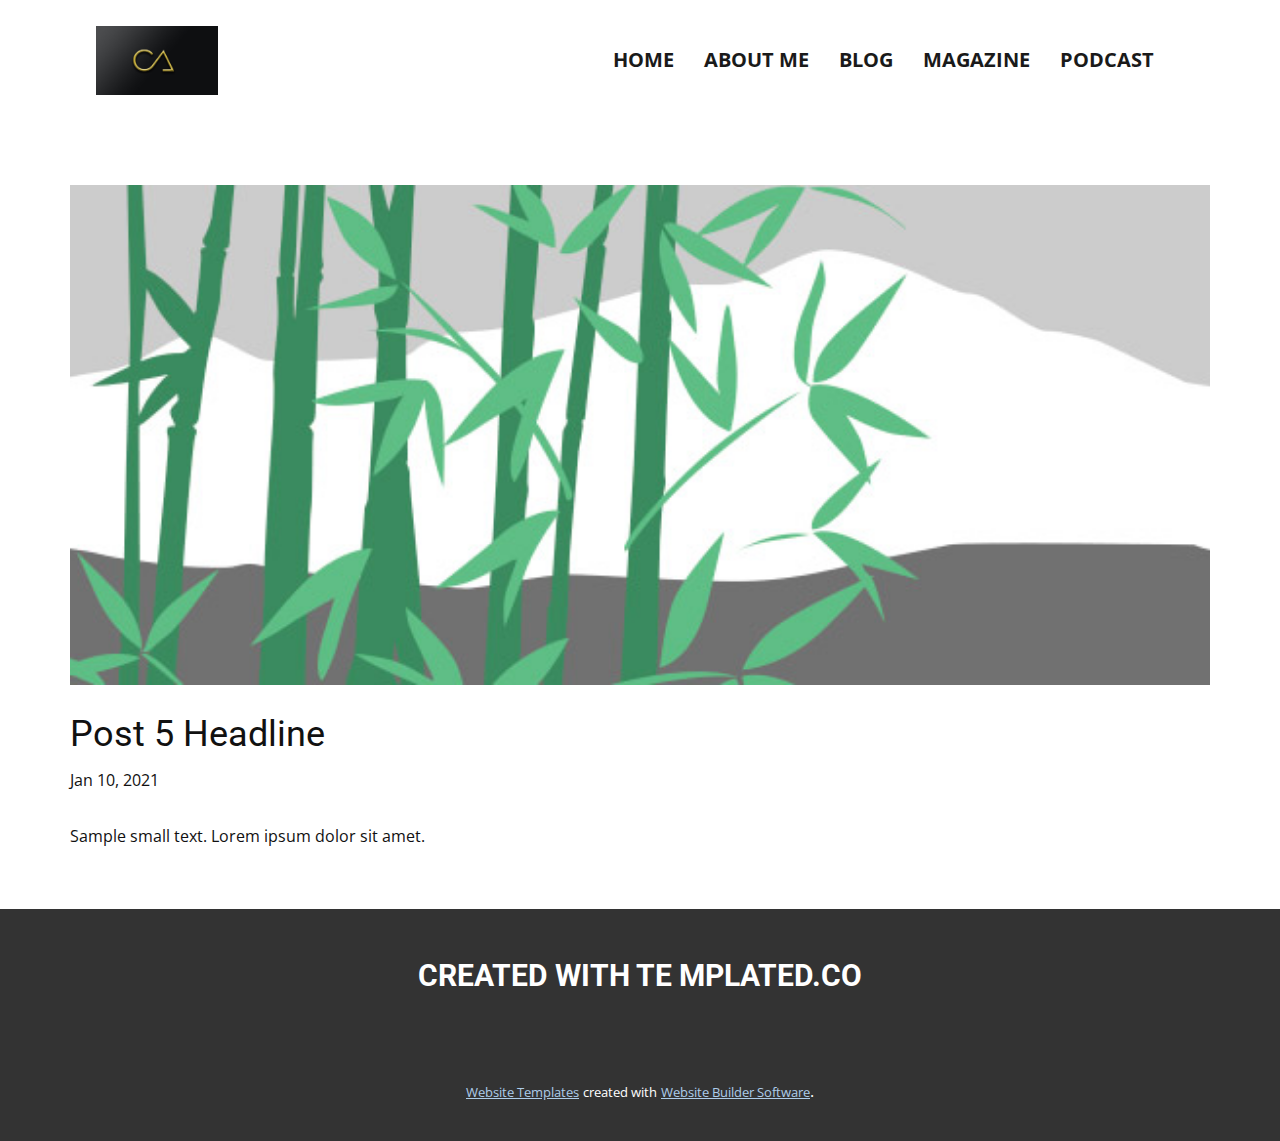
<file: blog/post-4.html>
<!doctype html>
<html style="font-size: 16px;"><head>
    <meta name="viewport" content="width=device-width, initial-scale=1.0">
    <meta charset="utf-8">
    <meta name="keywords" content="Blog Post 1">
    <meta name="description" content="">
    <meta name="page_type" content="np-template-header-footer-from-plugin">
    <title>Post 5 Headline</title>
    <link rel="stylesheet" href="../nicepage.css" media="screen">
<link rel="stylesheet" href="../Post-Template.css" media="screen">
    <script class="u-script" type="text/javascript" src="../jquery.js" defer=""></script>
    <script class="u-script" type="text/javascript" src="../nicepage.js" defer=""></script>
    <meta name="generator" content="Nicepage 3.3.7, nicepage.com">
    <link id="u-theme-google-font" rel="stylesheet" href="https://fonts.googleapis.com/css?family=Roboto:100,100i,300,300i,400,400i,500,500i,700,700i,900,900i|Open+Sans:300,300i,400,400i,600,600i,700,700i,800,800i">
    
    
    <script type="application/ld+json">{
		"@context": "http://schema.org",
		"@type": "Organization",
		"name": "",
		"url": "index.html",
		"logo": "images/6fd89358657665.5a044d788945d.jpg"
}</script>
    <meta property="og:title" content="Post Template">
    <meta property="og:type" content="website">
    <meta name="theme-color" content="#478ac9">
    <link rel="canonical" href="../index.html">
    <meta property="og:url" content="index.html">
  </head>
  <body class="u-body"><header class="u-clearfix u-header u-header" id="sec-3ff4"><div class="u-clearfix u-sheet u-sheet-1">
        <a href="../HOME.html" data-page-id="2893715605" class="u-image u-logo u-image-1" title="HOME">
          <img src="../images/6fd89358657665.5a044d788945d.jpg" class="u-logo-image u-logo-image-1" data-image-width="121.532">
        </a>
        <nav class="u-menu u-menu-dropdown u-offcanvas u-menu-1">
          <div class="menu-collapse" style="font-size: 1.25rem; letter-spacing: 0px; font-weight: 700; text-transform: uppercase;">
            <a class="u-border-2 u-border-active-palette-1-base u-border-hover-palette-1-base u-border-no-left u-border-no-right u-border-no-top u-button-style u-custom-left-right-menu-spacing u-custom-padding-bottom u-custom-top-bottom-menu-spacing u-nav-link u-text-active-palette-1-base u-text-grey-90 u-text-hover-grey-90" href="../#">
              <svg><use xmlns:xlink="http://www.w3.org/1999/xlink" xlink:href="../#menu-hamburger"></use></svg>
              <svg version="1.1" xmlns="http://www.w3.org/2000/svg" xmlns:xlink="http://www.w3.org/1999/xlink"><defs><symbol id="menu-hamburger" viewBox="0 0 16 16" style="width: 16px; height: 16px;"><rect y="1" width="16" height="2"></rect><rect y="7" width="16" height="2"></rect><rect y="13" width="16" height="2"></rect>
</symbol>
</defs></svg>
            </a>
          </div>
          <div class="u-custom-menu u-nav-container">
            <ul class="u-nav u-spacing-30 u-unstyled u-nav-1"><li class="u-nav-item"><a class="u-border-2 u-border-active-palette-1-base u-border-hover-palette-1-base u-border-no-left u-border-no-right u-border-no-top u-button-style u-nav-link u-text-active-palette-1-base u-text-grey-90 u-text-hover-grey-90" href="../HOME.html" style="padding: 10px 0px;">HOME</a>
</li><li class="u-nav-item"><a class="u-border-2 u-border-active-palette-1-base u-border-hover-palette-1-base u-border-no-left u-border-no-right u-border-no-top u-button-style u-nav-link u-text-active-palette-1-base u-text-grey-90 u-text-hover-grey-90" href="../ABOUT-ME.html" style="padding: 10px 0px;">ABOUT ME</a>
</li><li class="u-nav-item"><a class="u-border-2 u-border-active-palette-1-base u-border-hover-palette-1-base u-border-no-left u-border-no-right u-border-no-top u-button-style u-nav-link u-text-active-palette-1-base u-text-grey-90 u-text-hover-grey-90" href="../BLOG.html" style="padding: 10px 0px;">BLOG</a>
</li><li class="u-nav-item"><a class="u-border-2 u-border-active-palette-1-base u-border-hover-palette-1-base u-border-no-left u-border-no-right u-border-no-top u-button-style u-nav-link u-text-active-palette-1-base u-text-grey-90 u-text-hover-grey-90" href="../MAGAZINE.html" style="padding: 10px 0px;">MAGAZINE</a>
</li><li class="u-nav-item"><a class="u-border-2 u-border-active-palette-1-base u-border-hover-palette-1-base u-border-no-left u-border-no-right u-border-no-top u-button-style u-nav-link u-text-active-palette-1-base u-text-grey-90 u-text-hover-grey-90" href="../PODCAST.html" style="padding: 10px 0px;">PODCAST</a>
</li></ul>
          </div>
          <div class="u-custom-menu u-nav-container-collapse">
            <div class="u-black u-container-style u-inner-container-layout u-opacity u-opacity-95 u-sidenav">
              <div class="u-sidenav-overflow">
                <div class="u-menu-close"></div>
                <ul class="u-align-center u-nav u-popupmenu-items u-unstyled u-nav-2"><li class="u-nav-item"><a class="u-button-style u-nav-link" href="../HOME.html" style="padding: 10px 0px;">HOME</a>
</li><li class="u-nav-item"><a class="u-button-style u-nav-link" href="../ABOUT-ME.html" style="padding: 10px 0px;">ABOUT ME</a>
</li><li class="u-nav-item"><a class="u-button-style u-nav-link" href="../BLOG.html" style="padding: 10px 0px;">BLOG</a>
</li><li class="u-nav-item"><a class="u-button-style u-nav-link" href="../MAGAZINE.html" style="padding: 10px 0px;">MAGAZINE</a>
</li><li class="u-nav-item"><a class="u-button-style u-nav-link" href="../PODCAST.html" style="padding: 10px 0px;">PODCAST</a>
</li></ul>
              </div>
            </div>
            <div class="u-black u-menu-overlay u-opacity u-opacity-70"></div>
          </div>
        </nav>
      </div></header>
    <section class="u-clearfix u-section-1" id="sec-540e">
      <div class="u-clearfix u-sheet u-sheet-1">
        <img src="../images/2.jpeg" alt="" class="u-blog-control u-expanded-width u-image u-image-default u-image-1" data-image-width="1080" data-image-height="1080">
        <h2 class="u-blog-control u-custom-font u-expanded-width u-heading-font u-text u-text-1">Post 5 Headline</h2>
        <div class="u-metadata u-metadata-1">
          <span class="u-meta-date u-meta-icon">Jan 10, 2021</span>
          
          
        </div>
        <div class="u-blog-control u-expanded-width-sm u-expanded-width-xl u-expanded-width-xs u-post-content u-text u-text-2">
  Sample small text. Lorem ipsum dolor sit amet.
  </div>
      </div>
    </section>
    
    
    <footer class="u-align-center u-clearfix u-footer u-grey-80 u-footer" id="sec-d62a"><div class="u-clearfix u-sheet u-valign-middle u-sheet-1">
        <h3 class="u-text u-text-1">
          <a class="u-active-none u-border-none u-btn u-button-link u-button-style u-hover-none u-none u-text-white u-btn-1" href="https://templated.co/2" target="_blank">CREATED WITH TE<span style="font-weight: 700;"> M</span>PLATED.CO
          </a>
        </h3>
      </div></footer>
    <section class="u-backlink u-clearfix u-grey-80">
      <a class="u-link" href="https://nicepage.com/website-templates" target="_blank">
        <span>Website Templates</span>
      </a>
      <p class="u-text">
        <span>created with</span>
      </p>
      <a class="u-link" href="https://nicepage.com/" target="_blank">
        <span>Website Builder Software</span>
      </a>. 
    </section>
  
</body></html>
</file>
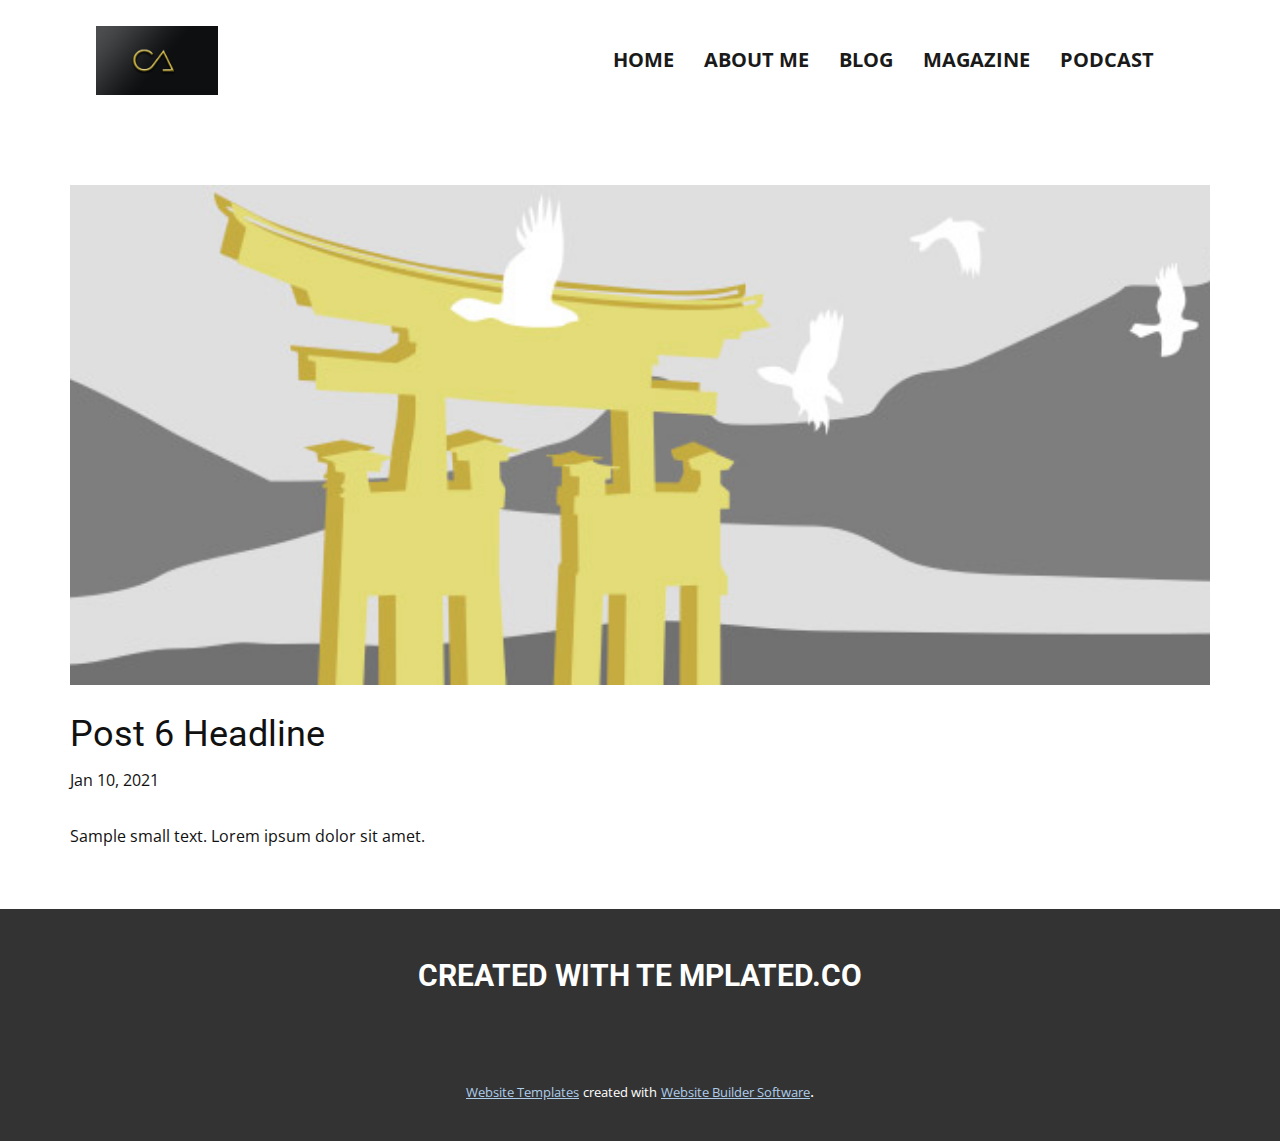
<file: blog/post-5.html>
<!doctype html>
<html style="font-size: 16px;"><head>
    <meta name="viewport" content="width=device-width, initial-scale=1.0">
    <meta charset="utf-8">
    <meta name="keywords" content="Blog Post 1">
    <meta name="description" content="">
    <meta name="page_type" content="np-template-header-footer-from-plugin">
    <title>Post 6 Headline</title>
    <link rel="stylesheet" href="../nicepage.css" media="screen">
<link rel="stylesheet" href="../Post-Template.css" media="screen">
    <script class="u-script" type="text/javascript" src="../jquery.js" defer=""></script>
    <script class="u-script" type="text/javascript" src="../nicepage.js" defer=""></script>
    <meta name="generator" content="Nicepage 3.3.7, nicepage.com">
    <link id="u-theme-google-font" rel="stylesheet" href="https://fonts.googleapis.com/css?family=Roboto:100,100i,300,300i,400,400i,500,500i,700,700i,900,900i|Open+Sans:300,300i,400,400i,600,600i,700,700i,800,800i">
    
    
    <script type="application/ld+json">{
		"@context": "http://schema.org",
		"@type": "Organization",
		"name": "",
		"url": "index.html",
		"logo": "images/6fd89358657665.5a044d788945d.jpg"
}</script>
    <meta property="og:title" content="Post Template">
    <meta property="og:type" content="website">
    <meta name="theme-color" content="#478ac9">
    <link rel="canonical" href="../index.html">
    <meta property="og:url" content="index.html">
  </head>
  <body class="u-body"><header class="u-clearfix u-header u-header" id="sec-3ff4"><div class="u-clearfix u-sheet u-sheet-1">
        <a href="../HOME.html" data-page-id="2893715605" class="u-image u-logo u-image-1" title="HOME">
          <img src="../images/6fd89358657665.5a044d788945d.jpg" class="u-logo-image u-logo-image-1" data-image-width="121.532">
        </a>
        <nav class="u-menu u-menu-dropdown u-offcanvas u-menu-1">
          <div class="menu-collapse" style="font-size: 1.25rem; letter-spacing: 0px; font-weight: 700; text-transform: uppercase;">
            <a class="u-border-2 u-border-active-palette-1-base u-border-hover-palette-1-base u-border-no-left u-border-no-right u-border-no-top u-button-style u-custom-left-right-menu-spacing u-custom-padding-bottom u-custom-top-bottom-menu-spacing u-nav-link u-text-active-palette-1-base u-text-grey-90 u-text-hover-grey-90" href="../#">
              <svg><use xmlns:xlink="http://www.w3.org/1999/xlink" xlink:href="../#menu-hamburger"></use></svg>
              <svg version="1.1" xmlns="http://www.w3.org/2000/svg" xmlns:xlink="http://www.w3.org/1999/xlink"><defs><symbol id="menu-hamburger" viewBox="0 0 16 16" style="width: 16px; height: 16px;"><rect y="1" width="16" height="2"></rect><rect y="7" width="16" height="2"></rect><rect y="13" width="16" height="2"></rect>
</symbol>
</defs></svg>
            </a>
          </div>
          <div class="u-custom-menu u-nav-container">
            <ul class="u-nav u-spacing-30 u-unstyled u-nav-1"><li class="u-nav-item"><a class="u-border-2 u-border-active-palette-1-base u-border-hover-palette-1-base u-border-no-left u-border-no-right u-border-no-top u-button-style u-nav-link u-text-active-palette-1-base u-text-grey-90 u-text-hover-grey-90" href="../HOME.html" style="padding: 10px 0px;">HOME</a>
</li><li class="u-nav-item"><a class="u-border-2 u-border-active-palette-1-base u-border-hover-palette-1-base u-border-no-left u-border-no-right u-border-no-top u-button-style u-nav-link u-text-active-palette-1-base u-text-grey-90 u-text-hover-grey-90" href="../ABOUT-ME.html" style="padding: 10px 0px;">ABOUT ME</a>
</li><li class="u-nav-item"><a class="u-border-2 u-border-active-palette-1-base u-border-hover-palette-1-base u-border-no-left u-border-no-right u-border-no-top u-button-style u-nav-link u-text-active-palette-1-base u-text-grey-90 u-text-hover-grey-90" href="../BLOG.html" style="padding: 10px 0px;">BLOG</a>
</li><li class="u-nav-item"><a class="u-border-2 u-border-active-palette-1-base u-border-hover-palette-1-base u-border-no-left u-border-no-right u-border-no-top u-button-style u-nav-link u-text-active-palette-1-base u-text-grey-90 u-text-hover-grey-90" href="../MAGAZINE.html" style="padding: 10px 0px;">MAGAZINE</a>
</li><li class="u-nav-item"><a class="u-border-2 u-border-active-palette-1-base u-border-hover-palette-1-base u-border-no-left u-border-no-right u-border-no-top u-button-style u-nav-link u-text-active-palette-1-base u-text-grey-90 u-text-hover-grey-90" href="../PODCAST.html" style="padding: 10px 0px;">PODCAST</a>
</li></ul>
          </div>
          <div class="u-custom-menu u-nav-container-collapse">
            <div class="u-black u-container-style u-inner-container-layout u-opacity u-opacity-95 u-sidenav">
              <div class="u-sidenav-overflow">
                <div class="u-menu-close"></div>
                <ul class="u-align-center u-nav u-popupmenu-items u-unstyled u-nav-2"><li class="u-nav-item"><a class="u-button-style u-nav-link" href="../HOME.html" style="padding: 10px 0px;">HOME</a>
</li><li class="u-nav-item"><a class="u-button-style u-nav-link" href="../ABOUT-ME.html" style="padding: 10px 0px;">ABOUT ME</a>
</li><li class="u-nav-item"><a class="u-button-style u-nav-link" href="../BLOG.html" style="padding: 10px 0px;">BLOG</a>
</li><li class="u-nav-item"><a class="u-button-style u-nav-link" href="../MAGAZINE.html" style="padding: 10px 0px;">MAGAZINE</a>
</li><li class="u-nav-item"><a class="u-button-style u-nav-link" href="../PODCAST.html" style="padding: 10px 0px;">PODCAST</a>
</li></ul>
              </div>
            </div>
            <div class="u-black u-menu-overlay u-opacity u-opacity-70"></div>
          </div>
        </nav>
      </div></header>
    <section class="u-clearfix u-section-1" id="sec-540e">
      <div class="u-clearfix u-sheet u-sheet-1">
        <img src="../images/3.jpeg" alt="" class="u-blog-control u-expanded-width u-image u-image-default u-image-1" data-image-width="1080" data-image-height="1080">
        <h2 class="u-blog-control u-custom-font u-expanded-width u-heading-font u-text u-text-1">Post 6 Headline</h2>
        <div class="u-metadata u-metadata-1">
          <span class="u-meta-date u-meta-icon">Jan 10, 2021</span>
          
          
        </div>
        <div class="u-blog-control u-expanded-width-sm u-expanded-width-xl u-expanded-width-xs u-post-content u-text u-text-2">
  Sample small text. Lorem ipsum dolor sit amet.
  </div>
      </div>
    </section>
    
    
    <footer class="u-align-center u-clearfix u-footer u-grey-80 u-footer" id="sec-d62a"><div class="u-clearfix u-sheet u-valign-middle u-sheet-1">
        <h3 class="u-text u-text-1">
          <a class="u-active-none u-border-none u-btn u-button-link u-button-style u-hover-none u-none u-text-white u-btn-1" href="https://templated.co/2" target="_blank">CREATED WITH TE<span style="font-weight: 700;"> M</span>PLATED.CO
          </a>
        </h3>
      </div></footer>
    <section class="u-backlink u-clearfix u-grey-80">
      <a class="u-link" href="https://nicepage.com/website-templates" target="_blank">
        <span>Website Templates</span>
      </a>
      <p class="u-text">
        <span>created with</span>
      </p>
      <a class="u-link" href="https://nicepage.com/" target="_blank">
        <span>Website Builder Software</span>
      </a>. 
    </section>
  
</body></html>
</file>
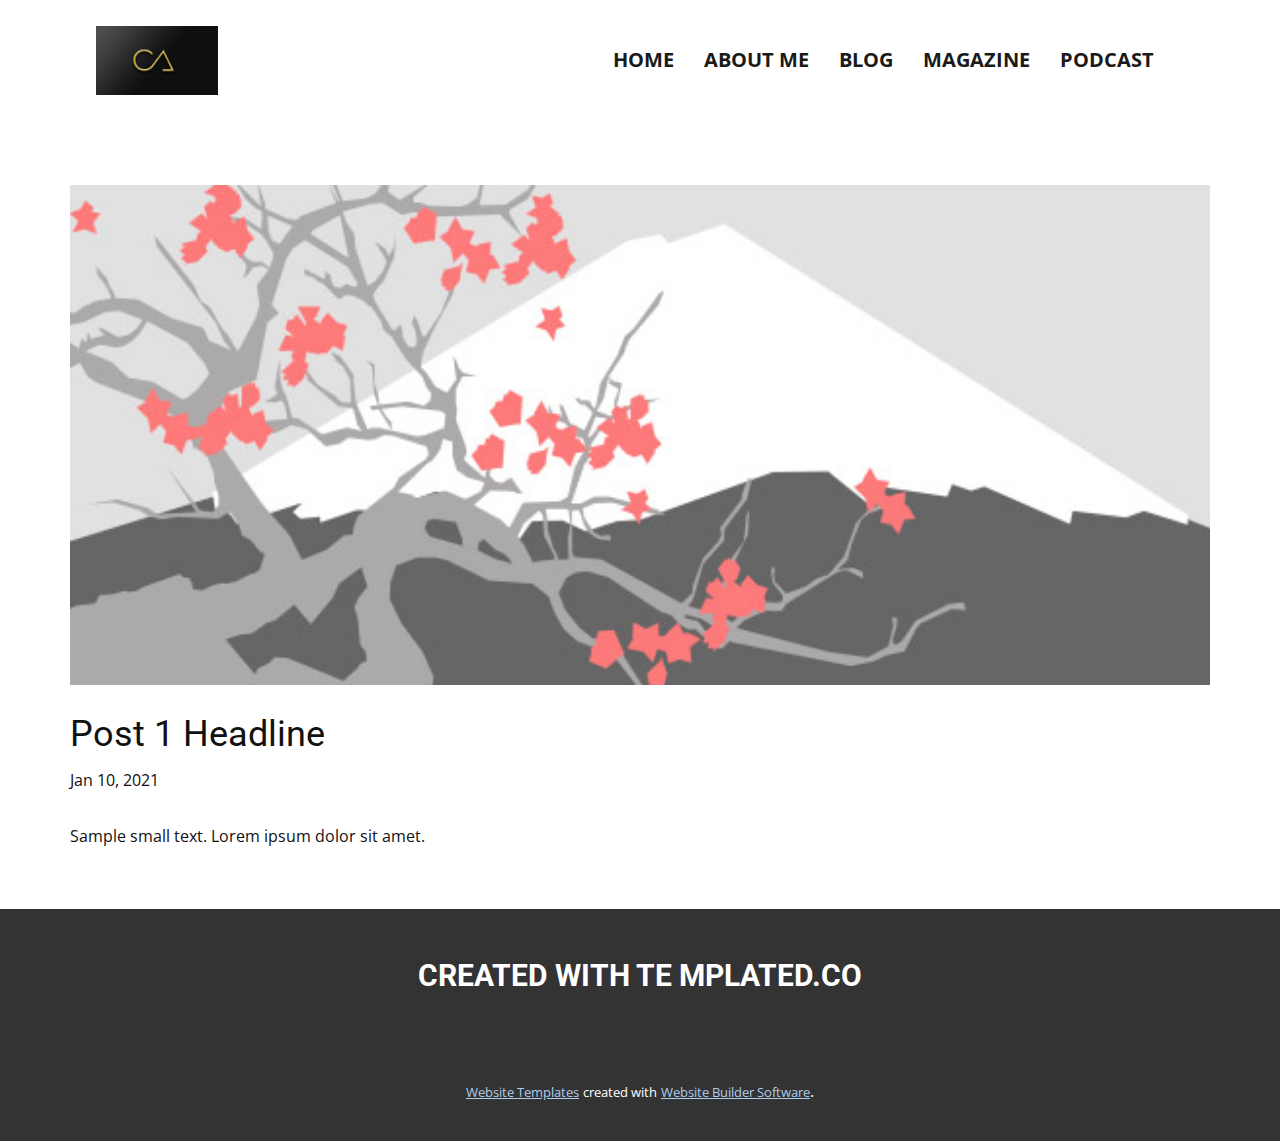
<file: blog/post.html>
<!doctype html>
<html style="font-size: 16px;"><head>
    <meta name="viewport" content="width=device-width, initial-scale=1.0">
    <meta charset="utf-8">
    <meta name="keywords" content="Blog Post 1">
    <meta name="description" content="">
    <meta name="page_type" content="np-template-header-footer-from-plugin">
    <title>Post 1 Headline</title>
    <link rel="stylesheet" href="../nicepage.css" media="screen">
<link rel="stylesheet" href="../Post-Template.css" media="screen">
    <script class="u-script" type="text/javascript" src="../jquery.js" defer=""></script>
    <script class="u-script" type="text/javascript" src="../nicepage.js" defer=""></script>
    <meta name="generator" content="Nicepage 3.3.7, nicepage.com">
    <link id="u-theme-google-font" rel="stylesheet" href="https://fonts.googleapis.com/css?family=Roboto:100,100i,300,300i,400,400i,500,500i,700,700i,900,900i|Open+Sans:300,300i,400,400i,600,600i,700,700i,800,800i">
    
    
    <script type="application/ld+json">{
		"@context": "http://schema.org",
		"@type": "Organization",
		"name": "",
		"url": "index.html",
		"logo": "images/6fd89358657665.5a044d788945d.jpg"
}</script>
    <meta property="og:title" content="Post Template">
    <meta property="og:type" content="website">
    <meta name="theme-color" content="#478ac9">
    <link rel="canonical" href="../index.html">
    <meta property="og:url" content="index.html">
  </head>
  <body class="u-body"><header class="u-clearfix u-header u-header" id="sec-3ff4"><div class="u-clearfix u-sheet u-sheet-1">
        <a href="../HOME.html" data-page-id="2893715605" class="u-image u-logo u-image-1" title="HOME">
          <img src="../images/6fd89358657665.5a044d788945d.jpg" class="u-logo-image u-logo-image-1" data-image-width="121.532">
        </a>
        <nav class="u-menu u-menu-dropdown u-offcanvas u-menu-1">
          <div class="menu-collapse" style="font-size: 1.25rem; letter-spacing: 0px; font-weight: 700; text-transform: uppercase;">
            <a class="u-border-2 u-border-active-palette-1-base u-border-hover-palette-1-base u-border-no-left u-border-no-right u-border-no-top u-button-style u-custom-left-right-menu-spacing u-custom-padding-bottom u-custom-top-bottom-menu-spacing u-nav-link u-text-active-palette-1-base u-text-grey-90 u-text-hover-grey-90" href="../#">
              <svg><use xmlns:xlink="http://www.w3.org/1999/xlink" xlink:href="../#menu-hamburger"></use></svg>
              <svg version="1.1" xmlns="http://www.w3.org/2000/svg" xmlns:xlink="http://www.w3.org/1999/xlink"><defs><symbol id="menu-hamburger" viewBox="0 0 16 16" style="width: 16px; height: 16px;"><rect y="1" width="16" height="2"></rect><rect y="7" width="16" height="2"></rect><rect y="13" width="16" height="2"></rect>
</symbol>
</defs></svg>
            </a>
          </div>
          <div class="u-custom-menu u-nav-container">
            <ul class="u-nav u-spacing-30 u-unstyled u-nav-1"><li class="u-nav-item"><a class="u-border-2 u-border-active-palette-1-base u-border-hover-palette-1-base u-border-no-left u-border-no-right u-border-no-top u-button-style u-nav-link u-text-active-palette-1-base u-text-grey-90 u-text-hover-grey-90" href="../HOME.html" style="padding: 10px 0px;">HOME</a>
</li><li class="u-nav-item"><a class="u-border-2 u-border-active-palette-1-base u-border-hover-palette-1-base u-border-no-left u-border-no-right u-border-no-top u-button-style u-nav-link u-text-active-palette-1-base u-text-grey-90 u-text-hover-grey-90" href="../ABOUT-ME.html" style="padding: 10px 0px;">ABOUT ME</a>
</li><li class="u-nav-item"><a class="u-border-2 u-border-active-palette-1-base u-border-hover-palette-1-base u-border-no-left u-border-no-right u-border-no-top u-button-style u-nav-link u-text-active-palette-1-base u-text-grey-90 u-text-hover-grey-90" href="../BLOG.html" style="padding: 10px 0px;">BLOG</a>
</li><li class="u-nav-item"><a class="u-border-2 u-border-active-palette-1-base u-border-hover-palette-1-base u-border-no-left u-border-no-right u-border-no-top u-button-style u-nav-link u-text-active-palette-1-base u-text-grey-90 u-text-hover-grey-90" href="../MAGAZINE.html" style="padding: 10px 0px;">MAGAZINE</a>
</li><li class="u-nav-item"><a class="u-border-2 u-border-active-palette-1-base u-border-hover-palette-1-base u-border-no-left u-border-no-right u-border-no-top u-button-style u-nav-link u-text-active-palette-1-base u-text-grey-90 u-text-hover-grey-90" href="../PODCAST.html" style="padding: 10px 0px;">PODCAST</a>
</li></ul>
          </div>
          <div class="u-custom-menu u-nav-container-collapse">
            <div class="u-black u-container-style u-inner-container-layout u-opacity u-opacity-95 u-sidenav">
              <div class="u-sidenav-overflow">
                <div class="u-menu-close"></div>
                <ul class="u-align-center u-nav u-popupmenu-items u-unstyled u-nav-2"><li class="u-nav-item"><a class="u-button-style u-nav-link" href="../HOME.html" style="padding: 10px 0px;">HOME</a>
</li><li class="u-nav-item"><a class="u-button-style u-nav-link" href="../ABOUT-ME.html" style="padding: 10px 0px;">ABOUT ME</a>
</li><li class="u-nav-item"><a class="u-button-style u-nav-link" href="../BLOG.html" style="padding: 10px 0px;">BLOG</a>
</li><li class="u-nav-item"><a class="u-button-style u-nav-link" href="../MAGAZINE.html" style="padding: 10px 0px;">MAGAZINE</a>
</li><li class="u-nav-item"><a class="u-button-style u-nav-link" href="../PODCAST.html" style="padding: 10px 0px;">PODCAST</a>
</li></ul>
              </div>
            </div>
            <div class="u-black u-menu-overlay u-opacity u-opacity-70"></div>
          </div>
        </nav>
      </div></header>
    <section class="u-clearfix u-section-1" id="sec-540e">
      <div class="u-clearfix u-sheet u-sheet-1">
        <img src="../images/1.jpeg" alt="" class="u-blog-control u-expanded-width u-image u-image-default u-image-1" data-image-width="1080" data-image-height="1080">
        <h2 class="u-blog-control u-custom-font u-expanded-width u-heading-font u-text u-text-1">Post 1 Headline</h2>
        <div class="u-metadata u-metadata-1">
          <span class="u-meta-date u-meta-icon">Jan 10, 2021</span>
          
          
        </div>
        <div class="u-blog-control u-expanded-width-sm u-expanded-width-xl u-expanded-width-xs u-post-content u-text u-text-2">
  Sample small text. Lorem ipsum dolor sit amet.
  </div>
      </div>
    </section>
    
    
    <footer class="u-align-center u-clearfix u-footer u-grey-80 u-footer" id="sec-d62a"><div class="u-clearfix u-sheet u-valign-middle u-sheet-1">
        <h3 class="u-text u-text-1">
          <a class="u-active-none u-border-none u-btn u-button-link u-button-style u-hover-none u-none u-text-white u-btn-1" href="https://templated.co/2" target="_blank">CREATED WITH TE<span style="font-weight: 700;"> M</span>PLATED.CO
          </a>
        </h3>
      </div></footer>
    <section class="u-backlink u-clearfix u-grey-80">
      <a class="u-link" href="https://nicepage.com/website-templates" target="_blank">
        <span>Website Templates</span>
      </a>
      <p class="u-text">
        <span>created with</span>
      </p>
      <a class="u-link" href="https://nicepage.com/" target="_blank">
        <span>Website Builder Software</span>
      </a>. 
    </section>
  
</body></html>
</file>
<file: HOME.css>
.u-section-1 {
  background-image: url("images/KAI09448.jpg");
  background-position: 50% 0%;
}

.u-section-1 .u-sheet-1 {
  min-height: 663px;
}

.u-section-1 .u-text-1 {
  font-weight: 700;
  margin: 253px 189px 253px 0;
}

@media (max-width: 1199px) {
  .u-section-1 .u-sheet-1 {
    min-height: 547px;
  }

  .u-section-1 .u-text-1 {
    margin-left: -243px;
    margin-right: 0;
  }
}

@media (max-width: 991px) {
  .u-section-1 .u-sheet-1 {
    min-height: 419px;
  }

  .u-section-1 .u-text-1 {
    margin-left: -186px;
  }
}

@media (max-width: 767px) {
  .u-section-1 .u-sheet-1 {
    min-height: 314px;
  }

  .u-section-1 .u-text-1 {
    margin-left: -139px;
  }
}

@media (max-width: 575px) {
  .u-section-1 .u-sheet-1 {
    min-height: 198px;
  }

  .u-section-1 .u-text-1 {
    margin-left: -88px;
  }
}.u-section-2 {
  min-height: 640px;
}

.u-section-2 .u-group-1 {
  min-height: 337px;
  width: 170px;
  background-image: none;
  margin: 0 auto 0 0;
}

.u-section-2 .u-container-layout-1 {
  padding: 30px;
}

.u-section-2 .u-layout-wrap-1 {
  width: 980px;
  margin: -337px calc(((100% - 1140px) / 2)) 0 auto;
}

.u-section-2 .u-layout-cell-1 {
  min-height: 640px;
}

.u-section-2 .u-container-layout-2 {
  padding: 30px;
}

.u-section-2 .u-text-1 {
  font-size: 4.5rem;
  line-height: 1;
  margin: 19px 0 0;
}

.u-section-2 .u-text-2 {
  font-size: 1.125rem;
  line-height: 2.2;
  font-weight: 300;
  margin: 20px 0 0;
}

.u-section-2 .u-image-1 {
  min-height: 640px;
  background-image: url("images/1FA09F00-C8BB-4AC6-BEC9-5015CBDCFA3A.JPEG");
  background-position: 50% 50%;
}

.u-section-2 .u-container-layout-3 {
  padding: 30px 0 0 30px;
}

@media (max-width: 1199px) {
  .u-section-2 {
    min-height: 565px;
  }

  .u-section-2 .u-group-1 {
    background-position: 0% 49.64%;
    background-size: auto 270%;
  }

  .u-section-2 .u-layout-wrap-1 {
    width: 820px;
    margin-right: calc(((100% - 940px) / 2));
  }

  .u-section-2 .u-layout-cell-1 {
    min-height: 565px;
  }

  .u-section-2 .u-image-1 {
    min-height: 565px;
  }
}

@media (max-width: 991px) {
  .u-section-2 {
    min-height: 635px;
  }

  .u-section-2 .u-group-1 {
    min-height: 256px;
    width: calc(((100% - 720px) / 2) + 99px);
  }

  .u-section-2 .u-layout-wrap-1 {
    width: 621px;
    margin-top: -256px;
    margin-right: calc(((100% - 720px) / 2));
  }

  .u-section-2 .u-layout-cell-1 {
    min-height: 635px;
  }

  .u-section-2 .u-image-1 {
    min-height: 635px;
  }
}

@media (max-width: 767px) {
  .u-section-2 {
    min-height: 568px;
  }

  .u-section-2 .u-group-1 {
    width: 123px;
  }

  .u-section-2 .u-container-layout-1 {
    padding-left: 10px;
    padding-right: 10px;
  }

  .u-section-2 .u-layout-wrap-1 {
    width: 423px;
    margin-right: calc(((100% - 540px) / 2));
  }

  .u-section-2 .u-layout-cell-1 {
    min-height: 409px;
  }

  .u-section-2 .u-container-layout-2 {
    padding-left: 10px;
    padding-right: 10px;
  }

  .u-section-2 .u-image-1 {
    min-height: 477px;
  }

  .u-section-2 .u-container-layout-3 {
    padding-left: 10px;
  }
}

@media (max-width: 575px) {
  .u-section-2 {
    min-height: 922px;
  }

  .u-section-2 .u-group-1 {
    min-height: 242px;
    width: 79px;
  }

  .u-section-2 .u-layout-wrap-1 {
    width: 291px;
    margin-top: -198px;
    margin-right: calc(((100% - 340px) / 2));
  }

  .u-section-2 .u-layout-cell-1 {
    min-height: 430px;
  }

  .u-section-2 .u-text-1 {
    font-size: 3rem;
  }

  .u-section-2 .u-image-1 {
    min-height: 360px;
  }
}
</file>
<file: ABOUT-ME.css>
.u-section-1 {
  background-image: linear-gradient(#b18174, #e68387);
}

.u-section-1 .u-sheet-1 {
  min-height: 1050px;
}

.u-section-1 .u-text-1 {
  font-weight: 700;
  font-size: 3rem;
  margin: 50px 845px 0 50px;
}

.u-section-1 .u-image-1 {
  width: 323px;
  height: 506px;
  margin: 76px 28px 0 auto;
}

.u-section-1 .u-text-2 {
  margin: -506px 358px 0 0;
}

.u-section-1 .u-text-3 {
  margin: 83px 351px 60px 6px;
}

@media (max-width: 1199px) {
  .u-section-1 .u-text-1 {
    margin-right: 695px;
    margin-left: 41px;
  }

  .u-section-1 .u-image-1 {
    width: 390px;
    height: 863px;
    margin-top: 68px;
    margin-right: auto;
    margin-left: 129px;
  }

  .u-section-1 .u-text-2 {
    margin-top: -34px;
    margin-right: 158px;
  }

  .u-section-1 .u-text-3 {
    margin-left: 0;
    margin-right: 157px;
  }
}

@media (max-width: 991px) {
  .u-section-1 .u-text-1 {
    margin-right: 475px;
    margin-left: 31px;
  }

  .u-section-1 .u-text-2 {
    margin-right: 0;
  }

  .u-section-1 .u-text-3 {
    margin-right: 0;
  }
}

@media (max-width: 767px) {
  .u-section-1 .u-text-1 {
    margin-right: 295px;
    margin-left: 23px;
  }
}

@media (max-width: 575px) {
  .u-section-1 .u-text-1 {
    margin-right: 95px;
    margin-left: 14px;
    font-size: 1.5rem;
  }

  .u-section-1 .u-image-1 {
    width: 323px;
    height: 610px;
    margin-left: 0;
  }

  .u-section-1 .u-text-2 {
    margin-top: -31px;
  }
}.u-section-2 {
  background-image: linear-gradient(#e68387, #b18174);
}

.u-section-2 .u-sheet-1 {
  min-height: 887px;
}

.u-section-2 .u-image-1 {
  width: 442px;
  height: 332px;
  margin: 30px auto 0 64px;
}

.u-section-2 .u-image-2 {
  width: 440px;
  height: 332px;
  margin: -332px 64px 0 auto;
}

.u-section-2 .u-text-1 {
  width: 468px;
  margin: 30px auto 0;
}

.u-section-2 .u-image-3 {
  width: 601px;
  height: 355px;
  margin: 30px 256px 0 auto;
}

.u-section-2 .u-text-2 {
  width: 468px;
  margin: 30px auto;
}

@media (max-width: 991px) {
  .u-section-2 .u-image-3 {
    margin-right: 119px;
  }
}

@media (max-width: 767px) {
  .u-section-2 .u-sheet-1 {
    min-height: 907px;
  }

  .u-section-2 .u-image-3 {
    width: 540px;
    height: 319px;
    margin-right: 0;
  }
}

@media (max-width: 575px) {
  .u-section-2 .u-sheet-1 {
    min-height: 621px;
  }

  .u-section-2 .u-image-1 {
    width: 340px;
    height: 255px;
    margin-left: 0;
  }

  .u-section-2 .u-image-2 {
    width: 340px;
    height: 257px;
    margin-top: -255px;
    margin-right: 0;
  }

  .u-section-2 .u-text-1 {
    width: 340px;
  }

  .u-section-2 .u-image-3 {
    width: 340px;
    height: 201px;
  }

  .u-section-2 .u-text-2 {
    width: 340px;
  }
}
</file>
<file: BLOG.css>
.u-section-1 {
  background-image: linear-gradient(0deg, rgba(0,0,0,0.15), rgba(0,0,0,0.15)), url("images/unnamed.jpg");
  background-position: 50% 50%;
}

.u-section-1 .u-sheet-1 {
  min-height: 625px;
}

@media (max-width: 1199px) {
  .u-section-1 .u-sheet-1 {
    min-height: 400px;
  }
}

@media (max-width: 991px) {
  .u-section-1 .u-sheet-1 {
    min-height: 800px;
  }
}

@media (max-width: 575px) {
  .u-section-1 .u-sheet-1 {
    min-height: 657px;
  }
}.u-section-2 .u-sheet-1 {
  min-height: 498px;
}

.u-section-2 .u-layout-wrap-1 {
  margin-top: 60px;
  margin-bottom: 60px;
}

.u-section-2 .u-layout-cell-1 {
  min-height: 400px;
  background-image: none;
}

.u-section-2 .u-icon-1 {
  height: 77px;
  width: 77px;
  background-image: none;
  margin: 62px auto 0;
}

.u-section-2 .u-text-1 {
  font-size: 1.875rem;
  font-weight: 700;
  margin: 20px 30px 0;
}

.u-section-2 .u-text-2 {
  font-size: 1.125rem;
  margin: 15px 30px 0;
}

.u-section-2 .u-layout-cell-2 {
  min-height: 400px;
  background-image: none;
}

.u-section-2 .u-icon-2 {
  height: 77px;
  width: 77px;
  background-image: none;
  margin: 62px auto 0;
}

.u-section-2 .u-text-3 {
  font-size: 1.875rem;
  font-weight: 700;
  margin: 20px 30px 0;
}

.u-section-2 .u-text-4 {
  font-size: 1.125rem;
  margin: 15px 30px 0;
}

.u-section-2 .u-layout-cell-3 {
  min-height: 400px;
  background-image: none;
}

.u-section-2 .u-container-layout-3 {
  padding-left: 0;
  padding-right: 0;
}

.u-section-2 .u-icon-3 {
  height: 77px;
  width: 77px;
  background-image: none;
  margin: 68px auto 0;
}

.u-section-2 .u-text-5 {
  font-size: 1.875rem;
  font-weight: 700;
  margin: 20px 30px 0;
}

.u-section-2 .u-text-6 {
  margin: 8px 30px 0;
}

@media (max-width: 1199px) {
  .u-section-2 .u-sheet-1 {
    min-height: 735px;
  }

  .u-section-2 .u-layout-cell-1 {
    min-height: 323px;
  }

  .u-section-2 .u-icon-1 {
    margin-top: 0;
  }

  .u-section-2 .u-text-1 {
    margin-left: 25px;
    margin-right: 25px;
  }

  .u-section-2 .u-text-2 {
    margin-left: 25px;
    margin-right: 25px;
  }

  .u-section-2 .u-layout-cell-2 {
    min-height: 323px;
  }

  .u-section-2 .u-icon-2 {
    margin-top: 24px;
  }

  .u-section-2 .u-text-3 {
    margin-left: 25px;
    margin-right: 25px;
  }

  .u-section-2 .u-text-4 {
    margin-left: 25px;
    margin-right: 25px;
  }

  .u-section-2 .u-layout-cell-3 {
    min-height: 330px;
  }

  .u-section-2 .u-icon-3 {
    margin-top: 24px;
  }

  .u-section-2 .u-text-5 {
    margin-left: 25px;
    margin-right: 25px;
  }

  .u-section-2 .u-text-6 {
    margin-left: 0;
    margin-right: 0;
  }
}

@media (max-width: 991px) {
  .u-section-2 .u-text-1 {
    margin-left: 19px;
    margin-right: 19px;
  }

  .u-section-2 .u-text-2 {
    margin-left: 19px;
    margin-right: 19px;
  }

  .u-section-2 .u-text-3 {
    margin-left: 19px;
    margin-right: 19px;
  }

  .u-section-2 .u-text-4 {
    margin-left: 19px;
    margin-right: 19px;
  }

  .u-section-2 .u-layout-cell-3 {
    min-height: 100px;
  }

  .u-section-2 .u-icon-3 {
    margin-top: 42px;
  }

  .u-section-2 .u-text-5 {
    margin-left: 19px;
    margin-right: 19px;
  }
}

@media (max-width: 767px) {
  .u-section-2 .u-text-1 {
    margin-left: 14px;
    margin-right: 14px;
  }

  .u-section-2 .u-text-2 {
    margin-left: 14px;
    margin-right: 14px;
  }

  .u-section-2 .u-text-3 {
    margin-left: 14px;
    margin-right: 14px;
  }

  .u-section-2 .u-text-4 {
    margin-left: 14px;
    margin-right: 14px;
  }

  .u-section-2 .u-icon-3 {
    margin-top: 96px;
  }

  .u-section-2 .u-text-5 {
    margin-left: 14px;
    margin-right: 14px;
  }
}

@media (max-width: 575px) {
  .u-section-2 .u-text-1 {
    margin-left: 9px;
    margin-right: 9px;
  }

  .u-section-2 .u-text-2 {
    margin-left: 9px;
    margin-right: 9px;
  }

  .u-section-2 .u-text-3 {
    margin-left: 9px;
    margin-right: 9px;
  }

  .u-section-2 .u-text-4 {
    margin-left: 9px;
    margin-right: 9px;
  }

  .u-section-2 .u-text-5 {
    margin-left: 9px;
    margin-right: 9px;
  }
}.u-section-3 .u-sheet-1 {
  min-height: 1122px;
}

.u-section-3 .u-text-1 {
  font-weight: 700;
  animation-duration: 1000ms;
  margin: 50px 625px 0 50px;
}

.u-section-3 .u-text-2 {
  font-size: 1rem;
  animation-duration: 1000ms;
  margin: 33px 499px 0 41px;
}

.u-section-3 .u-image-1 {
  width: 463px;
  height: 283px;
  object-position: 0% 0%;
  animation-duration: 1000ms;
  margin: -484px 0 0 auto;
}

.u-section-3 .u-text-3 {
  font-size: 1rem;
  animation-duration: 1000ms;
  margin: 201px 50px 0 570px;
}

.u-section-3 .u-image-2 {
  width: 488px;
  height: 325px;
  object-position: 50% 0%;
  animation-duration: 1000ms;
  margin: -325px auto 50px 41px;
}

@media (max-width: 1199px) {
  .u-section-3 .u-text-1 {
    margin-left: 0;
    margin-right: 475px;
  }

  .u-section-3 .u-text-2 {
    margin-right: 340px;
    margin-left: 0;
  }

  .u-section-3 .u-image-1 {
    margin-left: 0;
    margin-right: 340px;
  }

  .u-section-3 .u-text-3 {
    margin-right: 0;
    margin-left: 420px;
  }
}

@media (max-width: 991px) {
  .u-section-3 .u-text-1 {
    margin-right: 255px;
  }

  .u-section-3 .u-text-2 {
    margin-right: 120px;
  }

  .u-section-3 .u-image-1 {
    margin-left: auto;
    margin-right: 0;
  }

  .u-section-3 .u-text-3 {
    margin-left: 200px;
  }
}

@media (max-width: 767px) {
  .u-section-3 .u-text-1 {
    margin-right: 75px;
  }

  .u-section-3 .u-text-2 {
    margin-right: 0;
  }

  .u-section-3 .u-text-3 {
    margin-left: 20px;
  }
}

@media (max-width: 575px) {
  .u-section-3 .u-sheet-1 {
    min-height: 949px;
  }

  .u-section-3 .u-text-1 {
    margin-right: 0;
  }

  .u-section-3 .u-image-1 {
    width: 340px;
    height: 208px;
  }

  .u-section-3 .u-text-3 {
    margin-left: 0;
  }

  .u-section-3 .u-image-2 {
    width: 340px;
    height: 227px;
    margin-left: 0;
  }
}.u-section-4 .u-sheet-1 {
  min-height: 640px;
}

.u-section-4 .u-text-1 {
  font-weight: 700;
  animation-duration: 1000ms;
  margin: 50px 535px 0 50px;
}

.u-section-4 .u-image-1 {
  width: 570px;
  height: 451px;
  animation-duration: 1000ms;
  margin: 50px auto;
}

@media (max-width: 1199px) {
  .u-section-4 .u-text-1 {
    margin-left: 0;
    margin-right: 385px;
  }
}

@media (max-width: 991px) {
  .u-section-4 .u-text-1 {
    margin-right: 165px;
  }
}

@media (max-width: 767px) {
  .u-section-4 .u-sheet-1 {
    min-height: 662px;
  }

  .u-section-4 .u-text-1 {
    margin-right: 0;
  }

  .u-section-4 .u-image-1 {
    width: 540px;
    height: 428px;
  }
}

@media (max-width: 575px) {
  .u-section-4 .u-sheet-1 {
    min-height: 458px;
  }

  .u-section-4 .u-image-1 {
    width: 340px;
    height: 269px;
  }
}.u-section-5 .u-sheet-1 {
  min-height: 739px;
}

.u-section-5 .u-text-1 {
  font-size: 1rem;
  animation-duration: 1000ms;
  margin: 50px 0 0;
}

.u-section-5 .u-text-2 {
  margin: 12px 0 0;
}

.u-section-5 .u-text-3 {
  margin: 20px 0 60px;
}.u-section-6 .u-sheet-1 {
  min-height: 3019px;
}

.u-section-6 .u-text-1 {
  font-weight: 700;
  animation-duration: 1000ms;
  margin: 51px 891px 0 50px;
}

.u-section-6 .u-text-2 {
  animation-duration: 1000ms;
  margin: 30px 0 0;
}

.u-section-6 .u-text-3 {
  animation-duration: 1000ms;
  margin: 20px 0 0;
}

.u-section-6 .u-image-1 {
  object-position: 50% 100%;
  width: 399px;
  height: 542px;
  animation-duration: 1000ms;
  margin: 50px auto 0 62px;
}

.u-section-6 .u-image-2 {
  width: 402px;
  height: 542px;
  animation-duration: 1000ms;
  margin: -541px 62px 0 auto;
}

.u-section-6 .u-text-4 {
  animation-duration: 1000ms;
  margin: 50px 0 0;
}

.u-section-6 .u-image-3 {
  width: 570px;
  height: 379px;
  animation-duration: 1000ms;
  margin: 47px auto 0 20px;
}

.u-section-6 .u-image-4 {
  width: 480px;
  height: 825px;
  animation-duration: 1000ms;
  margin: -379px 30px 0 auto;
}

.u-section-6 .u-text-5 {
  animation-duration: 1000ms;
  margin: 30px 0 0;
}

.u-section-6 .u-image-5 {
  width: 525px;
  height: 709px;
  animation-duration: 1000ms;
  margin: 52px auto 0 20px;
}

.u-section-6 .u-image-6 {
  width: 525px;
  height: 709px;
  animation-duration: 1000ms;
  margin: -709px 30px 51px auto;
}

@media (max-width: 1199px) {
  .u-section-6 .u-text-1 {
    margin-left: 0;
    margin-right: 741px;
  }

  .u-section-6 .u-image-1 {
    height: 541px;
  }

  .u-section-6 .u-image-5 {
    width: 570px;
    height: 855px;
    margin-right: 0;
  }

  .u-section-6 .u-image-6 {
    width: 570px;
    height: 855px;
    margin-right: -44px;
  }
}

@media (max-width: 991px) {
  .u-section-6 .u-text-1 {
    margin-right: 521px;
  }
}

@media (max-width: 767px) {
  .u-section-6 .u-sheet-1 {
    min-height: 2999px;
  }

  .u-section-6 .u-text-1 {
    margin-right: 341px;
  }

  .u-section-6 .u-image-3 {
    width: 540px;
    height: 359px;
    margin-left: 0;
  }

  .u-section-6 .u-image-4 {
    margin-top: -359px;
  }

  .u-section-6 .u-image-5 {
    width: 540px;
    height: 810px;
    margin-left: 15px;
  }
}

@media (max-width: 575px) {
  .u-section-6 .u-sheet-1 {
    min-height: 1962px;
  }

  .u-section-6 .u-text-1 {
    margin-right: 141px;
  }

  .u-section-6 .u-image-1 {
    width: 340px;
    height: 461px;
    margin-left: 0;
  }

  .u-section-6 .u-image-2 {
    width: 340px;
    height: 458px;
    margin-top: -461px;
    margin-right: 0;
  }

  .u-section-6 .u-image-3 {
    width: 340px;
    height: 226px;
  }

  .u-section-6 .u-image-4 {
    width: 340px;
    height: 584px;
    margin-top: -226px;
    margin-right: 0;
  }

  .u-section-6 .u-image-5 {
    width: 340px;
    height: 510px;
    margin-left: 0;
  }

  .u-section-6 .u-image-6 {
    width: 340px;
    height: 510px;
    margin-top: -459px;
    margin-right: 0;
  }
}.u-section-7 .u-sheet-1 {
  min-height: 1631px;
}

.u-section-7 .u-image-1 {
  width: 518px;
  height: 715px;
  animation-duration: 1000ms;
  margin: 50px auto 0;
}

.u-section-7 .u-text-1 {
  animation-duration: 1000ms;
  margin: 20px 0 0;
}

.u-section-7 .u-image-2 {
  width: 518px;
  height: 714px;
  animation-duration: 1000ms;
  margin: 32px 0 0 auto;
}

.u-section-7 .u-image-3 {
  width: 570px;
  height: 393px;
  animation-duration: 1000ms;
  margin: -714px auto 371px 20px;
}

@media (max-width: 1199px) {
  .u-section-7 .u-image-1 {
    height: 714px;
  }
}

@media (max-width: 767px) {
  .u-section-7 .u-sheet-1 {
    min-height: 1610px;
  }

  .u-section-7 .u-image-3 {
    width: 540px;
    height: 372px;
    margin-left: 0;
  }
}

@media (max-width: 575px) {
  .u-section-7 .u-sheet-1 {
    min-height: 981px;
  }

  .u-section-7 .u-image-1 {
    width: 340px;
    height: 469px;
  }

  .u-section-7 .u-image-2 {
    width: 340px;
    height: 469px;
  }

  .u-section-7 .u-image-3 {
    width: 340px;
    height: 234px;
    margin-top: -469px;
  }
}.u-section-8 .u-sheet-1 {
  min-height: 461px;
}

.u-section-8 .u-text-1 {
  font-weight: 700;
  margin: 50px 911px 0 50px;
}

.u-section-8 .u-text-2 {
  margin: 30px 0 0;
}

.u-section-8 .u-text-3 {
  margin: 20px 0 0;
}

@media (max-width: 1199px) {
  .u-section-8 .u-text-1 {
    margin-left: 0;
    margin-right: 761px;
  }
}

@media (max-width: 991px) {
  .u-section-8 .u-text-1 {
    margin-right: 541px;
  }
}

@media (max-width: 767px) {
  .u-section-8 .u-text-1 {
    margin-right: 361px;
  }
}

@media (max-width: 575px) {
  .u-section-8 .u-text-1 {
    margin-right: 161px;
  }
}.u-section-9 .u-sheet-1 {
  min-height: 535px;
}

.u-section-9 .u-text-1 {
  margin: 20px 0 0;
}

.u-section-9 .u-text-2 {
  margin: 20px 0;
}
</file>
<file: MAGAZINE.css>
.u-section-1 {
  background-image: linear-gradient(#f1c50e, #db545a);
}

.u-section-1 .u-sheet-1 {
  min-height: 1147px;
}

.u-section-1 .u-image-1 {
  width: 730px;
  height: 967px;
  margin: 60px auto;
}

@media (max-width: 991px) {
  .u-section-1 .u-sheet-1 {
    min-height: 1134px;
  }

  .u-section-1 .u-image-1 {
    width: 720px;
    height: 954px;
  }
}

@media (max-width: 767px) {
  .u-section-1 .u-sheet-1 {
    min-height: 1127px;
  }

  .u-section-1 .u-image-1 {
    width: 540px;
    height: 716px;
  }
}

@media (max-width: 575px) {
  .u-section-1 .u-sheet-1 {
    min-height: 609px;
  }

  .u-section-1 .u-image-1 {
    width: 340px;
    height: 451px;
  }
}.u-section-2 {
  background-image: linear-gradient(#db545a, #adf6f2);
}

.u-section-2 .u-sheet-1 {
  min-height: 895px;
}

.u-section-2 .u-image-1 {
  height: 715px;
  margin-top: 60px;
  margin-bottom: 60px;
}.u-section-3 {
  background-image: linear-gradient(#adf6f2, #4e8516);
}

.u-section-3 .u-sheet-1 {
  min-height: 901px;
}

.u-section-3 .u-image-1 {
  height: 721px;
  margin-top: 60px;
  margin-bottom: 60px;
}.u-section-4 {
  background-image: linear-gradient(#4e8516, #77aad9);
}

.u-section-4 .u-sheet-1 {
  min-height: 894px;
}

.u-section-4 .u-image-1 {
  height: 713px;
  margin-top: 60px;
  margin-bottom: 60px;
}.u-section-5 {
  background-image: linear-gradient(#77aad9, #696441);
}

.u-section-5 .u-sheet-1 {
  min-height: 917px;
}

.u-section-5 .u-image-1 {
  height: 737px;
  margin-top: 60px;
  margin-bottom: 60px;
}

@media (max-width: 767px) {
  .u-section-5 .u-sheet-1 {
    min-height: 480px;
  }
}

@media (max-width: 575px) {
  .u-section-5 .u-sheet-1 {
    min-height: 351px;
  }
}.u-section-6 .u-sheet-1 {
  min-height: 917px;
}

.u-section-6 .u-image-1 {
  height: 738px;
  margin-top: 60px;
  margin-bottom: 60px;
}.u-section-7 .u-sheet-1 {
  min-height: 1300px;
}

.u-section-7 .u-image-1 {
  width: 846px;
  height: 1119px;
  margin: 60px auto;
}

@media (max-width: 991px) {
  .u-section-7 .u-sheet-1 {
    min-height: 1133px;
  }

  .u-section-7 .u-image-1 {
    width: 720px;
    height: 952px;
  }
}

@media (max-width: 767px) {
  .u-section-7 .u-sheet-1 {
    min-height: 895px;
  }

  .u-section-7 .u-image-1 {
    width: 540px;
    height: 714px;
  }
}

@media (max-width: 575px) {
  .u-section-7 .u-sheet-1 {
    min-height: 631px;
  }

  .u-section-7 .u-image-1 {
    width: 340px;
    height: 450px;
  }
}
</file>
<file: Post-Template.css>
.u-section-1 {
  background-image: none;
}

.u-section-1 .u-sheet-1 {
  min-height: 783px;
}

.u-section-1 .u-image-1 {
  height: 500px;
  margin: 60px auto 0 0;
}

.u-section-1 .u-text-1 {
  margin: 30px 0 0;
}

.u-section-1 .u-metadata-1 {
  margin: 13px auto 0 0;
}

.u-section-1 .u-text-2 {
  margin: 30px 0 60px;
}

@media (max-width: 1199px) {
  .u-section-1 .u-image-1 {
    margin-right: initial;
    margin-left: initial;
  }

  .u-section-1 .u-text-1 {
    margin-right: initial;
    margin-left: initial;
  }
}

@media (max-width: 991px) {
  .u-section-1 .u-sheet-1 {
    min-height: 768px;
  }

  .u-section-1 .u-image-1 {
    height: 460px;
    margin-right: initial;
    margin-left: initial;
  }
}

@media (max-width: 767px) {
  .u-section-1 .u-text-2 {
    margin-right: initial;
    margin-left: initial;
  }
}

@media (max-width: 575px) {
  .u-section-1 .u-sheet-1 {
    min-height: 659px;
  }

  .u-section-1 .u-image-1 {
    height: 326px;
    margin-right: initial;
    margin-left: initial;
  }
}
</file>
